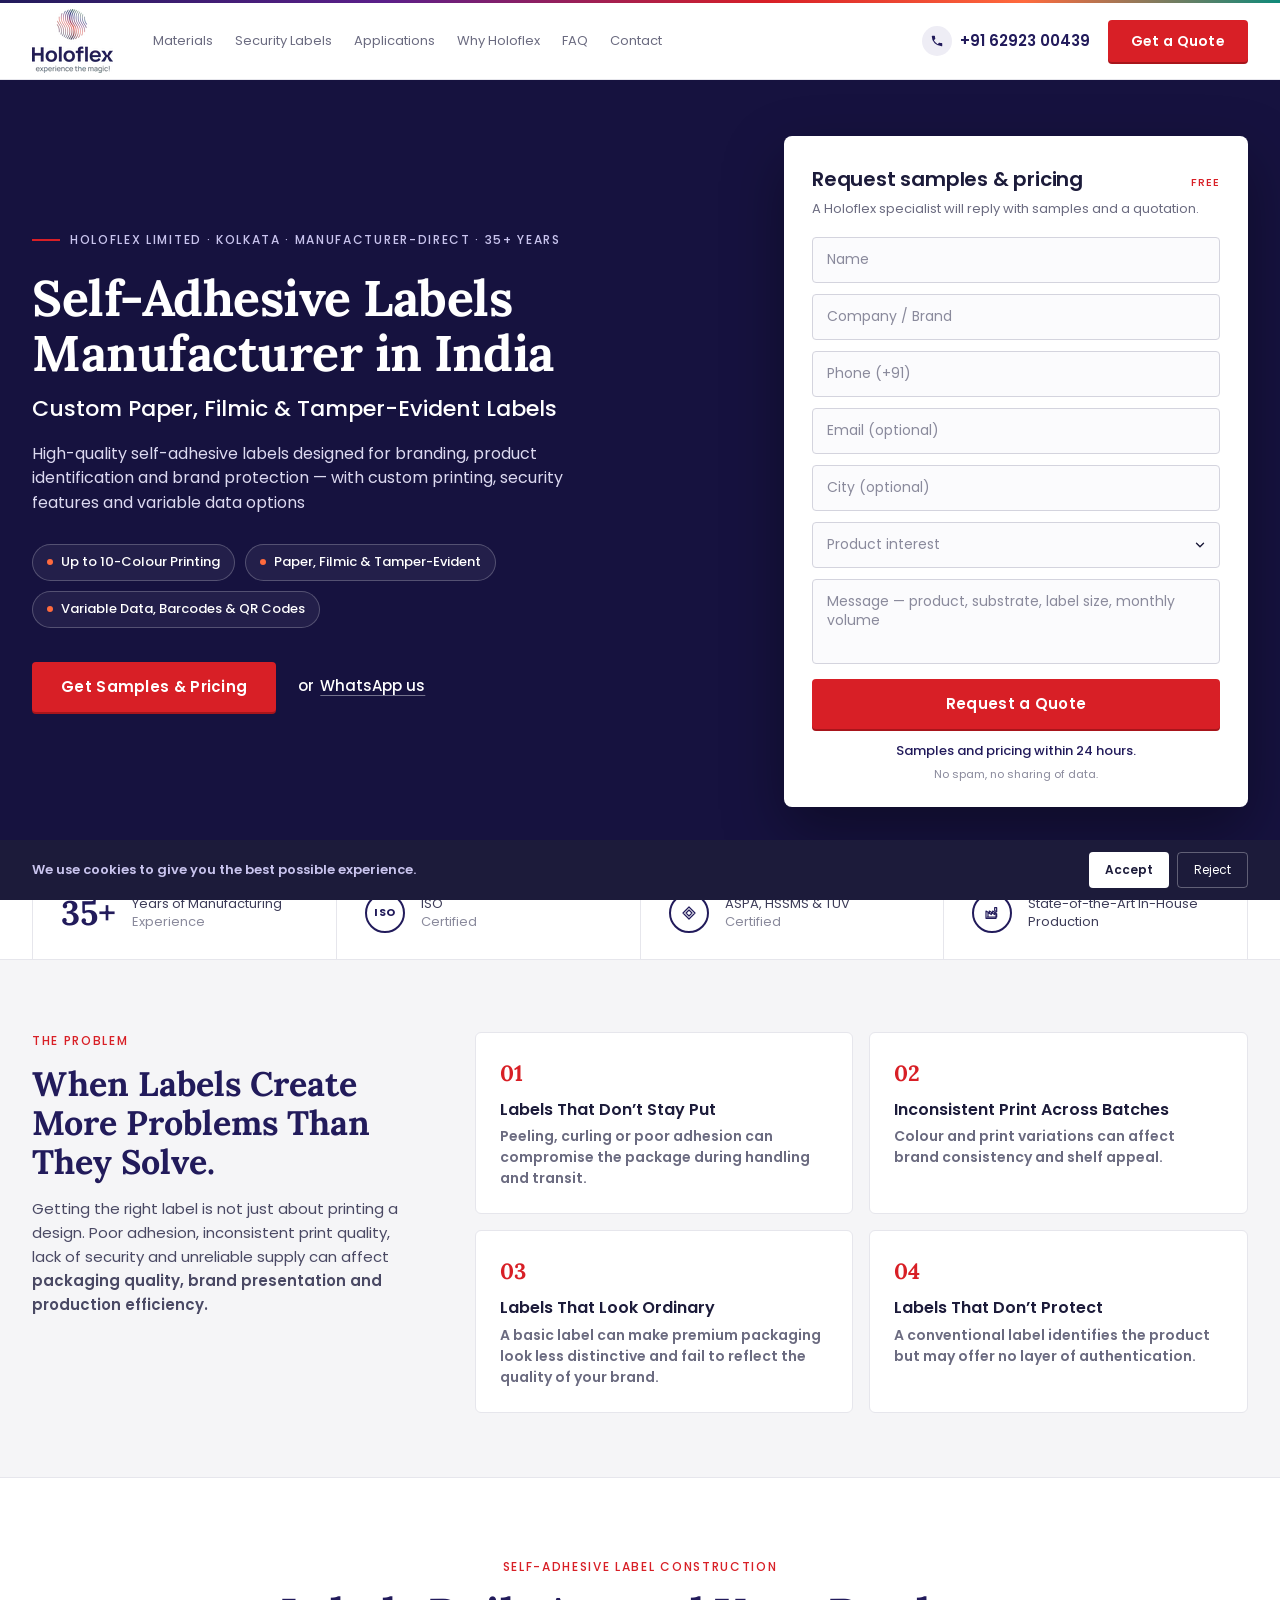
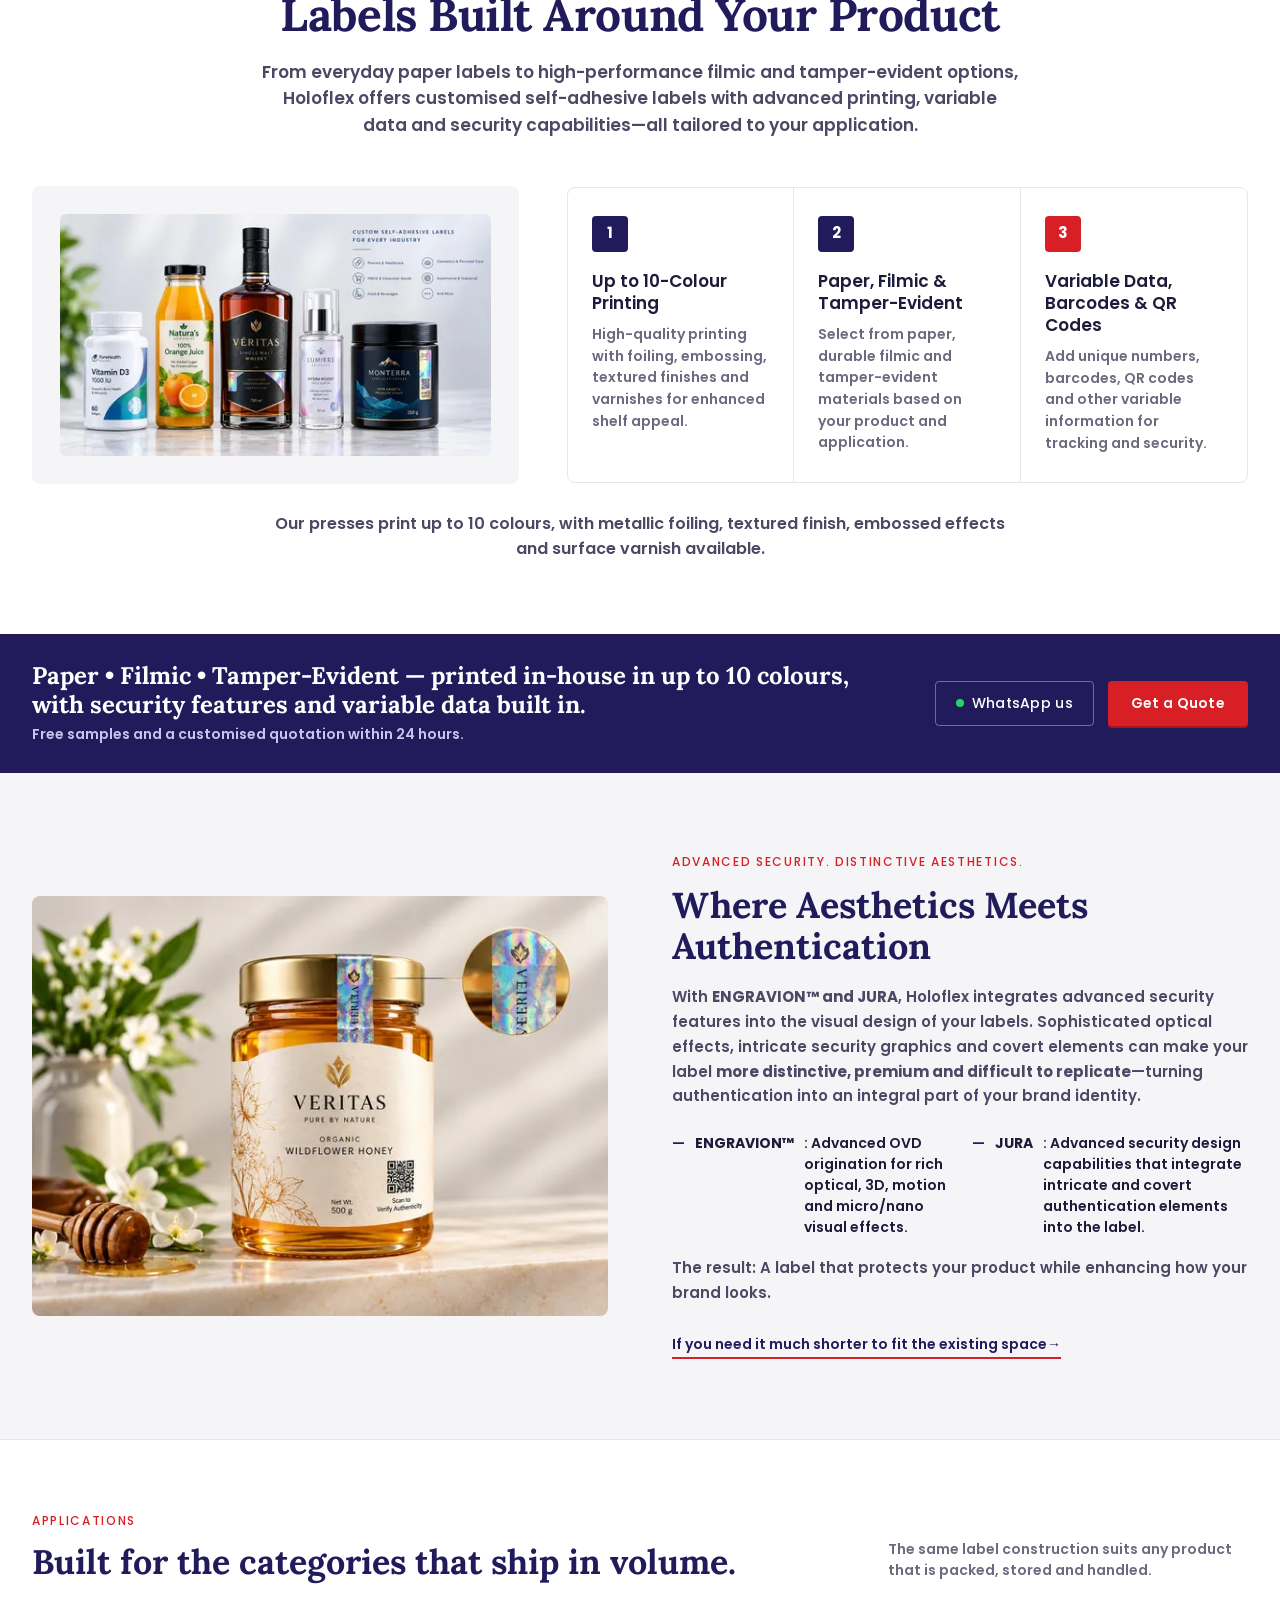
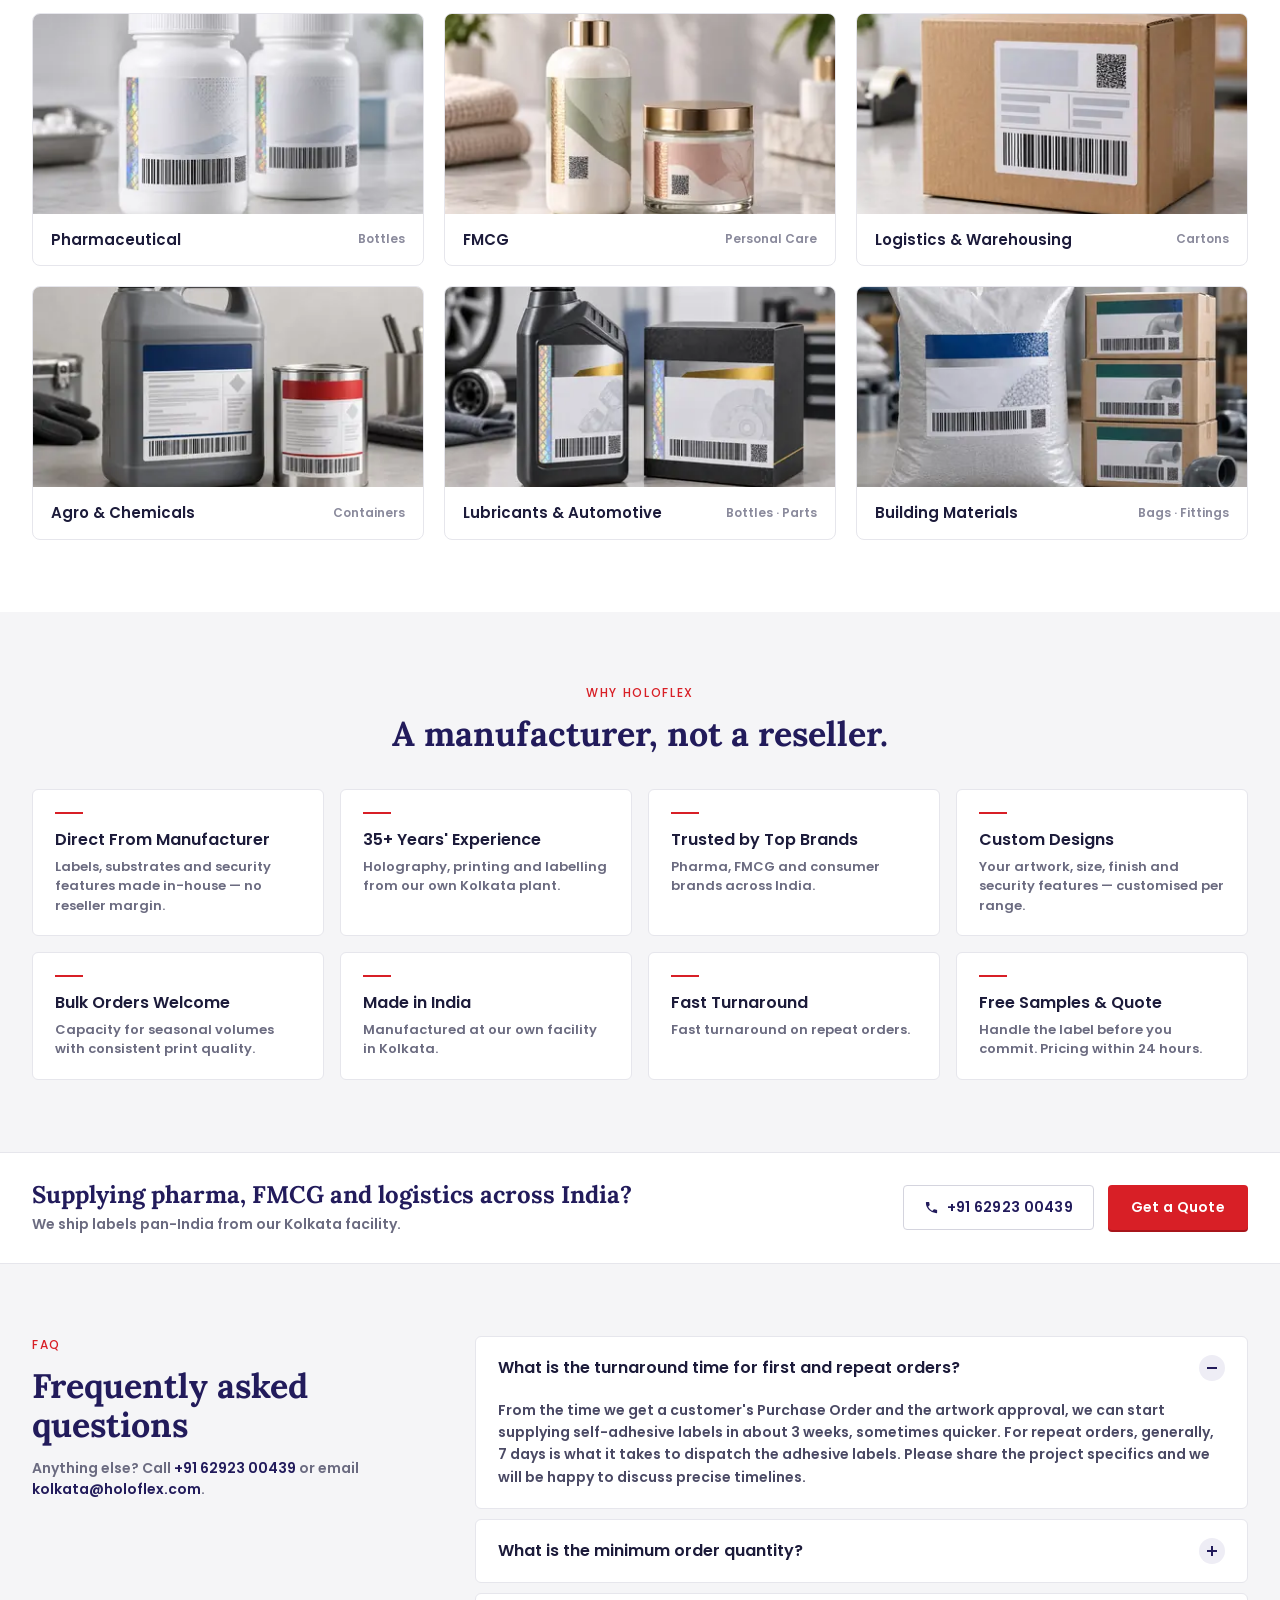
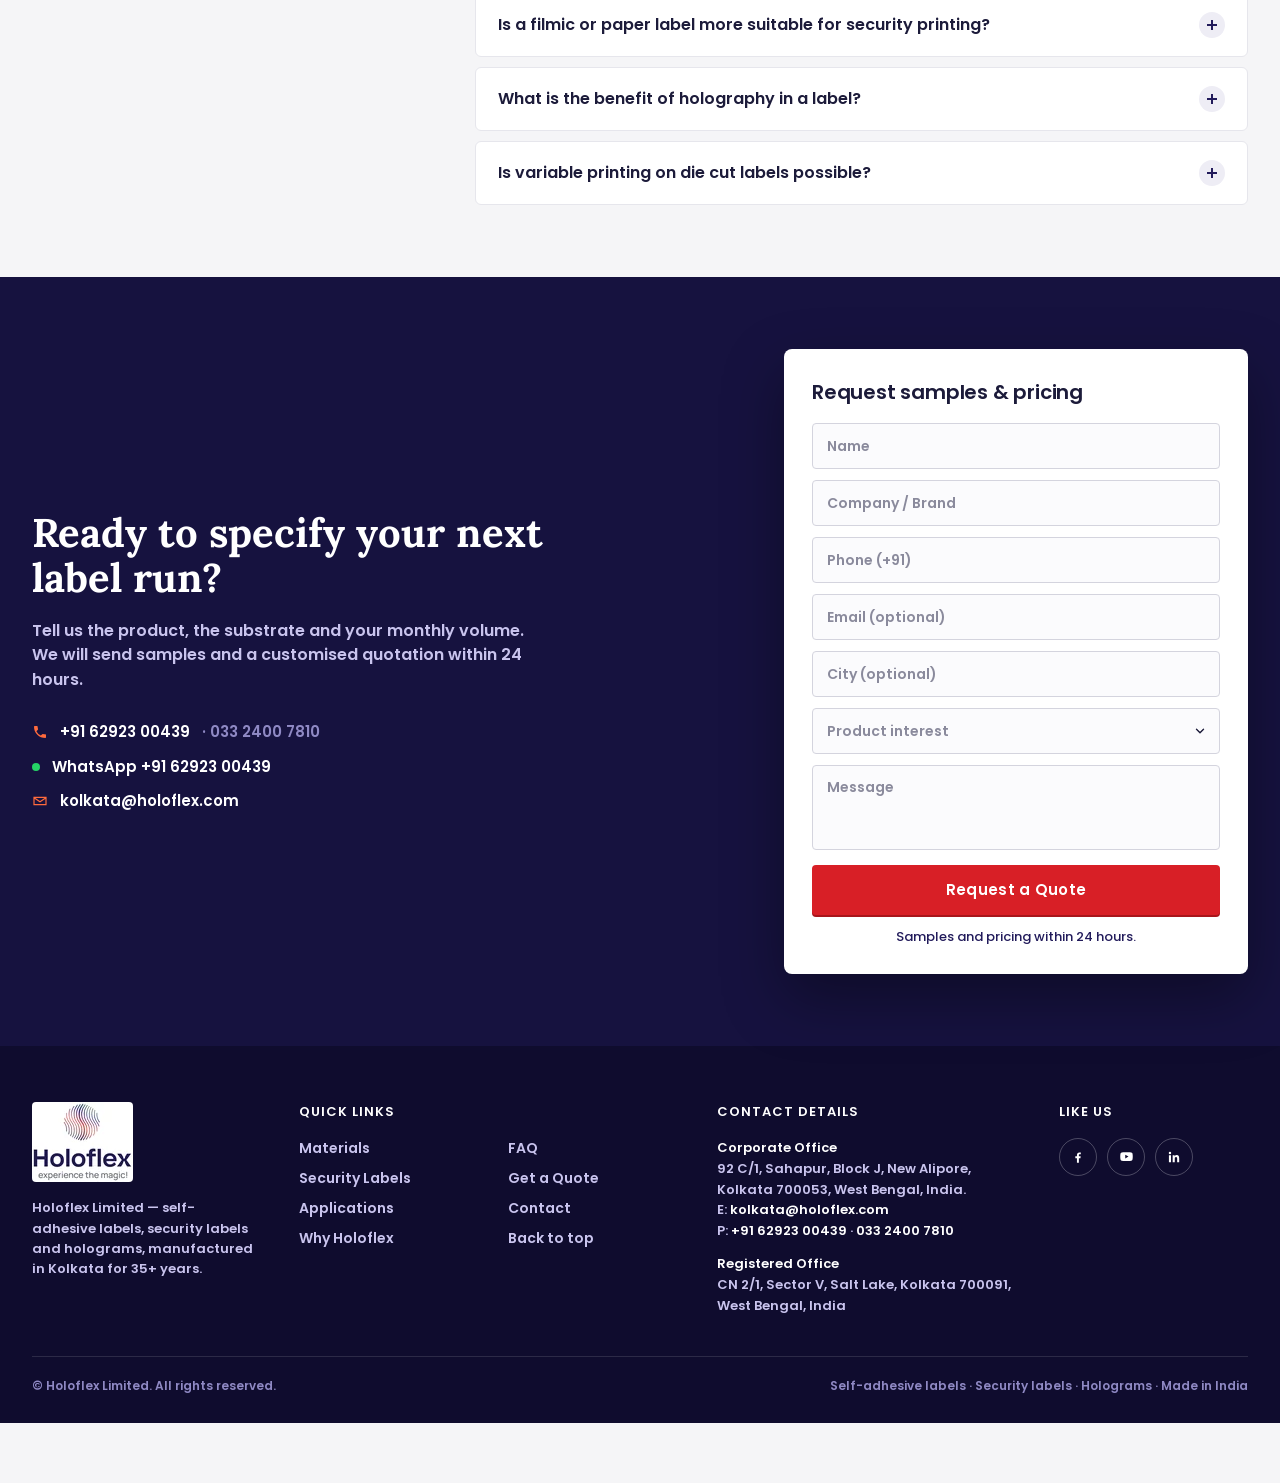
<file: index.html>
<!DOCTYPE html>
<html lang="en-IN">
<head>
<meta charset="utf-8">
<meta name="viewport" content="width=device-width, initial-scale=1.0">
<title>Self-Adhesive Labels Manufacturer in India | Paper, Filmic &amp; Tamper-Evident Labels by Holoflex</title>
<meta name="description" content="Customised self-adhesive labels from Holoflex Limited, Kolkata. Paper, filmic and tamper-evident substrates, printing up to 10 colours, security features and variable data built in. Free samples and pricing within 24 hours.">
<meta name="robots" content="noindex, follow">
<meta name="theme-color" content="#16123f">

<link rel="preload" href="fonts/lp-poppins-400.woff2" as="font" type="font/woff2" crossorigin>
<link rel="preload" href="fonts/lp-lora-700.woff2" as="font" type="font/woff2" crossorigin>
<link rel="stylesheet" href="css/self-adhesive-labels-lp.css">

<!-- Google Tag Manager -->
<script async src="https://www.googletagmanager.com/gtag/js?id=AW-937685145"></script>
<script>
  window.dataLayer = window.dataLayer || [];
  function gtag(){dataLayer.push(arguments);}
  gtag('js', new Date());

  gtag('config', 'AW-937685145');
</script>
<!-- End Google Tag Manager -->
</head>
<body>
<!-- Google Tag Manager (noscript) -->
<noscript><iframe src="https://www.googletagmanager.com/ns.html?id=GTM-NGX2CVK8"
height="0" width="0" class="lp-gtm-ns" title="Google Tag Manager"></iframe></noscript>
<!-- End Google Tag Manager (noscript) -->

<a class="lp-skip" href="#main">Skip to content</a>

<!-- ================================================================
     1. STICKY HEADER
     ================================================================ -->
<header class="lp-header" id="top">
  <div class="lp-header__stripe" aria-hidden="true"></div>
  <div class="lp-header__bar lp-container">

    <a class="lp-header__logo" href="#top" aria-label="Back to top">
      <picture>
        <source srcset="images/lp-holoflex-logo-64.webp 1x, images/lp-holoflex-logo-128.webp 2x" type="image/webp">
        <img src="images/lp-holoflex-logo-64.png" srcset="images/lp-holoflex-logo-64.png 1x, images/lp-holoflex-logo-128.png 2x" width="81" height="64" alt="Holoflex — experience the magic!">
      </picture>
    </a>

    <nav class="lp-nav" id="lp-nav" aria-label="Main navigation">
      <ul class="lp-nav__list">
        <li><a href="#materials">Materials</a></li>
        <li><a href="#security">Security Labels</a></li>
        <li><a href="#applications">Applications</a></li>
        <li><a href="#why-holoflex">Why Holoflex</a></li>
        <li><a href="#faq">FAQ</a></li>
        <li><a href="#enquiry-footer">Contact</a></li>
      </ul>
    </nav>

    <div class="lp-header__actions">
      <!-- Desktop / tablet: phone number with icon -->
      <a class="lp-header__phone" href="tel:+916292300439" data-track-location="header">
        <span class="lp-icon-circle" aria-hidden="true">
          <svg class="lp-icon" viewBox="0 0 24 24" width="14" height="14"><path fill="currentColor" d="M6.6 10.8a15.1 15.1 0 0 0 6.6 6.6l2.2-2.2a1 1 0 0 1 1-.25 11.4 11.4 0 0 0 3.6.57 1 1 0 0 1 1 1V20a1 1 0 0 1-1 1A17 17 0 0 1 3 4a1 1 0 0 1 1-1h3.5a1 1 0 0 1 1 1c0 1.25.2 2.45.57 3.57a1 1 0 0 1-.25 1L6.6 10.8Z"/></svg>
        </span>
        <span>+91 62923 00439</span>
      </a>

      <!-- Mobile: icon-only call + WhatsApp -->
      <a class="lp-header__iconbtn lp-header__iconbtn--call" href="tel:+916292300439" aria-label="Call Holoflex" data-track-location="header">
        <svg class="lp-icon" viewBox="0 0 24 24" width="18" height="18" aria-hidden="true"><path fill="currentColor" d="M6.6 10.8a15.1 15.1 0 0 0 6.6 6.6l2.2-2.2a1 1 0 0 1 1-.25 11.4 11.4 0 0 0 3.6.57 1 1 0 0 1 1 1V20a1 1 0 0 1-1 1A17 17 0 0 1 3 4a1 1 0 0 1 1-1h3.5a1 1 0 0 1 1 1c0 1.25.2 2.45.57 3.57a1 1 0 0 1-.25 1L6.6 10.8Z"/></svg>
      </a>
      <a class="lp-header__iconbtn lp-header__iconbtn--wa" href="https://wa.me/916292300439?text=Hello" target="_blank" rel="noopener" aria-label="WhatsApp Holoflex" data-track-location="header">
        <svg class="lp-icon" viewBox="0 0 24 24" width="20" height="20" aria-hidden="true"><path fill="currentColor" d="M12 2a10 10 0 0 0-8.6 15.1L2 22l5-1.3A10 10 0 1 0 12 2Zm0 1.8a8.2 8.2 0 1 1-4.2 15.3l-.3-.2-3 .8.8-2.9-.2-.3A8.2 8.2 0 0 1 12 3.8Zm-3.4 4.4c-.2 0-.5 0-.7.3-.3.3-1 1-1 2.4s1 2.8 1.2 3c.1.2 2 3.2 5 4.4 2.5 1 3 .8 3.5.7.6-.1 1.7-.7 2-1.4.2-.7.2-1.3.1-1.4l-.5-.3-1.7-.8c-.2-.1-.4-.1-.6.1l-.8 1c-.1.2-.3.2-.5.1a6.7 6.7 0 0 1-3.4-3c-.1-.2 0-.3.1-.5l.4-.5.3-.5v-.5l-.8-1.8c-.2-.5-.4-.4-.6-.4Z"/></svg>
      </a>

      <a class="lp-btn lp-btn--primary lp-header__quote" href="#quote" data-quote-link data-track-header-quote>Get a Quote</a>

      <button class="lp-burger" type="button" aria-label="Open menu" aria-expanded="false" aria-controls="lp-nav">
        <span aria-hidden="true"></span><span aria-hidden="true"></span><span aria-hidden="true"></span>
      </button>
    </div>
  </div>
</header>

<main id="main">

<!-- ================================================================
     2. HERO — H1, subhead, proof chips, CTA, enquiry card
     ================================================================ -->
<section class="lp-hero" id="quote">
  <!-- Optional hero photograph (slot awaiting client photography): give
       .lp-hero__bg a background-image in the CSS (see "Hero" section) once a
       compressed photo is available, e.g. images/lp-hero-labels-1600.jpg,
       ≤200 KB — a macro of printed self-adhesive labels on a pack or roll. The
       gradient overlay below keeps text legible over it. -->
  <div class="lp-hero__bg" aria-hidden="true"></div>
  <div class="lp-hero__overlay" aria-hidden="true"></div>

  <div class="lp-hero__inner lp-container">
    <div class="lp-hero__copy">
      <p class="lp-eyebrow lp-eyebrow--light"><span class="lp-eyebrow__rule" aria-hidden="true"></span>Holoflex Limited · Kolkata · Manufacturer-direct · 35+ years</p>
      <h1 class="lp-hero__title">Self-Adhesive Labels Manufacturer in India</h1>
      <h2 class="lp-hero__subtitle">Custom Paper, Filmic &amp; Tamper-Evident Labels</h2>
      <p class="lp-hero__lede">High-quality self-adhesive labels designed for branding, product identification and brand protection — with custom printing, security features and variable data options</p>

      <ul class="lp-chips" aria-label="Key benefits">
        <li class="lp-chip">Up to 10-Colour Printing</li>
        <li class="lp-chip">Paper, Filmic &amp; Tamper-Evident</li>
        <li class="lp-chip">Variable Data, Barcodes &amp; QR Codes</li>
      </ul>

      <div class="lp-hero__cta">
        <a class="lp-btn lp-btn--primary lp-btn--lg" href="#quote" data-quote-link>Get Samples &amp; Pricing</a>
        <a class="lp-hero__wa" href="https://wa.me/916292300439?text=Hello" target="_blank" rel="noopener" data-track-location="hero">or <span>WhatsApp us</span></a>
      </div>
    </div>

    <!-- ENQUIRY CARD (hero form) -->
    <div class="lp-card lp-enquiry" id="enquiry-hero">
      <div class="lp-enquiry__head">
        <h2 class="lp-enquiry__title">Request samples &amp; pricing</h2>
        <span class="lp-enquiry__free">Free</span>
      </div>
      <p class="lp-enquiry__intro">A Holoflex specialist will reply with samples and a quotation.</p>

      <form class="lp-form" action="submit-enquiry.php" method="post" novalidate data-form-location="hero">
        <div class="lp-field">
          <label class="lp-label" for="hero-name">Name</label>
          <input class="lp-input" id="hero-name" name="name" type="text" placeholder="Name" autocomplete="name" required maxlength="100">
          <p class="lp-field__error" id="hero-name-error" aria-live="polite"></p>
        </div>
        <div class="lp-field">
          <label class="lp-label" for="hero-company">Company / Brand</label>
          <input class="lp-input" id="hero-company" name="company" type="text" placeholder="Company / Brand" autocomplete="organization" required maxlength="120">
          <p class="lp-field__error" id="hero-company-error" aria-live="polite"></p>
        </div>
        <div class="lp-field">
          <label class="lp-label" for="hero-phone">Phone (+91)</label>
          <input class="lp-input" id="hero-phone" name="phone" type="tel" placeholder="Phone (+91)" autocomplete="tel" inputmode="tel" required maxlength="20">
          <p class="lp-field__error" id="hero-phone-error" aria-live="polite"></p>
        </div>
        <div class="lp-field">
          <label class="lp-label" for="hero-email">Email (optional)</label>
          <input class="lp-input" id="hero-email" name="email" type="email" placeholder="Email (optional)" autocomplete="email" inputmode="email" maxlength="150">
          <p class="lp-field__error" id="hero-email-error" aria-live="polite"></p>
        </div>
        <div class="lp-field">
          <label class="lp-label" for="hero-city">City (optional)</label>
          <input class="lp-input" id="hero-city" name="city" type="text" placeholder="City (optional)" autocomplete="address-level2" maxlength="80">
          <p class="lp-field__error" id="hero-city-error" aria-live="polite"></p>
        </div>
        <div class="lp-field">
          <label class="lp-label" for="hero-interest">Product interest</label>
          <select class="lp-input lp-select" id="hero-interest" name="interest" required>
            <option value="">Product interest</option>
            <option value="Paper self-adhesive labels">Paper self-adhesive labels</option>
            <option value="Filmic / polyester labels">Filmic / polyester labels</option>
            <option value="Tamper-evident and security labels">Tamper-evident and security labels</option>
            <option value="Variable data, barcode and QR code labels">Variable data, barcode and QR code labels</option>
            <option value="Other labels or tags">Other labels or tags</option>
          </select>
          <p class="lp-field__error" id="hero-interest-error" aria-live="polite"></p>
        </div>
        <div class="lp-field">
          <label class="lp-label" for="hero-message">Message</label>
          <textarea class="lp-input lp-textarea" id="hero-message" name="message" rows="3" placeholder="Message — product, substrate, label size, monthly volume" maxlength="2000"></textarea>
          <p class="lp-field__error" id="hero-message-error" aria-live="polite"></p>
        </div>

        <!-- Honeypot: hidden from humans, bots tend to fill it -->
        <div class="lp-hp" aria-hidden="true">
          <label for="hero-website">Website</label>
          <input id="hero-website" name="website" type="text" tabindex="-1" autocomplete="off">
        </div>
        <input type="hidden" name="form_location" value="hero">
        <input type="hidden" name="elapsed" value="">
        <input type="hidden" name="gclid" value="">
        <input type="hidden" name="utm_source" value="">
        <input type="hidden" name="utm_medium" value="">
        <input type="hidden" name="utm_campaign" value="">
        <input type="hidden" name="utm_term" value="">
        <input type="hidden" name="utm_content" value="">

        <p class="lp-form__error" role="alert" hidden></p>
        <button class="lp-btn lp-btn--primary lp-btn--block lp-form__submit" type="submit">
          <span class="lp-form__submit-label">Request a Quote</span>
          <span class="lp-form__submit-busy" aria-hidden="true">Sending…</span>
        </button>
      </form>

      <!-- On success the JS redirects to /thank-you-lp.html; there is no inline success state. -->
      <p class="lp-enquiry__note">Samples and pricing within 24 hours.</p>
      <p class="lp-enquiry__fine">No spam, no sharing of data.</p>
    </div>
  </div>
</section>

<!-- ================================================================
     3. TRUST STRIP + CLIENT LOGO ROW
     ================================================================ -->
<section class="lp-trust" aria-label="Why trust Holoflex">
  <div class="lp-container">
    <ul class="lp-trust__grid">
      <li class="lp-trust__item">
        <span class="lp-trust__stat">35+</span>
        <span class="lp-trust__text">Years of Manufacturing<span class="lp-trust__sub">Experience</span></span>
      </li>
      <li class="lp-trust__item">
        <span class="lp-trust__badge lp-trust__badge--text" aria-hidden="true">ISO</span>
        <span class="lp-trust__text">ISO<span class="lp-trust__sub">Certified</span></span>
      </li>
      <li class="lp-trust__item">
        <span class="lp-trust__badge" aria-hidden="true">
          <svg class="lp-icon" viewBox="0 0 24 24" width="16" height="16"><path fill="none" stroke="currentColor" stroke-width="1.8" stroke-linejoin="round" d="M12 3 21 12l-9 9-9-9 9-9Zm0 4.5 4.5 4.5-4.5 4.5L7.5 12 12 7.5Z"/></svg>
        </span>
        <span class="lp-trust__text">ASPA, HSSMS & TÜV <span class="lp-trust__sub">Certified</span></span>
      </li>
     
      <li class="lp-trust__item">
        <span class="lp-trust__badge" aria-hidden="true">
          <svg class="lp-icon" viewBox="0 0 24 24" width="16" height="16"><path fill="none" stroke="currentColor" stroke-width="1.8" stroke-linejoin="round" d="M3 20V9l5 3V9l5 3V9l5 3v8H3Zm2-2h14v-4.9l-3-1.8v3l-5-3v3l-5-3V18ZM16 5V4h3v6l-3-1.8V5Z"/></svg>
        </span>
        <span class="lp-trust__text">State-of-the-Art In-House Production<span class="lp-trust__sub"></span></span>
      </li>
    </ul>

    <!-- CLIENT LOGO ROW — hidden until logo usage rights are confirmed.
         SWITCH: remove the `hidden` attribute from the div below to show it,
         then replace each placeholder tile with a client logo <img>. -->
    <div class="lp-logos" hidden>
      <span class="lp-logos__label">Trusted by pharma, FMCG and logistics brands</span>
      <ul class="lp-logos__grid" aria-label="Client logos">
        <li class="lp-logos__tile"><!-- <img src="images/lp-client-1.webp" alt="Client name" width="120" height="40" loading="lazy"> --></li>
        <li class="lp-logos__tile"></li>
        <li class="lp-logos__tile"></li>
        <li class="lp-logos__tile"></li>
      </ul>
    </div>
  </div>
</section>

<!-- ================================================================
     4. PROBLEM
     ================================================================ -->
<section class="lp-problem">
  <div class="lp-container lp-problem__inner">
    <div class="lp-problem__copy">
      <p class="lp-eyebrow">The problem</p>
      <h2 class="lp-h2">When Labels Create More Problems Than They Solve.</h2>
      <p class="lp-problem__lede">Getting the right label is not just about printing a design. Poor adhesion, inconsistent print quality, lack of security and unreliable supply can affect <strong>packaging quality, brand presentation and production efficiency.</p>
    </div>
    <ol class="lp-problem__grid">
      <li class="lp-problem__card">
        <span class="lp-problem__num" aria-hidden="true">01</span>
        <h3>Labels That Don’t Stay Put</h3>
        <p>Peeling, curling or poor adhesion can compromise the package during handling and transit.</p>
      </li>
      <li class="lp-problem__card">
        <span class="lp-problem__num" aria-hidden="true">02</span>
        <h3>Inconsistent Print Across Batches</h3>
        <p>Colour and print variations can affect brand consistency and shelf appeal.</p>
      </li>
      <li class="lp-problem__card">
        <span class="lp-problem__num" aria-hidden="true">03</span>
        <h3>Labels That Look Ordinary</h3>
        <p>A basic label can make premium packaging look less distinctive and fail to reflect the quality of your brand.</p>
      </li>
      <li class="lp-problem__card">
        <span class="lp-problem__num" aria-hidden="true">04</span>
        <h3>Labels That Don’t Protect</h3>
        <p>A conventional label identifies the product but may offer no layer of authentication.</p>
      </li>
    </ol>
  </div>
</section>

<!-- ================================================================
     5. CORE BLOCK — "Materials and print capability"
     ================================================================ -->
<section class="lp-core" id="materials">
  <div class="lp-container">
    <div class="lp-core__head">
      <p class="lp-eyebrow">Self-adhesive label construction</p>
      <h2 class="lp-h2 lp-h2--xl">Labels Built Around Your Product</h2>
      <p class="lp-core__lede">From everyday paper labels to high-performance filmic and tamper-evident options, Holoflex offers customised self-adhesive labels with advanced printing, variable data and security capabilities—all tailored to your application.</p>
    </div>

    <div class="lp-core__body">
      <figure class="lp-core__figure">
        <picture>
          <source type="image/webp" srcset="images/lp-label-materials-460.webp 460w, images/lp-label-materials-920.webp 920w" sizes="(min-width: 1024px) 460px, calc(100vw - 64px)">
          <img src="images/lp-label-materials-460.jpg" srcset="images/lp-label-materials-460.jpg 460w, images/lp-label-materials-920.jpg 920w" sizes="(min-width: 1024px) 460px, calc(100vw - 64px)" width="460" height="259" loading="lazy" decoding="async" alt="Custom self-adhesive labels on a vitamin bottle, juice bottle, whisky bottle, face serum and coffee tin, each carrying a holographic security seal">
        </picture>
      </figure>

      <ol class="lp-steps">
        <li class="lp-step">
          <span class="lp-step__num" aria-hidden="true">1</span>
          <h3>Up to 10-Colour Printing</h3>
          <p>High-quality printing with foiling, embossing, textured finishes and varnishes for enhanced shelf appeal.</p>
        </li>
        <li class="lp-step">
          <span class="lp-step__num" aria-hidden="true">2</span>
          <h3>Paper, Filmic & Tamper-Evident</h3>
          <p>Select from paper, durable filmic and tamper-evident materials based on your product and application.</p>
        </li>
        <li class="lp-step">
          <span class="lp-step__num lp-step__num--red" aria-hidden="true">3</span>
          <h3>Variable Data, Barcodes & QR Codes</h3>
          <p>Add unique numbers, barcodes, QR codes and other variable information for tracking and security.</p>
        </li>
      </ol>
    </div>

    <p class="lp-core__note">Our presses print up to 10 colours, with metallic foiling, textured finish, embossed effects and surface varnish available.</p>
  </div>
</section>

<!-- ================================================================
     6. CTA BAND A (dark)
     ================================================================ -->
<section class="lp-band lp-band--dark" aria-label="Request free samples">
  <div class="lp-container lp-band__inner">
    <div>
      <p class="lp-band__title">Paper • Filmic • Tamper-Evident — printed in-house in up to 10 colours, with security features and variable data built in.</p>
      <p class="lp-band__sub">Free samples and a customised quotation within 24 hours.</p>
    </div>
    <div class="lp-band__actions">
      <a class="lp-btn lp-btn--ghost-light" href="https://wa.me/916292300439?text=Hello" target="_blank" rel="noopener" data-track-location="cta-band-a"><span class="lp-dot lp-dot--wa" aria-hidden="true"></span>WhatsApp us</a>
      <a class="lp-btn lp-btn--primary" href="#quote" data-quote-link>Get a Quote</a>
    </div>
  </div>
</section>

<!-- ================================================================
     7. SECURITY / BRAND PROTECTION
     ================================================================ -->
<section class="lp-security" id="security">
  <div class="lp-container lp-security__inner">
    <div class="lp-security__media">
      <picture>
        <source type="image/webp" srcset="images/lp-security-600.webp 600w, images/lp-security-1200.webp 1200w" sizes="(min-width: 1024px) 592px, calc(100vw - 32px)">
        <img src="images/lp-security-600.jpg" srcset="images/lp-security-600.jpg 600w, images/lp-security-1200.jpg 1200w" sizes="(min-width: 1024px) 592px, calc(100vw - 32px)" width="600" height="450" loading="lazy" decoding="async" alt="Holoflex tamper-evident holographic seal across the lid of a honey jar, with a magnified detail of the seal and a printed QR code for authentication">
      </picture>
    </div>
    <div class="lp-security__copy">
      <p class="lp-eyebrow">Advanced Security. Distinctive Aesthetics.</p>
      <h2 class="lp-h2">Where Aesthetics Meets Authentication</h2>
      <p class="lp-security__lede">With <b>ENGRAVION™ and JURA</b>, Holoflex integrates advanced security features into the visual design of your labels. Sophisticated optical effects, intricate security graphics and covert elements can make your label <b>more distinctive, premium and difficult to replicate</b>—turning authentication into an integral part of your brand identity.</p>
      <ul class="lp-security__list">
        <li><b>ENGRAVION™</b>: Advanced OVD origination for rich optical, 3D, motion and micro/nano visual effects.</li>
        <li><b>JURA</b>: Advanced security design capabilities that integrate intricate and covert authentication elements into the label.</li>
      </ul>
      <p class="lp-security__lede">The result: A label that protects your product while enhancing how your brand looks.</p>
      <a class="lp-textlink" href="#quote" data-quote-link>If you need it much shorter to fit the existing space<span aria-hidden="true">→</span></a>
    </div>
  </div>
</section>

<!-- ================================================================
     8. APPLICATIONS GALLERY
     ================================================================ -->
<section class="lp-apps" id="applications">
  <div class="lp-container">
    <div class="lp-apps__head">
      <div>
        <p class="lp-eyebrow">Applications</p>
        <h2 class="lp-h2">Built for the categories that ship in volume.</h2>
      </div>
      <p class="lp-apps__sub">The same label construction suits any product that is packed, stored and handled.</p>
    </div>
    <ul class="lp-apps__grid">
      <li class="lp-app">
        <div class="lp-app__media">
          <picture>
            <source type="image/webp" srcset="images/lp-app-pharma-400.webp 400w, images/lp-app-pharma-800.webp 800w" sizes="(min-width: 1024px) 389px, (min-width: 768px) calc((100vw - 104px) / 3), calc((100vw - 42px) / 2)">
            <img src="images/lp-app-pharma-400.jpg" srcset="images/lp-app-pharma-400.jpg 400w, images/lp-app-pharma-800.jpg 800w" sizes="(min-width: 1024px) 389px, (min-width: 768px) calc((100vw - 104px) / 3), calc((100vw - 42px) / 2)" width="400" height="267" loading="lazy" decoding="async" alt="Holoflex self-adhesive labels with a holographic stripe, barcode and QR code on two white pharmaceutical bottles">
          </picture>
        </div>
        <div class="lp-app__caption"><h3>Pharmaceutical</h3><span>Bottles</span></div>
      </li>
      <li class="lp-app">
        <div class="lp-app__media">
          <picture>
            <source type="image/webp" srcset="images/lp-app-fmcg-400.webp 400w, images/lp-app-fmcg-800.webp 800w" sizes="(min-width: 1024px) 389px, (min-width: 768px) calc((100vw - 104px) / 3), calc((100vw - 42px) / 2)">
            <img src="images/lp-app-fmcg-400.jpg" srcset="images/lp-app-fmcg-400.jpg 400w, images/lp-app-fmcg-800.jpg 800w" sizes="(min-width: 1024px) 389px, (min-width: 768px) calc((100vw - 104px) / 3), calc((100vw - 42px) / 2)" width="400" height="267" loading="lazy" decoding="async" alt="Holoflex self-adhesive labels with foil accents and QR codes on a lotion pump bottle and a cream jar">
          </picture>
        </div>
        <div class="lp-app__caption"><h3>FMCG</h3><span>Personal Care</span></div>
      </li>
      <li class="lp-app">
        <div class="lp-app__media">
          <picture>
            <source type="image/webp" srcset="images/lp-app-logistics-400.webp 400w, images/lp-app-logistics-800.webp 800w" sizes="(min-width: 1024px) 389px, (min-width: 768px) calc((100vw - 104px) / 3), calc((100vw - 42px) / 2)">
            <img src="images/lp-app-logistics-400.jpg" srcset="images/lp-app-logistics-400.jpg 400w, images/lp-app-logistics-800.jpg 800w" sizes="(min-width: 1024px) 389px, (min-width: 768px) calc((100vw - 104px) / 3), calc((100vw - 42px) / 2)" width="400" height="267" loading="lazy" decoding="async" alt="Holoflex despatch label with barcode and QR code on a corrugated shipping carton">
          </picture>
        </div>
        <div class="lp-app__caption"><h3>Logistics &amp; Warehousing</h3><span>Cartons</span></div>
      </li>
      <li class="lp-app">
        <div class="lp-app__media">
          <picture>
            <source type="image/webp" srcset="images/lp-app-agro-chemicals-400.webp 400w, images/lp-app-agro-chemicals-800.webp 800w" sizes="(min-width: 1024px) 389px, (min-width: 768px) calc((100vw - 104px) / 3), calc((100vw - 42px) / 2)">
            <img src="images/lp-app-agro-chemicals-400.jpg" srcset="images/lp-app-agro-chemicals-400.jpg 400w, images/lp-app-agro-chemicals-800.jpg 800w" sizes="(min-width: 1024px) 389px, (min-width: 768px) calc((100vw - 104px) / 3), calc((100vw - 42px) / 2)" width="400" height="267" loading="lazy" decoding="async" alt="Holoflex filmic labels with hazard panels and barcodes on a chemical jerrycan and a metal tin">
          </picture>
        </div>
        <div class="lp-app__caption"><h3>Agro &amp; Chemicals</h3><span>Containers</span></div>
      </li>
      <li class="lp-app">
        <div class="lp-app__media">
          <picture>
            <source type="image/webp" srcset="images/lp-app-lubricants-automotive-400.webp 400w, images/lp-app-lubricants-automotive-800.webp 800w" sizes="(min-width: 1024px) 389px, (min-width: 768px) calc((100vw - 104px) / 3), calc((100vw - 42px) / 2)">
            <img src="images/lp-app-lubricants-automotive-400.jpg" srcset="images/lp-app-lubricants-automotive-400.jpg 400w, images/lp-app-lubricants-automotive-800.jpg 800w" sizes="(min-width: 1024px) 389px, (min-width: 768px) calc((100vw - 104px) / 3), calc((100vw - 42px) / 2)" width="400" height="267" loading="lazy" decoding="async" alt="Holoflex self-adhesive labels with a holographic stripe and QR code on an engine oil bottle and an automotive parts box">
          </picture>
        </div>
        <div class="lp-app__caption"><h3>Lubricants &amp; Automotive</h3><span>Bottles · Parts</span></div>
      </li>
      <li class="lp-app">
        <div class="lp-app__media">
          <picture>
            <source type="image/webp" srcset="images/lp-app-building-materials-400.webp 400w, images/lp-app-building-materials-800.webp 800w" sizes="(min-width: 1024px) 389px, (min-width: 768px) calc((100vw - 104px) / 3), calc((100vw - 42px) / 2)">
            <img src="images/lp-app-building-materials-400.jpg" srcset="images/lp-app-building-materials-400.jpg 400w, images/lp-app-building-materials-800.jpg 800w" sizes="(min-width: 1024px) 389px, (min-width: 768px) calc((100vw - 104px) / 3), calc((100vw - 42px) / 2)" width="400" height="267" loading="lazy" decoding="async" alt="Holoflex self-adhesive labels with barcodes on a sack of plastic granules and stacked boxes of pipe fittings">
          </picture>
        </div>
        <div class="lp-app__caption"><h3>Building Materials</h3><span>Bags · Fittings</span></div>
      </li>
    </ul>
  </div>
</section>

<!-- ================================================================
     9. WHY HOLOFLEX
     ================================================================ -->
<section class="lp-why" id="why-holoflex">
  <div class="lp-container">
    <div class="lp-why__head">
      <p class="lp-eyebrow">Why Holoflex</p>
      <h2 class="lp-h2">A manufacturer, not a reseller.</h2>
    </div>
    <ul class="lp-why__grid">
      <li class="lp-why__card"><h3>Direct From Manufacturer</h3><p>Labels, substrates and security features made in-house — no reseller margin.</p></li>
      <li class="lp-why__card"><h3>35+ Years' Experience</h3><p>Holography, printing and labelling from our own Kolkata plant.</p></li>
      <li class="lp-why__card"><h3>Trusted by Top Brands</h3><p>Pharma, FMCG and consumer brands across India.</p></li>
      <li class="lp-why__card"><h3>Custom Designs</h3><p>Your artwork, size, finish and security features — customised per range.</p></li>
      <li class="lp-why__card"><h3>Bulk Orders Welcome</h3><p>Capacity for seasonal volumes with consistent print quality.</p></li>
      <li class="lp-why__card"><h3>Made in India</h3><p>Manufactured at our own facility in Kolkata.</p></li>
      <li class="lp-why__card"><h3>Fast Turnaround</h3><p>Fast turnaround on repeat orders.</p></li>
      <li class="lp-why__card"><h3>Free Samples &amp; Quote</h3><p>Handle the label before you commit. Pricing within 24 hours.</p></li>
    </ul>
  </div>
</section>

<!-- ================================================================
     10. CTA BAND B (light)
     ================================================================ -->
<section class="lp-band lp-band--light" aria-label="Pan-India delivery">
  <div class="lp-container lp-band__inner">
    <div>
      <p class="lp-band__title">Supplying pharma, FMCG and logistics across India?</p>
      <p class="lp-band__sub">We ship labels pan-India from our Kolkata facility.</p>
    </div>
    <div class="lp-band__actions">
      <a class="lp-btn lp-btn--ghost" href="tel:+916292300439" data-track-location="cta-band-b">
        <svg class="lp-icon" viewBox="0 0 24 24" width="15" height="15" aria-hidden="true"><path fill="currentColor" d="M6.6 10.8a15.1 15.1 0 0 0 6.6 6.6l2.2-2.2a1 1 0 0 1 1-.25 11.4 11.4 0 0 0 3.6.57 1 1 0 0 1 1 1V20a1 1 0 0 1-1 1A17 17 0 0 1 3 4a1 1 0 0 1 1-1h3.5a1 1 0 0 1 1 1c0 1.25.2 2.45.57 3.57a1 1 0 0 1-.25 1L6.6 10.8Z"/></svg>
        <span class="lp-band__phone-full">+91 62923 00439</span><span class="lp-band__phone-short">Call</span>
      </a>
      <a class="lp-btn lp-btn--primary" href="#quote" data-quote-link>Get a Quote</a>
    </div>
  </div>
</section>

<!-- ================================================================
     11. FAQ ACCORDION
     ================================================================ -->
<section class="lp-faq" id="faq">
  <div class="lp-container lp-faq__inner">
    <div class="lp-faq__copy">
      <p class="lp-eyebrow">FAQ</p>
      <h2 class="lp-h2">Frequently asked questions</h2>
      <p class="lp-faq__help">Anything else? Call <a href="tel:+916292300439" data-track-location="faq">+91 62923 00439</a> or email <a href="mailto:kolkata@holoflex.com">kolkata@holoflex.com</a>.</p>
    </div>

    <div class="lp-accordion" data-accordion>
      <div class="lp-acc">
        <h3 class="lp-acc__heading">
          <button class="lp-acc__trigger" type="button" id="faq-1-btn" aria-expanded="true" aria-controls="faq-1-panel">
            <span>What is the turnaround time for first and repeat orders?</span>
            <span class="lp-acc__icon" aria-hidden="true"></span>
          </button>
        </h3>
        <div class="lp-acc__panel" id="faq-1-panel" role="region" aria-labelledby="faq-1-btn">
          <p>From the time we get a customer's Purchase Order and the artwork approval, we can start supplying self-adhesive labels in about 3 weeks, sometimes quicker. For repeat orders, generally, 7 days is what it takes to dispatch the adhesive labels. Please share the project specifics and we will be happy to discuss precise timelines.</p>
        </div>
      </div>
      <div class="lp-acc">
        <h3 class="lp-acc__heading">
          <button class="lp-acc__trigger" type="button" id="faq-2-btn" aria-expanded="false" aria-controls="faq-2-panel">
            <span>What is the minimum order quantity?</span>
            <span class="lp-acc__icon" aria-hidden="true"></span>
          </button>
        </h3>
        <div class="lp-acc__panel" id="faq-2-panel" role="region" aria-labelledby="faq-2-btn" hidden>
          <p>Any self-adhesive label printing job is sensitive to quantities –the higher the quantity, the lower the cost. While we will even deliver very small quantities, we suggest that you consolidate 2- or 3-month requirements in order to keep your costs low.</p>
        </div>
      </div>
      <div class="lp-acc">
        <h3 class="lp-acc__heading">
          <button class="lp-acc__trigger" type="button" id="faq-3-btn" aria-expanded="false" aria-controls="faq-3-panel">
            <span>Is a filmic or paper label more suitable for security printing?</span>
            <span class="lp-acc__icon" aria-hidden="true"></span>
          </button>
        </h3>
        <div class="lp-acc__panel" id="faq-3-panel" role="region" aria-labelledby="faq-3-btn" hidden>
          <p>The type of material of the adhesive label is dependent on the application. Security printing can be done on both polyester and paper-based self-adhesive labels. Design elements could differ for various types of raw material.</p>
        </div>
      </div>
      <div class="lp-acc">
        <h3 class="lp-acc__heading">
          <button class="lp-acc__trigger" type="button" id="faq-4-btn" aria-expanded="false" aria-controls="faq-4-panel">
            <span>What is the benefit of holography in a label?</span>
            <span class="lp-acc__icon" aria-hidden="true"></span>
          </button>
        </h3>
        <div class="lp-acc__panel" id="faq-4-panel" role="region" aria-labelledby="faq-4-btn" hidden>
          <p>Holography brings verifiable authenticity to a label. It is an additional mark of identification over and above the brand colours and logo to deter counterfeiters</p>
        </div>
      </div>
      <div class="lp-acc">
        <h3 class="lp-acc__heading">
          <button class="lp-acc__trigger" type="button" id="faq-5-btn" aria-expanded="false" aria-controls="faq-5-panel">
            <span>Is variable printing on die cut labels possible?</span>
            <span class="lp-acc__icon" aria-hidden="true"></span>
          </button>
        </h3>
        <div class="lp-acc__panel" id="faq-5-panel" role="region" aria-labelledby="faq-5-btn" hidden>
          <p>Yes, we are a barcode labels manufacturer also and variable printing is possible on self-adhesive labels at our facility through inkjet marking or thermal printing. We can even help you do such variable data printing on adhesive labels at your own location. This solution is typically required by our customers who want to print the batch number, MRP and any product specifications at their own facility.</p>
        </div>
      </div>
    </div>
  </div>
</section>

<!-- ================================================================
     12. CLOSING BAND + SECOND ENQUIRY FORM
     ================================================================ -->
<section class="lp-closing" id="enquiry-footer">
  <div class="lp-container lp-closing__inner">
    <div class="lp-closing__copy">
      <h2 class="lp-closing__title">Ready to specify your next label run?</h2>
      <p class="lp-closing__lede">Tell us the product, the substrate and your monthly volume. We will send samples and a customised quotation within 24 hours.</p>
      <ul class="lp-closing__contacts">
        <li>
          <svg class="lp-icon lp-icon--orange" viewBox="0 0 24 24" width="16" height="16" aria-hidden="true"><path fill="currentColor" d="M6.6 10.8a15.1 15.1 0 0 0 6.6 6.6l2.2-2.2a1 1 0 0 1 1-.25 11.4 11.4 0 0 0 3.6.57 1 1 0 0 1 1 1V20a1 1 0 0 1-1 1A17 17 0 0 1 3 4a1 1 0 0 1 1-1h3.5a1 1 0 0 1 1 1c0 1.25.2 2.45.57 3.57a1 1 0 0 1-.25 1L6.6 10.8Z"/></svg>
          <a href="tel:+916292300439" data-track-location="closing">+91 62923 00439</a>
          <span class="lp-closing__alt">· <a href="tel:+913324007810" data-track-location="closing">033 2400 7810</a></span>
        </li>
        <li>
          <span class="lp-dot lp-dot--wa" aria-hidden="true"></span>
          <a href="https://wa.me/916292300439?text=Hello" target="_blank" rel="noopener" data-track-location="closing">WhatsApp +91 62923 00439</a>
        </li>
        <li>
          <svg class="lp-icon lp-icon--orange" viewBox="0 0 24 24" width="16" height="16" aria-hidden="true"><path fill="none" stroke="currentColor" stroke-width="1.8" d="M3 6.5h18v11H3zM3 7l9 6 9-6"/></svg>
          <a href="mailto:kolkata@holoflex.com">kolkata@holoflex.com</a>
        </li>
      </ul>
    </div>

    <div class="lp-card lp-enquiry lp-enquiry--closing">
      <h3 class="lp-enquiry__title">Request samples &amp; pricing</h3>

      <form class="lp-form" action="submit-enquiry.php" method="post" novalidate data-form-location="footer">
        <div class="lp-field">
          <label class="lp-label" for="footer-name">Name</label>
          <input class="lp-input" id="footer-name" name="name" type="text" placeholder="Name" autocomplete="name" required maxlength="100">
          <p class="lp-field__error" id="footer-name-error" aria-live="polite"></p>
        </div>
        <div class="lp-field">
          <label class="lp-label" for="footer-company">Company / Brand</label>
          <input class="lp-input" id="footer-company" name="company" type="text" placeholder="Company / Brand" autocomplete="organization" required maxlength="120">
          <p class="lp-field__error" id="footer-company-error" aria-live="polite"></p>
        </div>
        <div class="lp-field">
          <label class="lp-label" for="footer-phone">Phone (+91)</label>
          <input class="lp-input" id="footer-phone" name="phone" type="tel" placeholder="Phone (+91)" autocomplete="tel" inputmode="tel" required maxlength="20">
          <p class="lp-field__error" id="footer-phone-error" aria-live="polite"></p>
        </div>
        <div class="lp-field">
          <label class="lp-label" for="footer-email">Email (optional)</label>
          <input class="lp-input" id="footer-email" name="email" type="email" placeholder="Email (optional)" autocomplete="email" inputmode="email" maxlength="150">
          <p class="lp-field__error" id="footer-email-error" aria-live="polite"></p>
        </div>
        <div class="lp-field">
          <label class="lp-label" for="footer-city">City (optional)</label>
          <input class="lp-input" id="footer-city" name="city" type="text" placeholder="City (optional)" autocomplete="address-level2" maxlength="80">
          <p class="lp-field__error" id="footer-city-error" aria-live="polite"></p>
        </div>
        <div class="lp-field">
          <label class="lp-label" for="footer-interest">Product interest</label>
          <select class="lp-input lp-select" id="footer-interest" name="interest" required>
            <option value="">Product interest</option>
            <option value="Paper self-adhesive labels">Paper self-adhesive labels</option>
            <option value="Filmic / polyester labels">Filmic / polyester labels</option>
            <option value="Tamper-evident and security labels">Tamper-evident and security labels</option>
            <option value="Variable data, barcode and QR code labels">Variable data, barcode and QR code labels</option>
            <option value="Other labels or tags">Other labels or tags</option>
          </select>
          <p class="lp-field__error" id="footer-interest-error" aria-live="polite"></p>
        </div>
        <div class="lp-field">
          <label class="lp-label" for="footer-message">Message</label>
          <textarea class="lp-input lp-textarea" id="footer-message" name="message" rows="3" placeholder="Message" maxlength="2000"></textarea>
          <p class="lp-field__error" id="footer-message-error" aria-live="polite"></p>
        </div>

        <div class="lp-hp" aria-hidden="true">
          <label for="footer-website">Website</label>
          <input id="footer-website" name="website" type="text" tabindex="-1" autocomplete="off">
        </div>
        <input type="hidden" name="form_location" value="footer">
        <input type="hidden" name="elapsed" value="">
        <input type="hidden" name="gclid" value="">
        <input type="hidden" name="utm_source" value="">
        <input type="hidden" name="utm_medium" value="">
        <input type="hidden" name="utm_campaign" value="">
        <input type="hidden" name="utm_term" value="">
        <input type="hidden" name="utm_content" value="">

        <p class="lp-form__error" role="alert" hidden></p>
        <button class="lp-btn lp-btn--primary lp-btn--block lp-form__submit" type="submit">
          <span class="lp-form__submit-label">Request a Quote</span>
          <span class="lp-form__submit-busy" aria-hidden="true">Sending…</span>
        </button>
      </form>

      <p class="lp-enquiry__note">Samples and pricing within 24 hours.</p>
    </div>
  </div>
</section>

</main>

<!-- ================================================================
     13. FOOTER
     ================================================================ -->
<footer class="lp-footer">
  <div class="lp-container">
    <div class="lp-footer__grid">
      <div class="lp-footer__brand">
        <picture>
          <source srcset="images/lp-holoflex-logo-footer-80.webp 1x, images/lp-holoflex-logo-footer-160.webp 2x" type="image/webp">
          <img class="lp-footer__logo" src="images/lp-holoflex-logo-footer-80.jpg" srcset="images/lp-holoflex-logo-footer-80.jpg 1x, images/lp-holoflex-logo-footer-160.jpg 2x" width="101" height="80" loading="lazy" decoding="async" alt="Holoflex">
        </picture>
        <p>Holoflex Limited — self-adhesive labels, security labels and holograms, manufactured in Kolkata for 35+ years.</p>
      </div>

      <nav class="lp-footer__links" aria-label="Quick links">
        <h3 class="lp-footer__heading">Quick Links</h3>
        <div class="lp-footer__linkcols">
          <ul>
            <li><a href="#materials">Materials</a></li>
            <li><a href="#security">Security Labels</a></li>
            <li><a href="#applications">Applications</a></li>
            <li><a href="#why-holoflex">Why Holoflex</a></li>
          </ul>
          <ul>
            <li><a href="#faq">FAQ</a></li>
            <li><a href="#quote" data-quote-link>Get a Quote</a></li>
            <li><a href="#enquiry-footer">Contact</a></li>
            <li><a href="#top">Back to top</a></li>
          </ul>
        </div>
      </nav>

      <div class="lp-footer__contact">
        <h3 class="lp-footer__heading">Contact Details</h3>
        <address>
          <strong>Corporate Office</strong>
          92 C/1, Sahapur, Block J, New Alipore, Kolkata 700053, West Bengal, India.<br>
          E: <a href="mailto:kolkata@holoflex.com">kolkata@holoflex.com</a><br>
          P: <a href="tel:+916292300439" data-track-location="footer">+91 62923 00439</a> · <a href="tel:+913324007810" data-track-location="footer">033 2400 7810</a>
          <strong class="lp-footer__reg">Registered Office</strong>
          CN 2/1, Sector V, Salt Lake, Kolkata 700091, West Bengal, India
        </address>
      </div>

      <div class="lp-footer__social">
        <h3 class="lp-footer__heading">Like Us</h3>
        <ul class="lp-social">
          <li><a href="https://www.facebook.com/holoflexltd" target="_blank" rel="noopener" aria-label="Holoflex on Facebook"><svg viewBox="0 0 24 24" width="14" height="14" aria-hidden="true"><path fill="currentColor" d="M13.5 22v-8h2.7l.4-3.2h-3.1V8.8c0-.9.3-1.6 1.6-1.6h1.7V4.4c-.3 0-1.3-.1-2.5-.1-2.5 0-4.1 1.5-4.1 4.2v2.3H7.4V14h2.8v8h3.3Z"/></svg></a></li>
          <li><a href="https://www.youtube.com/@holoflexltd" target="_blank" rel="noopener" aria-label="Holoflex on YouTube"><svg viewBox="0 0 24 24" width="15" height="15" aria-hidden="true"><path fill="currentColor" d="M21.6 7.2a2.5 2.5 0 0 0-1.8-1.8C18.2 5 12 5 12 5s-6.2 0-7.8.4A2.5 2.5 0 0 0 2.4 7.2 26 26 0 0 0 2 12a26 26 0 0 0 .4 4.8 2.5 2.5 0 0 0 1.8 1.8C5.8 19 12 19 12 19s6.2 0 7.8-.4a2.5 2.5 0 0 0 1.8-1.8A26 26 0 0 0 22 12a26 26 0 0 0-.4-4.8ZM10 15V9l5.2 3L10 15Z"/></svg></a></li>
          <li><a href="https://in.linkedin.com/company/holoflex-limited---india" target="_blank" rel="noopener" aria-label="Holoflex on LinkedIn"><svg viewBox="0 0 24 24" width="14" height="14" aria-hidden="true"><path fill="currentColor" d="M6.9 21H3.3V9h3.6v12ZM5.1 7.4a2.1 2.1 0 1 1 0-4.2 2.1 2.1 0 0 1 0 4.2ZM21 21h-3.6v-5.8c0-1.4 0-3.2-1.9-3.2s-2.2 1.5-2.2 3.1V21H9.7V9h3.4v1.6h.1a3.8 3.8 0 0 1 3.4-1.9c3.6 0 4.3 2.4 4.3 5.5V21Z"/></svg></a></li>
        </ul>
      </div>
    </div>

    <div class="lp-footer__bottom">
      <span>© Holoflex Limited. All rights reserved.</span>
      <span>Self-adhesive labels · Security labels · Holograms · Made in India</span>
    </div>
  </div>
</footer>

<!-- ================================================================
     14. FIXED BOTTOM STACK — mobile action bar ABOVE cookie banner
     ================================================================ -->
<div class="lp-fixed-bottom" id="lp-fixed-bottom">
  <div class="lp-actionbar" aria-label="Quick actions">
    <a class="lp-btn lp-btn--ghost" href="tel:+916292300439" data-track-location="sticky-bar">
      <svg class="lp-icon" viewBox="0 0 24 24" width="15" height="15" aria-hidden="true"><path fill="currentColor" d="M6.6 10.8a15.1 15.1 0 0 0 6.6 6.6l2.2-2.2a1 1 0 0 1 1-.25 11.4 11.4 0 0 0 3.6.57 1 1 0 0 1 1 1V20a1 1 0 0 1-1 1A17 17 0 0 1 3 4a1 1 0 0 1 1-1h3.5a1 1 0 0 1 1 1c0 1.25.2 2.45.57 3.57a1 1 0 0 1-.25 1L6.6 10.8Z"/></svg>Call
    </a>
    <a class="lp-btn lp-btn--wa" href="https://wa.me/916292300439?text=Hello" target="_blank" rel="noopener" data-track-location="sticky-bar">WhatsApp</a>
    <a class="lp-btn lp-btn--primary" href="#quote" data-quote-link>Get a Quote</a>
  </div>

  <div class="lp-cookie" id="lp-cookie" role="region" aria-label="Cookie consent" hidden>
    <p>We use cookies to give you the best possible experience.</p>
    <div class="lp-cookie__actions">
      <button class="lp-cookie__btn lp-cookie__btn--accept" type="button" data-cookie="accept">Accept</button>
      <button class="lp-cookie__btn lp-cookie__btn--reject" type="button" data-cookie="reject">Reject</button>
    </div>
  </div>
</div>

<script src="js/self-adhesive-labels-lp.js" defer></script>
</body>
</html>
</file>
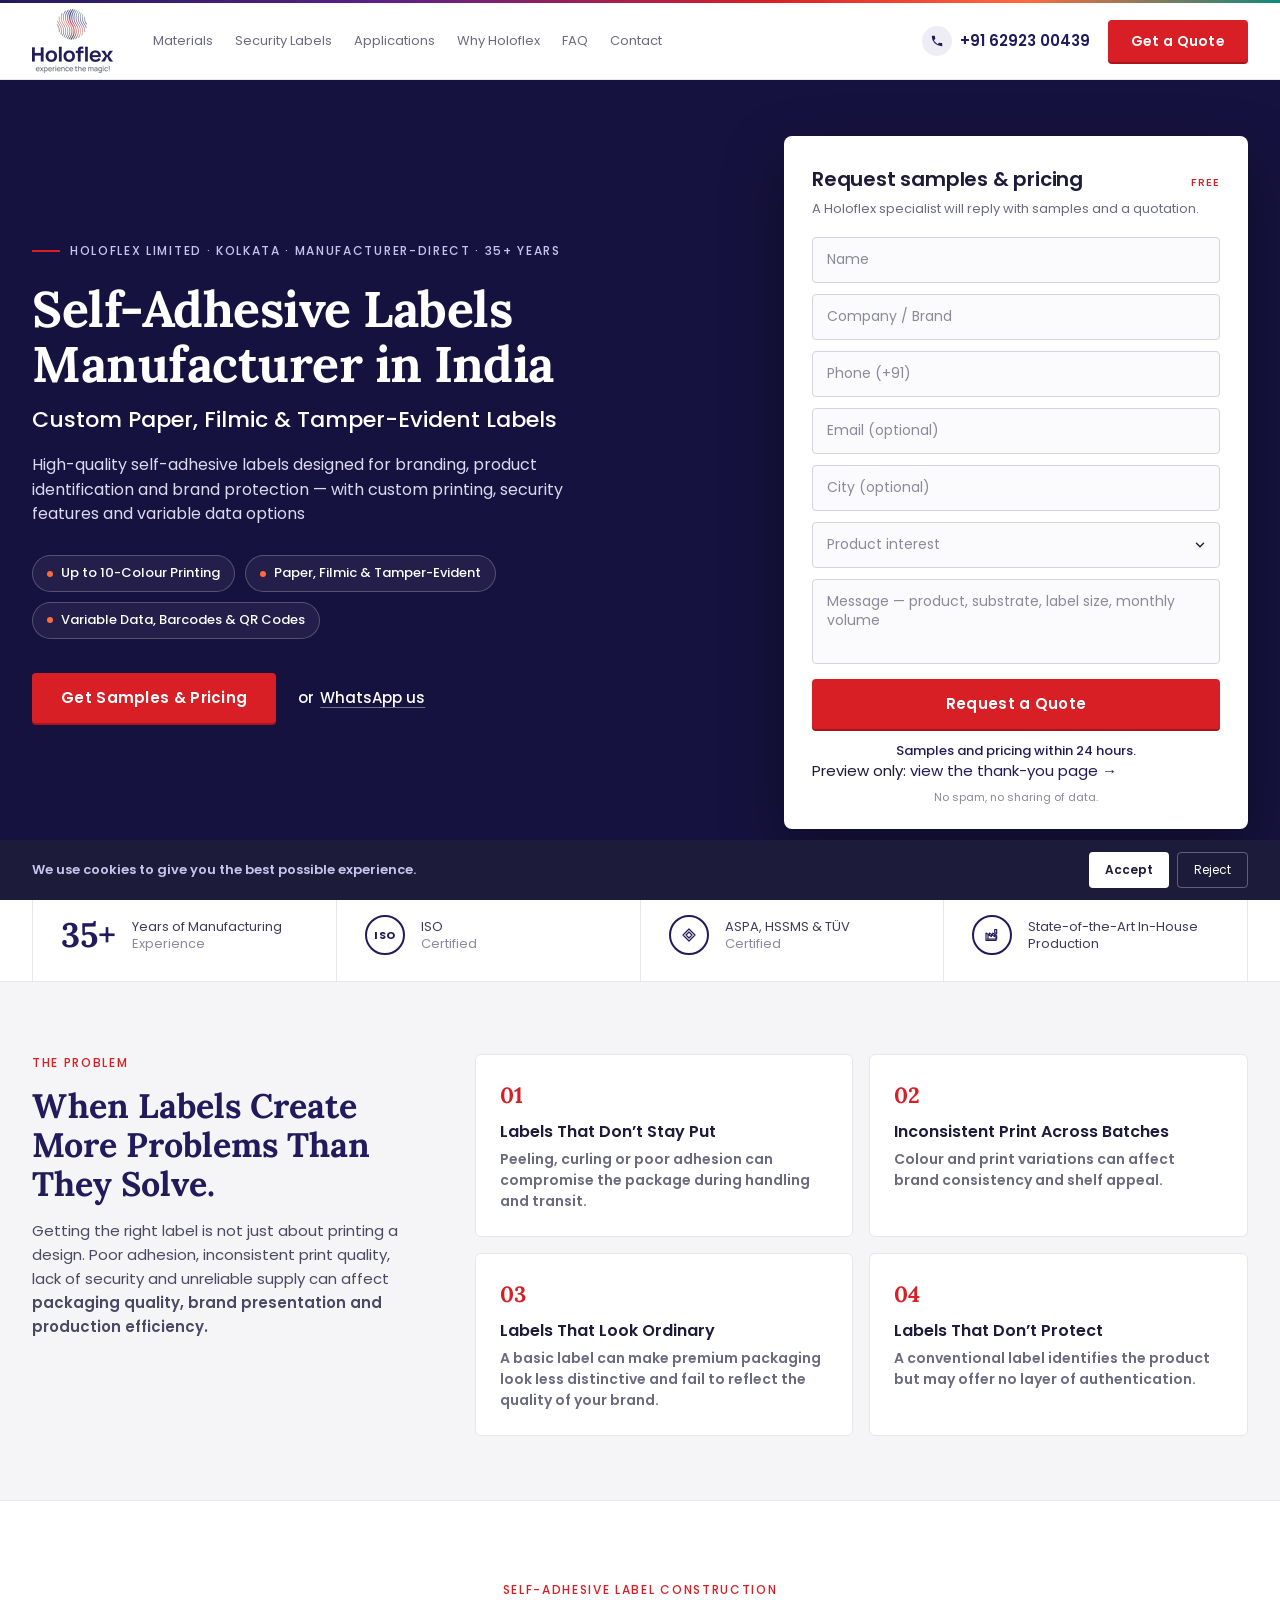
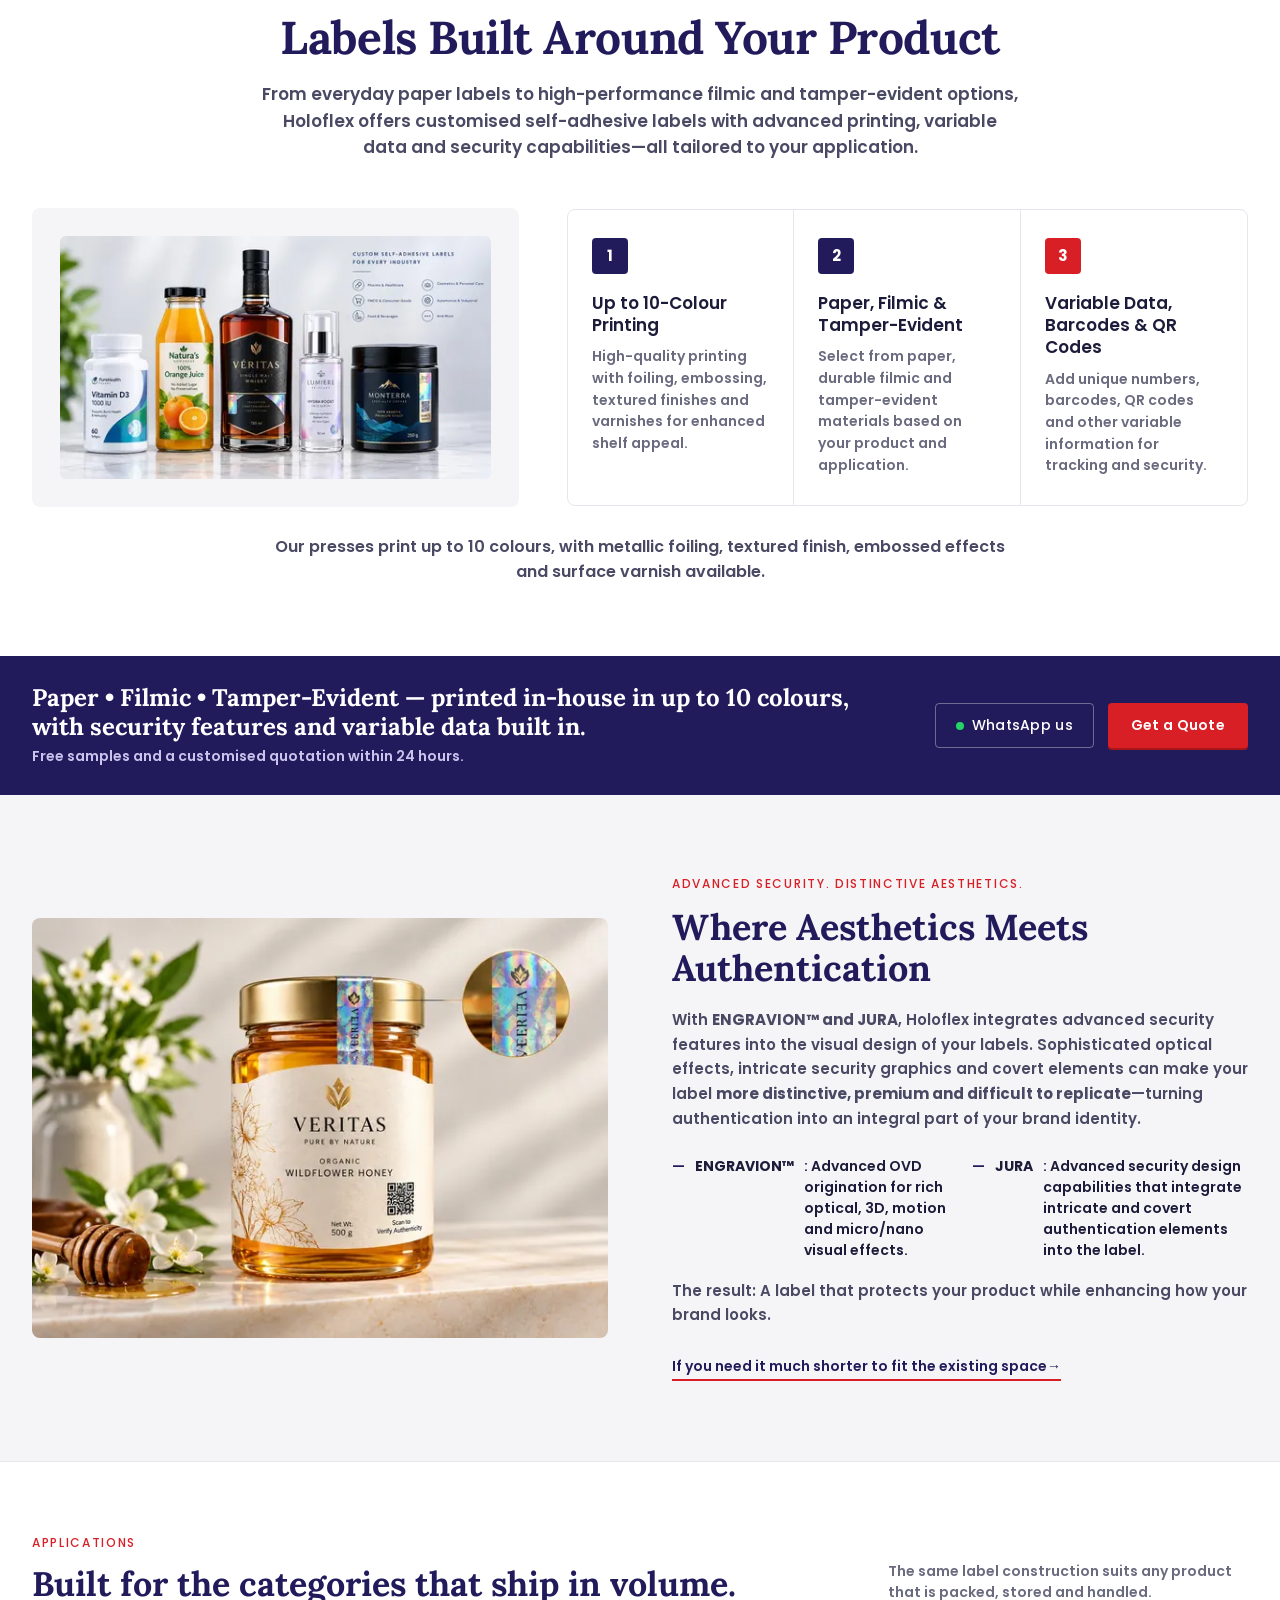
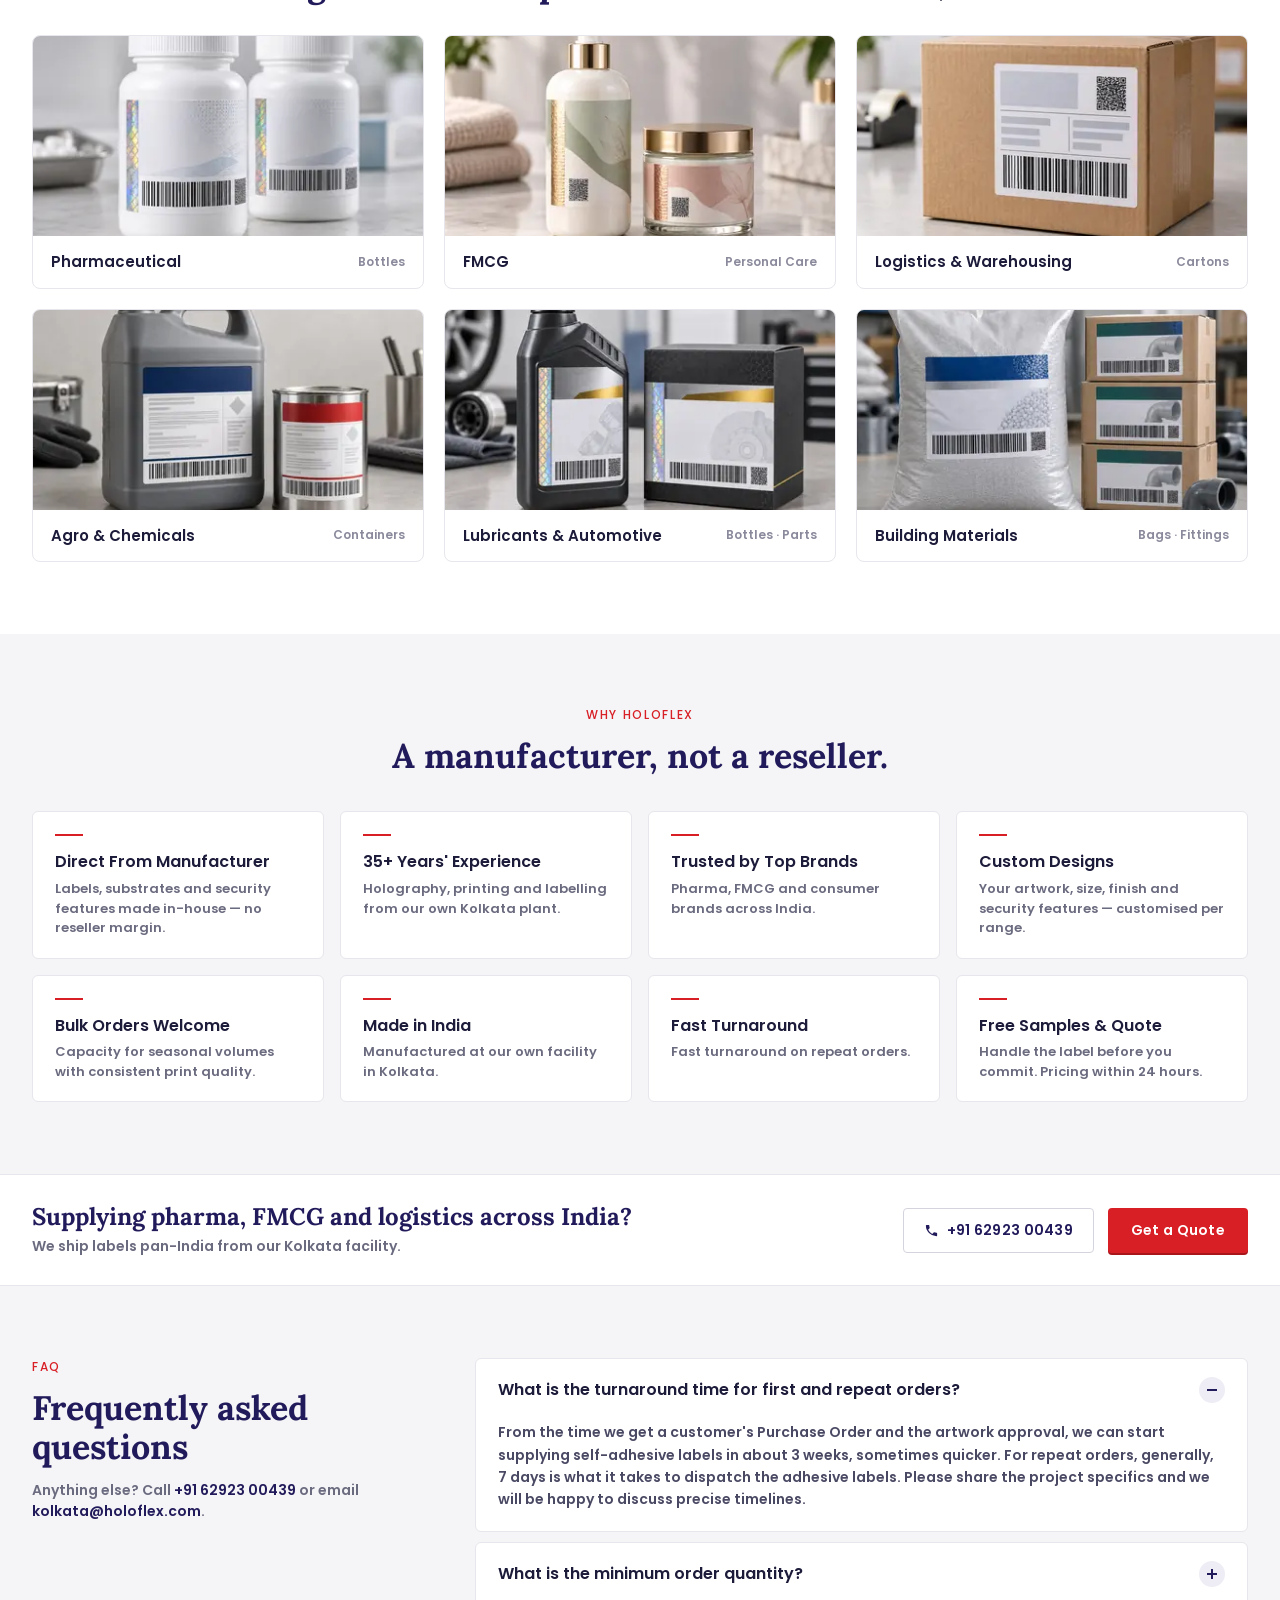
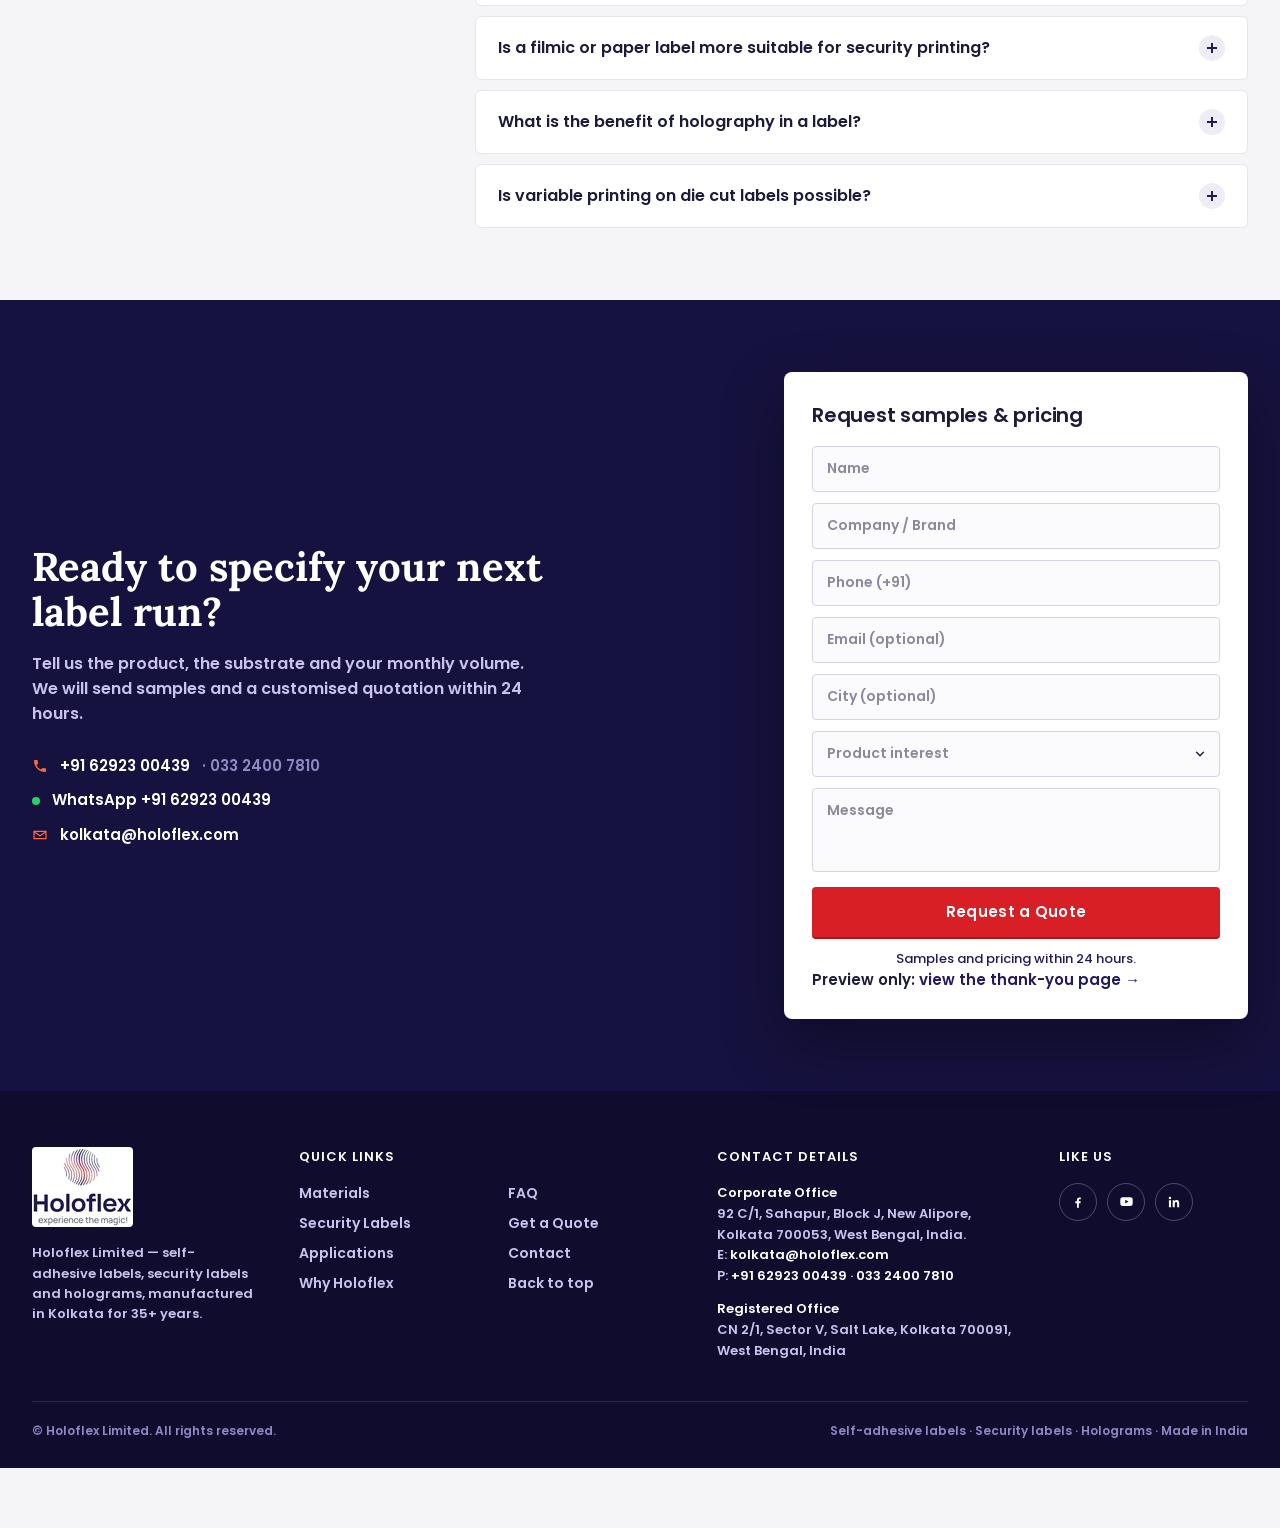
<file: _source/vercel-preview/index.html>
<!DOCTYPE html>
<html lang="en-IN">
<head>
<meta charset="utf-8">
<meta name="viewport" content="width=device-width, initial-scale=1.0">
<title>[PREVIEW] Self-Adhesive Labels Manufacturer in India | Holoflex</title>
<meta name="description" content="Customised self-adhesive labels from Holoflex Limited, Kolkata. Paper, filmic and tamper-evident substrates, printing up to 10 colours, security features and variable data built in. Free samples and pricing within 24 hours.">
<meta name="robots" content="noindex, nofollow">
<meta name="theme-color" content="#16123f">

<link rel="preload" href="/fonts/lp-poppins-400.woff2" as="font" type="font/woff2" crossorigin>
<link rel="preload" href="/fonts/lp-lora-700.woff2" as="font" type="font/woff2" crossorigin>
<link rel="stylesheet" href="/css/self-adhesive-labels-lp.css">

<!-- PREVIEW COPY: Google Tag Manager removed so review traffic does not reach analytics -->
</head>
<body>
<a class="lp-skip" href="#main">Skip to content</a>

<!-- ================================================================
     1. STICKY HEADER
     ================================================================ -->
<header class="lp-header" id="top">
  <div class="lp-header__stripe" aria-hidden="true"></div>
  <div class="lp-header__bar lp-container">

    <a class="lp-header__logo" href="#top" aria-label="Back to top">
      <picture>
        <source srcset="/images/lp-holoflex-logo-64.webp 1x, /images/lp-holoflex-logo-128.webp 2x" type="image/webp">
        <img src="/images/lp-holoflex-logo-64.png" srcset="/images/lp-holoflex-logo-64.png 1x, /images/lp-holoflex-logo-128.png 2x" width="81" height="64" alt="Holoflex — experience the magic!">
      </picture>
    </a>

    <nav class="lp-nav" id="lp-nav" aria-label="Main navigation">
      <ul class="lp-nav__list">
        <li><a href="#materials">Materials</a></li>
        <li><a href="#security">Security Labels</a></li>
        <li><a href="#applications">Applications</a></li>
        <li><a href="#why-holoflex">Why Holoflex</a></li>
        <li><a href="#faq">FAQ</a></li>
        <li><a href="#enquiry-footer">Contact</a></li>
      </ul>
    </nav>

    <div class="lp-header__actions">
      <!-- Desktop / tablet: phone number with icon -->
      <a class="lp-header__phone" href="tel:+916292300439" data-track-location="header">
        <span class="lp-icon-circle" aria-hidden="true">
          <svg class="lp-icon" viewBox="0 0 24 24" width="14" height="14"><path fill="currentColor" d="M6.6 10.8a15.1 15.1 0 0 0 6.6 6.6l2.2-2.2a1 1 0 0 1 1-.25 11.4 11.4 0 0 0 3.6.57 1 1 0 0 1 1 1V20a1 1 0 0 1-1 1A17 17 0 0 1 3 4a1 1 0 0 1 1-1h3.5a1 1 0 0 1 1 1c0 1.25.2 2.45.57 3.57a1 1 0 0 1-.25 1L6.6 10.8Z"/></svg>
        </span>
        <span>+91 62923 00439</span>
      </a>

      <!-- Mobile: icon-only call + WhatsApp -->
      <a class="lp-header__iconbtn lp-header__iconbtn--call" href="tel:+916292300439" aria-label="Call Holoflex" data-track-location="header">
        <svg class="lp-icon" viewBox="0 0 24 24" width="18" height="18" aria-hidden="true"><path fill="currentColor" d="M6.6 10.8a15.1 15.1 0 0 0 6.6 6.6l2.2-2.2a1 1 0 0 1 1-.25 11.4 11.4 0 0 0 3.6.57 1 1 0 0 1 1 1V20a1 1 0 0 1-1 1A17 17 0 0 1 3 4a1 1 0 0 1 1-1h3.5a1 1 0 0 1 1 1c0 1.25.2 2.45.57 3.57a1 1 0 0 1-.25 1L6.6 10.8Z"/></svg>
      </a>
      <a class="lp-header__iconbtn lp-header__iconbtn--wa" href="https://wa.me/916292300439?text=Hello" target="_blank" rel="noopener" aria-label="WhatsApp Holoflex" data-track-location="header">
        <svg class="lp-icon" viewBox="0 0 24 24" width="20" height="20" aria-hidden="true"><path fill="currentColor" d="M12 2a10 10 0 0 0-8.6 15.1L2 22l5-1.3A10 10 0 1 0 12 2Zm0 1.8a8.2 8.2 0 1 1-4.2 15.3l-.3-.2-3 .8.8-2.9-.2-.3A8.2 8.2 0 0 1 12 3.8Zm-3.4 4.4c-.2 0-.5 0-.7.3-.3.3-1 1-1 2.4s1 2.8 1.2 3c.1.2 2 3.2 5 4.4 2.5 1 3 .8 3.5.7.6-.1 1.7-.7 2-1.4.2-.7.2-1.3.1-1.4l-.5-.3-1.7-.8c-.2-.1-.4-.1-.6.1l-.8 1c-.1.2-.3.2-.5.1a6.7 6.7 0 0 1-3.4-3c-.1-.2 0-.3.1-.5l.4-.5.3-.5v-.5l-.8-1.8c-.2-.5-.4-.4-.6-.4Z"/></svg>
      </a>

      <a class="lp-btn lp-btn--primary lp-header__quote" href="#quote" data-quote-link data-track-header-quote>Get a Quote</a>

      <button class="lp-burger" type="button" aria-label="Open menu" aria-expanded="false" aria-controls="lp-nav">
        <span aria-hidden="true"></span><span aria-hidden="true"></span><span aria-hidden="true"></span>
      </button>
    </div>
  </div>
</header>

<main id="main">

<!-- ================================================================
     2. HERO — H1, subhead, proof chips, CTA, enquiry card
     ================================================================ -->
<section class="lp-hero" id="quote">
  <!-- Optional hero photograph (slot awaiting client photography): give
       .lp-hero__bg a background-image in the CSS (see "Hero" section) once a
       compressed photo is available, e.g. /images/lp-hero-labels-1600.jpg,
       ≤200 KB — a macro of printed self-adhesive labels on a pack or roll. The
       gradient overlay below keeps text legible over it. -->
  <div class="lp-hero__bg" aria-hidden="true"></div>
  <div class="lp-hero__overlay" aria-hidden="true"></div>

  <div class="lp-hero__inner lp-container">
    <div class="lp-hero__copy">
      <p class="lp-eyebrow lp-eyebrow--light"><span class="lp-eyebrow__rule" aria-hidden="true"></span>Holoflex Limited · Kolkata · Manufacturer-direct · 35+ years</p>
      <h1 class="lp-hero__title">Self-Adhesive Labels Manufacturer in India</h1>
      <h2 class="lp-hero__subtitle">Custom Paper, Filmic &amp; Tamper-Evident Labels</h2>
      <p class="lp-hero__lede">High-quality self-adhesive labels designed for branding, product identification and brand protection — with custom printing, security features and variable data options</p>

      <ul class="lp-chips" aria-label="Key benefits">
        <li class="lp-chip">Up to 10-Colour Printing</li>
        <li class="lp-chip">Paper, Filmic &amp; Tamper-Evident</li>
        <li class="lp-chip">Variable Data, Barcodes &amp; QR Codes</li>
      </ul>

      <div class="lp-hero__cta">
        <a class="lp-btn lp-btn--primary lp-btn--lg" href="#quote" data-quote-link>Get Samples &amp; Pricing</a>
        <a class="lp-hero__wa" href="https://wa.me/916292300439?text=Hello" target="_blank" rel="noopener" data-track-location="hero">or <span>WhatsApp us</span></a>
      </div>
    </div>

    <!-- ENQUIRY CARD (hero form) -->
    <div class="lp-card lp-enquiry" id="enquiry-hero">
      <div class="lp-enquiry__head">
        <h2 class="lp-enquiry__title">Request samples &amp; pricing</h2>
        <span class="lp-enquiry__free">Free</span>
      </div>
      <p class="lp-enquiry__intro">A Holoflex specialist will reply with samples and a quotation.</p>

      <form class="lp-form" action="/submit-enquiry.php" method="post" novalidate data-form-location="hero">
        <div class="lp-field">
          <label class="lp-label" for="hero-name">Name</label>
          <input class="lp-input" id="hero-name" name="name" type="text" placeholder="Name" autocomplete="name" required maxlength="100">
          <p class="lp-field__error" id="hero-name-error" aria-live="polite"></p>
        </div>
        <div class="lp-field">
          <label class="lp-label" for="hero-company">Company / Brand</label>
          <input class="lp-input" id="hero-company" name="company" type="text" placeholder="Company / Brand" autocomplete="organization" required maxlength="120">
          <p class="lp-field__error" id="hero-company-error" aria-live="polite"></p>
        </div>
        <div class="lp-field">
          <label class="lp-label" for="hero-phone">Phone (+91)</label>
          <input class="lp-input" id="hero-phone" name="phone" type="tel" placeholder="Phone (+91)" autocomplete="tel" inputmode="tel" required maxlength="20">
          <p class="lp-field__error" id="hero-phone-error" aria-live="polite"></p>
        </div>
        <div class="lp-field">
          <label class="lp-label" for="hero-email">Email (optional)</label>
          <input class="lp-input" id="hero-email" name="email" type="email" placeholder="Email (optional)" autocomplete="email" inputmode="email" maxlength="150">
          <p class="lp-field__error" id="hero-email-error" aria-live="polite"></p>
        </div>
        <div class="lp-field">
          <label class="lp-label" for="hero-city">City (optional)</label>
          <input class="lp-input" id="hero-city" name="city" type="text" placeholder="City (optional)" autocomplete="address-level2" maxlength="80">
          <p class="lp-field__error" id="hero-city-error" aria-live="polite"></p>
        </div>
        <div class="lp-field">
          <label class="lp-label" for="hero-interest">Product interest</label>
          <select class="lp-input lp-select" id="hero-interest" name="interest" required>
            <option value="">Product interest</option>
            <option value="Paper self-adhesive labels">Paper self-adhesive labels</option>
            <option value="Filmic / polyester labels">Filmic / polyester labels</option>
            <option value="Tamper-evident and security labels">Tamper-evident and security labels</option>
            <option value="Variable data, barcode and QR code labels">Variable data, barcode and QR code labels</option>
            <option value="Other labels or tags">Other labels or tags</option>
          </select>
          <p class="lp-field__error" id="hero-interest-error" aria-live="polite"></p>
        </div>
        <div class="lp-field">
          <label class="lp-label" for="hero-message">Message</label>
          <textarea class="lp-input lp-textarea" id="hero-message" name="message" rows="3" placeholder="Message — product, substrate, label size, monthly volume" maxlength="2000"></textarea>
          <p class="lp-field__error" id="hero-message-error" aria-live="polite"></p>
        </div>

        <!-- Honeypot: hidden from humans, bots tend to fill it -->
        <div class="lp-hp" aria-hidden="true">
          <label for="hero-website">Website</label>
          <input id="hero-website" name="website" type="text" tabindex="-1" autocomplete="off">
        </div>
        <input type="hidden" name="form_location" value="hero">
        <input type="hidden" name="elapsed" value="">
        <input type="hidden" name="gclid" value="">
        <input type="hidden" name="utm_source" value="">
        <input type="hidden" name="utm_medium" value="">
        <input type="hidden" name="utm_campaign" value="">
        <input type="hidden" name="utm_term" value="">
        <input type="hidden" name="utm_content" value="">

        <p class="lp-form__error" role="alert" hidden></p>
        <p class="lp-form__notice" role="status" hidden></p>
        <button class="lp-btn lp-btn--primary lp-btn--block lp-form__submit" type="submit">
          <span class="lp-form__submit-label">Request a Quote</span>
          <span class="lp-form__submit-busy" aria-hidden="true">Sending…</span>
        </button>
      </form>

      <!-- On success the JS redirects to /thank-you-lp.html; there is no inline success state. -->
      <p class="lp-enquiry__note">Samples and pricing within 24 hours.</p>
      <p class="lp-preview-link">Preview only: <a href="/thank-you-lp.html">view the thank-you page →</a></p>
      <p class="lp-enquiry__fine">No spam, no sharing of data.</p>
    </div>
  </div>
</section>

<!-- ================================================================
     3. TRUST STRIP + CLIENT LOGO ROW
     ================================================================ -->
<section class="lp-trust" aria-label="Why trust Holoflex">
  <div class="lp-container">
    <ul class="lp-trust__grid">
      <li class="lp-trust__item">
        <span class="lp-trust__stat">35+</span>
        <span class="lp-trust__text">Years of Manufacturing<span class="lp-trust__sub">Experience</span></span>
      </li>
      <li class="lp-trust__item">
        <span class="lp-trust__badge lp-trust__badge--text" aria-hidden="true">ISO</span>
        <span class="lp-trust__text">ISO<span class="lp-trust__sub">Certified</span></span>
      </li>
      <li class="lp-trust__item">
        <span class="lp-trust__badge" aria-hidden="true">
          <svg class="lp-icon" viewBox="0 0 24 24" width="16" height="16"><path fill="none" stroke="currentColor" stroke-width="1.8" stroke-linejoin="round" d="M12 3 21 12l-9 9-9-9 9-9Zm0 4.5 4.5 4.5-4.5 4.5L7.5 12 12 7.5Z"/></svg>
        </span>
        <span class="lp-trust__text">ASPA, HSSMS & TÜV <span class="lp-trust__sub">Certified</span></span>
      </li>
     
      <li class="lp-trust__item">
        <span class="lp-trust__badge" aria-hidden="true">
          <svg class="lp-icon" viewBox="0 0 24 24" width="16" height="16"><path fill="none" stroke="currentColor" stroke-width="1.8" stroke-linejoin="round" d="M3 20V9l5 3V9l5 3V9l5 3v8H3Zm2-2h14v-4.9l-3-1.8v3l-5-3v3l-5-3V18ZM16 5V4h3v6l-3-1.8V5Z"/></svg>
        </span>
        <span class="lp-trust__text">State-of-the-Art In-House Production<span class="lp-trust__sub"></span></span>
      </li>
    </ul>

    <!-- CLIENT LOGO ROW — hidden until logo usage rights are confirmed.
         SWITCH: remove the `hidden` attribute from the div below to show it,
         then replace each placeholder tile with a client logo <img>. -->
    <div class="lp-logos" hidden>
      <span class="lp-logos__label">Trusted by pharma, FMCG and logistics brands</span>
      <ul class="lp-logos__grid" aria-label="Client logos">
        <li class="lp-logos__tile"><!-- <img src="/images/lp-client-1.webp" alt="Client name" width="120" height="40" loading="lazy"> --></li>
        <li class="lp-logos__tile"></li>
        <li class="lp-logos__tile"></li>
        <li class="lp-logos__tile"></li>
      </ul>
    </div>
  </div>
</section>

<!-- ================================================================
     4. PROBLEM
     ================================================================ -->
<section class="lp-problem">
  <div class="lp-container lp-problem__inner">
    <div class="lp-problem__copy">
      <p class="lp-eyebrow">The problem</p>
      <h2 class="lp-h2">When Labels Create More Problems Than They Solve.</h2>
      <p class="lp-problem__lede">Getting the right label is not just about printing a design. Poor adhesion, inconsistent print quality, lack of security and unreliable supply can affect <strong>packaging quality, brand presentation and production efficiency.</p>
    </div>
    <ol class="lp-problem__grid">
      <li class="lp-problem__card">
        <span class="lp-problem__num" aria-hidden="true">01</span>
        <h3>Labels That Don’t Stay Put</h3>
        <p>Peeling, curling or poor adhesion can compromise the package during handling and transit.</p>
      </li>
      <li class="lp-problem__card">
        <span class="lp-problem__num" aria-hidden="true">02</span>
        <h3>Inconsistent Print Across Batches</h3>
        <p>Colour and print variations can affect brand consistency and shelf appeal.</p>
      </li>
      <li class="lp-problem__card">
        <span class="lp-problem__num" aria-hidden="true">03</span>
        <h3>Labels That Look Ordinary</h3>
        <p>A basic label can make premium packaging look less distinctive and fail to reflect the quality of your brand.</p>
      </li>
      <li class="lp-problem__card">
        <span class="lp-problem__num" aria-hidden="true">04</span>
        <h3>Labels That Don’t Protect</h3>
        <p>A conventional label identifies the product but may offer no layer of authentication.</p>
      </li>
    </ol>
  </div>
</section>

<!-- ================================================================
     5. CORE BLOCK — "Materials and print capability"
     ================================================================ -->
<section class="lp-core" id="materials">
  <div class="lp-container">
    <div class="lp-core__head">
      <p class="lp-eyebrow">Self-adhesive label construction</p>
      <h2 class="lp-h2 lp-h2--xl">Labels Built Around Your Product</h2>
      <p class="lp-core__lede">From everyday paper labels to high-performance filmic and tamper-evident options, Holoflex offers customised self-adhesive labels with advanced printing, variable data and security capabilities—all tailored to your application.</p>
    </div>

    <div class="lp-core__body">
      <figure class="lp-core__figure">
        <picture>
          <source type="image/webp" srcset="/images/lp-label-materials-460.webp 460w, /images/lp-label-materials-920.webp 920w" sizes="(min-width: 1024px) 460px, calc(100vw - 64px)">
          <img src="/images/lp-label-materials-460.jpg" srcset="/images/lp-label-materials-460.jpg 460w, /images/lp-label-materials-920.jpg 920w" sizes="(min-width: 1024px) 460px, calc(100vw - 64px)" width="460" height="259" loading="lazy" decoding="async" alt="Custom self-adhesive labels on a vitamin bottle, juice bottle, whisky bottle, face serum and coffee tin, each carrying a holographic security seal">
        </picture>
      </figure>

      <ol class="lp-steps">
        <li class="lp-step">
          <span class="lp-step__num" aria-hidden="true">1</span>
          <h3>Up to 10-Colour Printing</h3>
          <p>High-quality printing with foiling, embossing, textured finishes and varnishes for enhanced shelf appeal.</p>
        </li>
        <li class="lp-step">
          <span class="lp-step__num" aria-hidden="true">2</span>
          <h3>Paper, Filmic & Tamper-Evident</h3>
          <p>Select from paper, durable filmic and tamper-evident materials based on your product and application.</p>
        </li>
        <li class="lp-step">
          <span class="lp-step__num lp-step__num--red" aria-hidden="true">3</span>
          <h3>Variable Data, Barcodes & QR Codes</h3>
          <p>Add unique numbers, barcodes, QR codes and other variable information for tracking and security.</p>
        </li>
      </ol>
    </div>

    <p class="lp-core__note">Our presses print up to 10 colours, with metallic foiling, textured finish, embossed effects and surface varnish available.</p>
  </div>
</section>

<!-- ================================================================
     6. CTA BAND A (dark)
     ================================================================ -->
<section class="lp-band lp-band--dark" aria-label="Request free samples">
  <div class="lp-container lp-band__inner">
    <div>
      <p class="lp-band__title">Paper • Filmic • Tamper-Evident — printed in-house in up to 10 colours, with security features and variable data built in.</p>
      <p class="lp-band__sub">Free samples and a customised quotation within 24 hours.</p>
    </div>
    <div class="lp-band__actions">
      <a class="lp-btn lp-btn--ghost-light" href="https://wa.me/916292300439?text=Hello" target="_blank" rel="noopener" data-track-location="cta-band-a"><span class="lp-dot lp-dot--wa" aria-hidden="true"></span>WhatsApp us</a>
      <a class="lp-btn lp-btn--primary" href="#quote" data-quote-link>Get a Quote</a>
    </div>
  </div>
</section>

<!-- ================================================================
     7. SECURITY / BRAND PROTECTION
     ================================================================ -->
<section class="lp-security" id="security">
  <div class="lp-container lp-security__inner">
    <div class="lp-security__media">
      <picture>
        <source type="image/webp" srcset="/images/lp-security-600.webp 600w, /images/lp-security-1200.webp 1200w" sizes="(min-width: 1024px) 592px, calc(100vw - 32px)">
        <img src="/images/lp-security-600.jpg" srcset="/images/lp-security-600.jpg 600w, /images/lp-security-1200.jpg 1200w" sizes="(min-width: 1024px) 592px, calc(100vw - 32px)" width="600" height="450" loading="lazy" decoding="async" alt="Holoflex tamper-evident holographic seal across the lid of a honey jar, with a magnified detail of the seal and a printed QR code for authentication">
      </picture>
    </div>
    <div class="lp-security__copy">
      <p class="lp-eyebrow">Advanced Security. Distinctive Aesthetics.</p>
      <h2 class="lp-h2">Where Aesthetics Meets Authentication</h2>
      <p class="lp-security__lede">With <b>ENGRAVION™ and JURA</b>, Holoflex integrates advanced security features into the visual design of your labels. Sophisticated optical effects, intricate security graphics and covert elements can make your label <b>more distinctive, premium and difficult to replicate</b>—turning authentication into an integral part of your brand identity.</p>
      <ul class="lp-security__list">
        <li><b>ENGRAVION™</b>: Advanced OVD origination for rich optical, 3D, motion and micro/nano visual effects.</li>
        <li><b>JURA</b>: Advanced security design capabilities that integrate intricate and covert authentication elements into the label.</li>
      </ul>
      <p class="lp-security__lede">The result: A label that protects your product while enhancing how your brand looks.</p>
      <a class="lp-textlink" href="#quote" data-quote-link>If you need it much shorter to fit the existing space<span aria-hidden="true">→</span></a>
    </div>
  </div>
</section>

<!-- ================================================================
     8. APPLICATIONS GALLERY
     ================================================================ -->
<section class="lp-apps" id="applications">
  <div class="lp-container">
    <div class="lp-apps__head">
      <div>
        <p class="lp-eyebrow">Applications</p>
        <h2 class="lp-h2">Built for the categories that ship in volume.</h2>
      </div>
      <p class="lp-apps__sub">The same label construction suits any product that is packed, stored and handled.</p>
    </div>
    <ul class="lp-apps__grid">
      <li class="lp-app">
        <div class="lp-app__media">
          <picture>
            <source type="image/webp" srcset="/images/lp-app-pharma-400.webp 400w, /images/lp-app-pharma-800.webp 800w" sizes="(min-width: 1024px) 389px, (min-width: 768px) calc((100vw - 104px) / 3), calc((100vw - 42px) / 2)">
            <img src="/images/lp-app-pharma-400.jpg" srcset="/images/lp-app-pharma-400.jpg 400w, /images/lp-app-pharma-800.jpg 800w" sizes="(min-width: 1024px) 389px, (min-width: 768px) calc((100vw - 104px) / 3), calc((100vw - 42px) / 2)" width="400" height="267" loading="lazy" decoding="async" alt="Holoflex self-adhesive labels with a holographic stripe, barcode and QR code on two white pharmaceutical bottles">
          </picture>
        </div>
        <div class="lp-app__caption"><h3>Pharmaceutical</h3><span>Bottles</span></div>
      </li>
      <li class="lp-app">
        <div class="lp-app__media">
          <picture>
            <source type="image/webp" srcset="/images/lp-app-fmcg-400.webp 400w, /images/lp-app-fmcg-800.webp 800w" sizes="(min-width: 1024px) 389px, (min-width: 768px) calc((100vw - 104px) / 3), calc((100vw - 42px) / 2)">
            <img src="/images/lp-app-fmcg-400.jpg" srcset="/images/lp-app-fmcg-400.jpg 400w, /images/lp-app-fmcg-800.jpg 800w" sizes="(min-width: 1024px) 389px, (min-width: 768px) calc((100vw - 104px) / 3), calc((100vw - 42px) / 2)" width="400" height="267" loading="lazy" decoding="async" alt="Holoflex self-adhesive labels with foil accents and QR codes on a lotion pump bottle and a cream jar">
          </picture>
        </div>
        <div class="lp-app__caption"><h3>FMCG</h3><span>Personal Care</span></div>
      </li>
      <li class="lp-app">
        <div class="lp-app__media">
          <picture>
            <source type="image/webp" srcset="/images/lp-app-logistics-400.webp 400w, /images/lp-app-logistics-800.webp 800w" sizes="(min-width: 1024px) 389px, (min-width: 768px) calc((100vw - 104px) / 3), calc((100vw - 42px) / 2)">
            <img src="/images/lp-app-logistics-400.jpg" srcset="/images/lp-app-logistics-400.jpg 400w, /images/lp-app-logistics-800.jpg 800w" sizes="(min-width: 1024px) 389px, (min-width: 768px) calc((100vw - 104px) / 3), calc((100vw - 42px) / 2)" width="400" height="267" loading="lazy" decoding="async" alt="Holoflex despatch label with barcode and QR code on a corrugated shipping carton">
          </picture>
        </div>
        <div class="lp-app__caption"><h3>Logistics &amp; Warehousing</h3><span>Cartons</span></div>
      </li>
      <li class="lp-app">
        <div class="lp-app__media">
          <picture>
            <source type="image/webp" srcset="/images/lp-app-agro-chemicals-400.webp 400w, /images/lp-app-agro-chemicals-800.webp 800w" sizes="(min-width: 1024px) 389px, (min-width: 768px) calc((100vw - 104px) / 3), calc((100vw - 42px) / 2)">
            <img src="/images/lp-app-agro-chemicals-400.jpg" srcset="/images/lp-app-agro-chemicals-400.jpg 400w, /images/lp-app-agro-chemicals-800.jpg 800w" sizes="(min-width: 1024px) 389px, (min-width: 768px) calc((100vw - 104px) / 3), calc((100vw - 42px) / 2)" width="400" height="267" loading="lazy" decoding="async" alt="Holoflex filmic labels with hazard panels and barcodes on a chemical jerrycan and a metal tin">
          </picture>
        </div>
        <div class="lp-app__caption"><h3>Agro &amp; Chemicals</h3><span>Containers</span></div>
      </li>
      <li class="lp-app">
        <div class="lp-app__media">
          <picture>
            <source type="image/webp" srcset="/images/lp-app-lubricants-automotive-400.webp 400w, /images/lp-app-lubricants-automotive-800.webp 800w" sizes="(min-width: 1024px) 389px, (min-width: 768px) calc((100vw - 104px) / 3), calc((100vw - 42px) / 2)">
            <img src="/images/lp-app-lubricants-automotive-400.jpg" srcset="/images/lp-app-lubricants-automotive-400.jpg 400w, /images/lp-app-lubricants-automotive-800.jpg 800w" sizes="(min-width: 1024px) 389px, (min-width: 768px) calc((100vw - 104px) / 3), calc((100vw - 42px) / 2)" width="400" height="267" loading="lazy" decoding="async" alt="Holoflex self-adhesive labels with a holographic stripe and QR code on an engine oil bottle and an automotive parts box">
          </picture>
        </div>
        <div class="lp-app__caption"><h3>Lubricants &amp; Automotive</h3><span>Bottles · Parts</span></div>
      </li>
      <li class="lp-app">
        <div class="lp-app__media">
          <picture>
            <source type="image/webp" srcset="/images/lp-app-building-materials-400.webp 400w, /images/lp-app-building-materials-800.webp 800w" sizes="(min-width: 1024px) 389px, (min-width: 768px) calc((100vw - 104px) / 3), calc((100vw - 42px) / 2)">
            <img src="/images/lp-app-building-materials-400.jpg" srcset="/images/lp-app-building-materials-400.jpg 400w, /images/lp-app-building-materials-800.jpg 800w" sizes="(min-width: 1024px) 389px, (min-width: 768px) calc((100vw - 104px) / 3), calc((100vw - 42px) / 2)" width="400" height="267" loading="lazy" decoding="async" alt="Holoflex self-adhesive labels with barcodes on a sack of plastic granules and stacked boxes of pipe fittings">
          </picture>
        </div>
        <div class="lp-app__caption"><h3>Building Materials</h3><span>Bags · Fittings</span></div>
      </li>
    </ul>
  </div>
</section>

<!-- ================================================================
     9. WHY HOLOFLEX
     ================================================================ -->
<section class="lp-why" id="why-holoflex">
  <div class="lp-container">
    <div class="lp-why__head">
      <p class="lp-eyebrow">Why Holoflex</p>
      <h2 class="lp-h2">A manufacturer, not a reseller.</h2>
    </div>
    <ul class="lp-why__grid">
      <li class="lp-why__card"><h3>Direct From Manufacturer</h3><p>Labels, substrates and security features made in-house — no reseller margin.</p></li>
      <li class="lp-why__card"><h3>35+ Years' Experience</h3><p>Holography, printing and labelling from our own Kolkata plant.</p></li>
      <li class="lp-why__card"><h3>Trusted by Top Brands</h3><p>Pharma, FMCG and consumer brands across India.</p></li>
      <li class="lp-why__card"><h3>Custom Designs</h3><p>Your artwork, size, finish and security features — customised per range.</p></li>
      <li class="lp-why__card"><h3>Bulk Orders Welcome</h3><p>Capacity for seasonal volumes with consistent print quality.</p></li>
      <li class="lp-why__card"><h3>Made in India</h3><p>Manufactured at our own facility in Kolkata.</p></li>
      <li class="lp-why__card"><h3>Fast Turnaround</h3><p>Fast turnaround on repeat orders.</p></li>
      <li class="lp-why__card"><h3>Free Samples &amp; Quote</h3><p>Handle the label before you commit. Pricing within 24 hours.</p></li>
    </ul>
  </div>
</section>

<!-- ================================================================
     10. CTA BAND B (light)
     ================================================================ -->
<section class="lp-band lp-band--light" aria-label="Pan-India delivery">
  <div class="lp-container lp-band__inner">
    <div>
      <p class="lp-band__title">Supplying pharma, FMCG and logistics across India?</p>
      <p class="lp-band__sub">We ship labels pan-India from our Kolkata facility.</p>
    </div>
    <div class="lp-band__actions">
      <a class="lp-btn lp-btn--ghost" href="tel:+916292300439" data-track-location="cta-band-b">
        <svg class="lp-icon" viewBox="0 0 24 24" width="15" height="15" aria-hidden="true"><path fill="currentColor" d="M6.6 10.8a15.1 15.1 0 0 0 6.6 6.6l2.2-2.2a1 1 0 0 1 1-.25 11.4 11.4 0 0 0 3.6.57 1 1 0 0 1 1 1V20a1 1 0 0 1-1 1A17 17 0 0 1 3 4a1 1 0 0 1 1-1h3.5a1 1 0 0 1 1 1c0 1.25.2 2.45.57 3.57a1 1 0 0 1-.25 1L6.6 10.8Z"/></svg>
        <span class="lp-band__phone-full">+91 62923 00439</span><span class="lp-band__phone-short">Call</span>
      </a>
      <a class="lp-btn lp-btn--primary" href="#quote" data-quote-link>Get a Quote</a>
    </div>
  </div>
</section>

<!-- ================================================================
     11. FAQ ACCORDION
     ================================================================ -->
<section class="lp-faq" id="faq">
  <div class="lp-container lp-faq__inner">
    <div class="lp-faq__copy">
      <p class="lp-eyebrow">FAQ</p>
      <h2 class="lp-h2">Frequently asked questions</h2>
      <p class="lp-faq__help">Anything else? Call <a href="tel:+916292300439" data-track-location="faq">+91 62923 00439</a> or email <a href="mailto:kolkata@holoflex.com">kolkata@holoflex.com</a>.</p>
    </div>

    <div class="lp-accordion" data-accordion>
      <div class="lp-acc">
        <h3 class="lp-acc__heading">
          <button class="lp-acc__trigger" type="button" id="faq-1-btn" aria-expanded="true" aria-controls="faq-1-panel">
            <span>What is the turnaround time for first and repeat orders?</span>
            <span class="lp-acc__icon" aria-hidden="true"></span>
          </button>
        </h3>
        <div class="lp-acc__panel" id="faq-1-panel" role="region" aria-labelledby="faq-1-btn">
          <p>From the time we get a customer's Purchase Order and the artwork approval, we can start supplying self-adhesive labels in about 3 weeks, sometimes quicker. For repeat orders, generally, 7 days is what it takes to dispatch the adhesive labels. Please share the project specifics and we will be happy to discuss precise timelines.</p>
        </div>
      </div>
      <div class="lp-acc">
        <h3 class="lp-acc__heading">
          <button class="lp-acc__trigger" type="button" id="faq-2-btn" aria-expanded="false" aria-controls="faq-2-panel">
            <span>What is the minimum order quantity?</span>
            <span class="lp-acc__icon" aria-hidden="true"></span>
          </button>
        </h3>
        <div class="lp-acc__panel" id="faq-2-panel" role="region" aria-labelledby="faq-2-btn" hidden>
          <p>Any self-adhesive label printing job is sensitive to quantities –the higher the quantity, the lower the cost. While we will even deliver very small quantities, we suggest that you consolidate 2- or 3-month requirements in order to keep your costs low.</p>
        </div>
      </div>
      <div class="lp-acc">
        <h3 class="lp-acc__heading">
          <button class="lp-acc__trigger" type="button" id="faq-3-btn" aria-expanded="false" aria-controls="faq-3-panel">
            <span>Is a filmic or paper label more suitable for security printing?</span>
            <span class="lp-acc__icon" aria-hidden="true"></span>
          </button>
        </h3>
        <div class="lp-acc__panel" id="faq-3-panel" role="region" aria-labelledby="faq-3-btn" hidden>
          <p>The type of material of the adhesive label is dependent on the application. Security printing can be done on both polyester and paper-based self-adhesive labels. Design elements could differ for various types of raw material.</p>
        </div>
      </div>
      <div class="lp-acc">
        <h3 class="lp-acc__heading">
          <button class="lp-acc__trigger" type="button" id="faq-4-btn" aria-expanded="false" aria-controls="faq-4-panel">
            <span>What is the benefit of holography in a label?</span>
            <span class="lp-acc__icon" aria-hidden="true"></span>
          </button>
        </h3>
        <div class="lp-acc__panel" id="faq-4-panel" role="region" aria-labelledby="faq-4-btn" hidden>
          <p>Holography brings verifiable authenticity to a label. It is an additional mark of identification over and above the brand colours and logo to deter counterfeiters</p>
        </div>
      </div>
      <div class="lp-acc">
        <h3 class="lp-acc__heading">
          <button class="lp-acc__trigger" type="button" id="faq-5-btn" aria-expanded="false" aria-controls="faq-5-panel">
            <span>Is variable printing on die cut labels possible?</span>
            <span class="lp-acc__icon" aria-hidden="true"></span>
          </button>
        </h3>
        <div class="lp-acc__panel" id="faq-5-panel" role="region" aria-labelledby="faq-5-btn" hidden>
          <p>Yes, we are a barcode labels manufacturer also and variable printing is possible on self-adhesive labels at our facility through inkjet marking or thermal printing. We can even help you do such variable data printing on adhesive labels at your own location. This solution is typically required by our customers who want to print the batch number, MRP and any product specifications at their own facility.</p>
        </div>
      </div>
    </div>
  </div>
</section>

<!-- ================================================================
     12. CLOSING BAND + SECOND ENQUIRY FORM
     ================================================================ -->
<section class="lp-closing" id="enquiry-footer">
  <div class="lp-container lp-closing__inner">
    <div class="lp-closing__copy">
      <h2 class="lp-closing__title">Ready to specify your next label run?</h2>
      <p class="lp-closing__lede">Tell us the product, the substrate and your monthly volume. We will send samples and a customised quotation within 24 hours.</p>
      <ul class="lp-closing__contacts">
        <li>
          <svg class="lp-icon lp-icon--orange" viewBox="0 0 24 24" width="16" height="16" aria-hidden="true"><path fill="currentColor" d="M6.6 10.8a15.1 15.1 0 0 0 6.6 6.6l2.2-2.2a1 1 0 0 1 1-.25 11.4 11.4 0 0 0 3.6.57 1 1 0 0 1 1 1V20a1 1 0 0 1-1 1A17 17 0 0 1 3 4a1 1 0 0 1 1-1h3.5a1 1 0 0 1 1 1c0 1.25.2 2.45.57 3.57a1 1 0 0 1-.25 1L6.6 10.8Z"/></svg>
          <a href="tel:+916292300439" data-track-location="closing">+91 62923 00439</a>
          <span class="lp-closing__alt">· <a href="tel:+913324007810" data-track-location="closing">033 2400 7810</a></span>
        </li>
        <li>
          <span class="lp-dot lp-dot--wa" aria-hidden="true"></span>
          <a href="https://wa.me/916292300439?text=Hello" target="_blank" rel="noopener" data-track-location="closing">WhatsApp +91 62923 00439</a>
        </li>
        <li>
          <svg class="lp-icon lp-icon--orange" viewBox="0 0 24 24" width="16" height="16" aria-hidden="true"><path fill="none" stroke="currentColor" stroke-width="1.8" d="M3 6.5h18v11H3zM3 7l9 6 9-6"/></svg>
          <a href="mailto:kolkata@holoflex.com">kolkata@holoflex.com</a>
        </li>
      </ul>
    </div>

    <div class="lp-card lp-enquiry lp-enquiry--closing">
      <h3 class="lp-enquiry__title">Request samples &amp; pricing</h3>

      <form class="lp-form" action="/submit-enquiry.php" method="post" novalidate data-form-location="footer">
        <div class="lp-field">
          <label class="lp-label" for="footer-name">Name</label>
          <input class="lp-input" id="footer-name" name="name" type="text" placeholder="Name" autocomplete="name" required maxlength="100">
          <p class="lp-field__error" id="footer-name-error" aria-live="polite"></p>
        </div>
        <div class="lp-field">
          <label class="lp-label" for="footer-company">Company / Brand</label>
          <input class="lp-input" id="footer-company" name="company" type="text" placeholder="Company / Brand" autocomplete="organization" required maxlength="120">
          <p class="lp-field__error" id="footer-company-error" aria-live="polite"></p>
        </div>
        <div class="lp-field">
          <label class="lp-label" for="footer-phone">Phone (+91)</label>
          <input class="lp-input" id="footer-phone" name="phone" type="tel" placeholder="Phone (+91)" autocomplete="tel" inputmode="tel" required maxlength="20">
          <p class="lp-field__error" id="footer-phone-error" aria-live="polite"></p>
        </div>
        <div class="lp-field">
          <label class="lp-label" for="footer-email">Email (optional)</label>
          <input class="lp-input" id="footer-email" name="email" type="email" placeholder="Email (optional)" autocomplete="email" inputmode="email" maxlength="150">
          <p class="lp-field__error" id="footer-email-error" aria-live="polite"></p>
        </div>
        <div class="lp-field">
          <label class="lp-label" for="footer-city">City (optional)</label>
          <input class="lp-input" id="footer-city" name="city" type="text" placeholder="City (optional)" autocomplete="address-level2" maxlength="80">
          <p class="lp-field__error" id="footer-city-error" aria-live="polite"></p>
        </div>
        <div class="lp-field">
          <label class="lp-label" for="footer-interest">Product interest</label>
          <select class="lp-input lp-select" id="footer-interest" name="interest" required>
            <option value="">Product interest</option>
            <option value="Paper self-adhesive labels">Paper self-adhesive labels</option>
            <option value="Filmic / polyester labels">Filmic / polyester labels</option>
            <option value="Tamper-evident and security labels">Tamper-evident and security labels</option>
            <option value="Variable data, barcode and QR code labels">Variable data, barcode and QR code labels</option>
            <option value="Other labels or tags">Other labels or tags</option>
          </select>
          <p class="lp-field__error" id="footer-interest-error" aria-live="polite"></p>
        </div>
        <div class="lp-field">
          <label class="lp-label" for="footer-message">Message</label>
          <textarea class="lp-input lp-textarea" id="footer-message" name="message" rows="3" placeholder="Message" maxlength="2000"></textarea>
          <p class="lp-field__error" id="footer-message-error" aria-live="polite"></p>
        </div>

        <div class="lp-hp" aria-hidden="true">
          <label for="footer-website">Website</label>
          <input id="footer-website" name="website" type="text" tabindex="-1" autocomplete="off">
        </div>
        <input type="hidden" name="form_location" value="footer">
        <input type="hidden" name="elapsed" value="">
        <input type="hidden" name="gclid" value="">
        <input type="hidden" name="utm_source" value="">
        <input type="hidden" name="utm_medium" value="">
        <input type="hidden" name="utm_campaign" value="">
        <input type="hidden" name="utm_term" value="">
        <input type="hidden" name="utm_content" value="">

        <p class="lp-form__error" role="alert" hidden></p>
        <p class="lp-form__notice" role="status" hidden></p>
        <button class="lp-btn lp-btn--primary lp-btn--block lp-form__submit" type="submit">
          <span class="lp-form__submit-label">Request a Quote</span>
          <span class="lp-form__submit-busy" aria-hidden="true">Sending…</span>
        </button>
      </form>

      <p class="lp-enquiry__note">Samples and pricing within 24 hours.</p>
      <p class="lp-preview-link">Preview only: <a href="/thank-you-lp.html">view the thank-you page →</a></p>
    </div>
  </div>
</section>

</main>

<!-- ================================================================
     13. FOOTER
     ================================================================ -->
<footer class="lp-footer">
  <div class="lp-container">
    <div class="lp-footer__grid">
      <div class="lp-footer__brand">
        <picture>
          <source srcset="/images/lp-holoflex-logo-footer-80.webp 1x, /images/lp-holoflex-logo-footer-160.webp 2x" type="image/webp">
          <img class="lp-footer__logo" src="/images/lp-holoflex-logo-footer-80.jpg" srcset="/images/lp-holoflex-logo-footer-80.jpg 1x, /images/lp-holoflex-logo-footer-160.jpg 2x" width="101" height="80" loading="lazy" decoding="async" alt="Holoflex">
        </picture>
        <p>Holoflex Limited — self-adhesive labels, security labels and holograms, manufactured in Kolkata for 35+ years.</p>
      </div>

      <nav class="lp-footer__links" aria-label="Quick links">
        <h3 class="lp-footer__heading">Quick Links</h3>
        <div class="lp-footer__linkcols">
          <ul>
            <li><a href="#materials">Materials</a></li>
            <li><a href="#security">Security Labels</a></li>
            <li><a href="#applications">Applications</a></li>
            <li><a href="#why-holoflex">Why Holoflex</a></li>
          </ul>
          <ul>
            <li><a href="#faq">FAQ</a></li>
            <li><a href="#quote" data-quote-link>Get a Quote</a></li>
            <li><a href="#enquiry-footer">Contact</a></li>
            <li><a href="#top">Back to top</a></li>
          </ul>
        </div>
      </nav>

      <div class="lp-footer__contact">
        <h3 class="lp-footer__heading">Contact Details</h3>
        <address>
          <strong>Corporate Office</strong>
          92 C/1, Sahapur, Block J, New Alipore, Kolkata 700053, West Bengal, India.<br>
          E: <a href="mailto:kolkata@holoflex.com">kolkata@holoflex.com</a><br>
          P: <a href="tel:+916292300439" data-track-location="footer">+91 62923 00439</a> · <a href="tel:+913324007810" data-track-location="footer">033 2400 7810</a>
          <strong class="lp-footer__reg">Registered Office</strong>
          CN 2/1, Sector V, Salt Lake, Kolkata 700091, West Bengal, India
        </address>
      </div>

      <div class="lp-footer__social">
        <h3 class="lp-footer__heading">Like Us</h3>
        <ul class="lp-social">
          <li><a href="https://www.facebook.com/holoflexltd" target="_blank" rel="noopener" aria-label="Holoflex on Facebook"><svg viewBox="0 0 24 24" width="14" height="14" aria-hidden="true"><path fill="currentColor" d="M13.5 22v-8h2.7l.4-3.2h-3.1V8.8c0-.9.3-1.6 1.6-1.6h1.7V4.4c-.3 0-1.3-.1-2.5-.1-2.5 0-4.1 1.5-4.1 4.2v2.3H7.4V14h2.8v8h3.3Z"/></svg></a></li>
          <li><a href="https://www.youtube.com/@holoflexltd" target="_blank" rel="noopener" aria-label="Holoflex on YouTube"><svg viewBox="0 0 24 24" width="15" height="15" aria-hidden="true"><path fill="currentColor" d="M21.6 7.2a2.5 2.5 0 0 0-1.8-1.8C18.2 5 12 5 12 5s-6.2 0-7.8.4A2.5 2.5 0 0 0 2.4 7.2 26 26 0 0 0 2 12a26 26 0 0 0 .4 4.8 2.5 2.5 0 0 0 1.8 1.8C5.8 19 12 19 12 19s6.2 0 7.8-.4a2.5 2.5 0 0 0 1.8-1.8A26 26 0 0 0 22 12a26 26 0 0 0-.4-4.8ZM10 15V9l5.2 3L10 15Z"/></svg></a></li>
          <li><a href="https://in.linkedin.com/company/holoflex-limited---india" target="_blank" rel="noopener" aria-label="Holoflex on LinkedIn"><svg viewBox="0 0 24 24" width="14" height="14" aria-hidden="true"><path fill="currentColor" d="M6.9 21H3.3V9h3.6v12ZM5.1 7.4a2.1 2.1 0 1 1 0-4.2 2.1 2.1 0 0 1 0 4.2ZM21 21h-3.6v-5.8c0-1.4 0-3.2-1.9-3.2s-2.2 1.5-2.2 3.1V21H9.7V9h3.4v1.6h.1a3.8 3.8 0 0 1 3.4-1.9c3.6 0 4.3 2.4 4.3 5.5V21Z"/></svg></a></li>
        </ul>
      </div>
    </div>

    <div class="lp-footer__bottom">
      <span>© Holoflex Limited. All rights reserved.</span>
      <span>Self-adhesive labels · Security labels · Holograms · Made in India</span>
    </div>
  </div>
</footer>

<!-- ================================================================
     14. FIXED BOTTOM STACK — mobile action bar ABOVE cookie banner
     ================================================================ -->
<div class="lp-fixed-bottom" id="lp-fixed-bottom">
  <div class="lp-actionbar" aria-label="Quick actions">
    <a class="lp-btn lp-btn--ghost" href="tel:+916292300439" data-track-location="sticky-bar">
      <svg class="lp-icon" viewBox="0 0 24 24" width="15" height="15" aria-hidden="true"><path fill="currentColor" d="M6.6 10.8a15.1 15.1 0 0 0 6.6 6.6l2.2-2.2a1 1 0 0 1 1-.25 11.4 11.4 0 0 0 3.6.57 1 1 0 0 1 1 1V20a1 1 0 0 1-1 1A17 17 0 0 1 3 4a1 1 0 0 1 1-1h3.5a1 1 0 0 1 1 1c0 1.25.2 2.45.57 3.57a1 1 0 0 1-.25 1L6.6 10.8Z"/></svg>Call
    </a>
    <a class="lp-btn lp-btn--wa" href="https://wa.me/916292300439?text=Hello" target="_blank" rel="noopener" data-track-location="sticky-bar">WhatsApp</a>
    <a class="lp-btn lp-btn--primary" href="#quote" data-quote-link>Get a Quote</a>
  </div>

  <div class="lp-cookie" id="lp-cookie" role="region" aria-label="Cookie consent" hidden>
    <p>We use cookies to give you the best possible experience.</p>
    <div class="lp-cookie__actions">
      <button class="lp-cookie__btn lp-cookie__btn--accept" type="button" data-cookie="accept">Accept</button>
      <button class="lp-cookie__btn lp-cookie__btn--reject" type="button" data-cookie="reject">Reject</button>
    </div>
  </div>
</div>

<script src="/js/self-adhesive-labels-lp.js" defer></script>
</body>
</html>
</file>
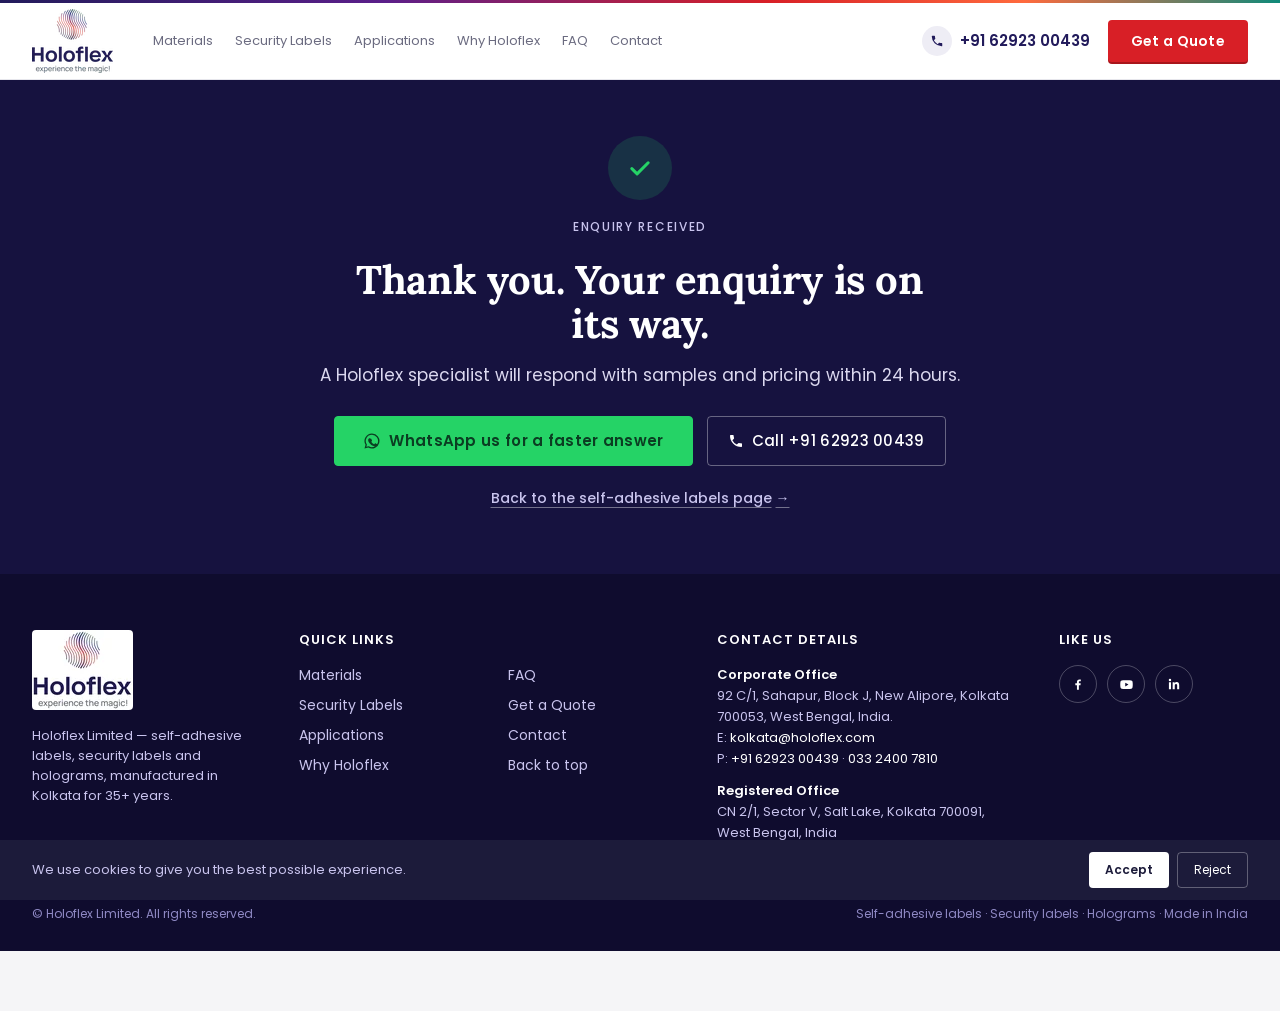
<file: thank-you-lp.html>
<!DOCTYPE html>
<html lang="en-IN">
<head>
<meta charset="utf-8">
<meta name="viewport" content="width=device-width, initial-scale=1.0">
<title>Enquiry Received | Holoflex Self-Adhesive Labels</title>
<meta name="description" content="Thank you for your self-adhesive label enquiry. A Holoflex specialist will respond with samples and pricing within 24 hours.">
<meta name="robots" content="noindex, nofollow">
<meta name="theme-color" content="#16123f">

<link rel="preload" href="fonts/lp-poppins-400.woff2" as="font" type="font/woff2" crossorigin>
<link rel="preload" href="fonts/lp-lora-700.woff2" as="font" type="font/woff2" crossorigin>
<link rel="stylesheet" href="css/self-adhesive-labels-lp.css">

<!-- Google Tag Manager -->
<script async src="https://www.googletagmanager.com/gtag/js?id=AW-937685145"></script>
<script>
  window.dataLayer = window.dataLayer || [];
  function gtag(){dataLayer.push(arguments);}
  gtag('js', new Date());

  gtag('config', 'AW-937685145');
</script>
<!-- End Google Tag Manager -->

</head>

<body data-page="thank-you">
<!-- Google Tag Manager (noscript) -->
<script async src="https://www.googletagmanager.com/gtag/js?id=AW-937685145"></script>
<script>
  window.dataLayer = window.dataLayer || [];
  function gtag(){dataLayer.push(arguments);}
  gtag('js', new Date());

  gtag('config', 'AW-937685145');
</script>
<!-- End Google Tag Manager (noscript) -->

<a class="lp-skip" href="#main">Skip to content</a>

<!-- ================================================================
     HEADER — identical to the landing page; "Get a Quote" returns to it
     ================================================================ -->
<header class="lp-header" id="top">
  <div class="lp-header__stripe" aria-hidden="true"></div>
  <div class="lp-header__bar lp-container">

    <a class="lp-header__logo" href="./">
      <picture>
        <source srcset="images/lp-holoflex-logo-64.webp 1x, images/lp-holoflex-logo-128.webp 2x" type="image/webp">
        <img src="images/lp-holoflex-logo-64.png" srcset="images/lp-holoflex-logo-64.png 1x, images/lp-holoflex-logo-128.png 2x" width="81" height="64" alt="Holoflex — experience the magic!">
      </picture>
    </a>

    <nav class="lp-nav" id="lp-nav" aria-label="Main navigation">
      <ul class="lp-nav__list">
        <li><a href="./#materials">Materials</a></li>
        <li><a href="./#security">Security Labels</a></li>
        <li><a href="./#applications">Applications</a></li>
        <li><a href="./#why-holoflex">Why Holoflex</a></li>
        <li><a href="./#faq">FAQ</a></li>
        <li><a href="./#enquiry-footer">Contact</a></li>
      </ul>
    </nav>

    <div class="lp-header__actions">
      <a class="lp-header__phone" href="tel:+916292300439" data-track-location="header">
        <span class="lp-icon-circle" aria-hidden="true">
          <svg class="lp-icon" viewBox="0 0 24 24" width="14" height="14"><path fill="currentColor" d="M6.6 10.8a15.1 15.1 0 0 0 6.6 6.6l2.2-2.2a1 1 0 0 1 1-.25 11.4 11.4 0 0 0 3.6.57 1 1 0 0 1 1 1V20a1 1 0 0 1-1 1A17 17 0 0 1 3 4a1 1 0 0 1 1-1h3.5a1 1 0 0 1 1 1c0 1.25.2 2.45.57 3.57a1 1 0 0 1-.25 1L6.6 10.8Z"/></svg>
        </span>
        <span>+91 62923 00439</span>
      </a>

      <a class="lp-header__iconbtn lp-header__iconbtn--call" href="tel:+916292300439" aria-label="Call Holoflex" data-track-location="header">
        <svg class="lp-icon" viewBox="0 0 24 24" width="18" height="18" aria-hidden="true"><path fill="currentColor" d="M6.6 10.8a15.1 15.1 0 0 0 6.6 6.6l2.2-2.2a1 1 0 0 1 1-.25 11.4 11.4 0 0 0 3.6.57 1 1 0 0 1 1 1V20a1 1 0 0 1-1 1A17 17 0 0 1 3 4a1 1 0 0 1 1-1h3.5a1 1 0 0 1 1 1c0 1.25.2 2.45.57 3.57a1 1 0 0 1-.25 1L6.6 10.8Z"/></svg>
      </a>
      <a class="lp-header__iconbtn lp-header__iconbtn--wa" href="https://wa.me/916292300439?text=Hello" target="_blank" rel="noopener" aria-label="WhatsApp Holoflex" data-track-location="header">
        <svg class="lp-icon" viewBox="0 0 24 24" width="20" height="20" aria-hidden="true"><path fill="currentColor" d="M12 2a10 10 0 0 0-8.6 15.1L2 22l5-1.3A10 10 0 1 0 12 2Zm0 1.8a8.2 8.2 0 1 1-4.2 15.3l-.3-.2-3 .8.8-2.9-.2-.3A8.2 8.2 0 0 1 12 3.8Zm-3.4 4.4c-.2 0-.5 0-.7.3-.3.3-1 1-1 2.4s1 2.8 1.2 3c.1.2 2 3.2 5 4.4 2.5 1 3 .8 3.5.7.6-.1 1.7-.7 2-1.4.2-.7.2-1.3.1-1.4l-.5-.3-1.7-.8c-.2-.1-.4-.1-.6.1l-.8 1c-.1.2-.3.2-.5.1a6.7 6.7 0 0 1-3.4-3c-.1-.2 0-.3.1-.5l.4-.5.3-.5v-.5l-.8-1.8c-.2-.5-.4-.4-.6-.4Z"/></svg>
      </a>

      <a class="lp-btn lp-btn--primary lp-header__quote" href="./#quote" data-quote-link data-track-header-quote>Get a Quote</a>

      <button class="lp-burger" type="button" aria-label="Open menu" aria-expanded="false" aria-controls="lp-nav">
        <span aria-hidden="true"></span><span aria-hidden="true"></span><span aria-hidden="true"></span>
      </button>
    </div>
  </div>
</header>

<!-- ================================================================
     CONFIRMATION
     ================================================================ -->
<main id="main" class="lp-thanks">
  <div class="lp-container lp-thanks__inner">
    <span class="lp-thanks__icon" aria-hidden="true">
      <svg viewBox="0 0 24 24" width="28" height="28"><path fill="none" stroke="currentColor" stroke-width="2.6" stroke-linecap="round" stroke-linejoin="round" d="m5 12.5 4.5 4.5L19 7.5"/></svg>
    </span>
    <p class="lp-eyebrow lp-eyebrow--light">Enquiry received</p>
    <h1 class="lp-thanks__title">Thank you. Your enquiry is on its way.</h1>
    <p class="lp-thanks__lede">A Holoflex specialist will respond with samples and pricing within 24 hours.</p>
    <div class="lp-thanks__actions">
      <a class="lp-btn lp-btn--wa-solid lp-btn--lg" href="https://wa.me/916292300439?text=Hello" target="_blank" rel="noopener" data-track-location="thank-you">
        <svg class="lp-icon" viewBox="0 0 24 24" width="18" height="18" aria-hidden="true"><path fill="currentColor" d="M12 2a10 10 0 0 0-8.6 15.1L2 22l5-1.3A10 10 0 1 0 12 2Zm0 1.8a8.2 8.2 0 1 1-4.2 15.3l-.3-.2-3 .8.8-2.9-.2-.3A8.2 8.2 0 0 1 12 3.8Zm-3.4 4.4c-.2 0-.5 0-.7.3-.3.3-1 1-1 2.4s1 2.8 1.2 3c.1.2 2 3.2 5 4.4 2.5 1 3 .8 3.5.7.6-.1 1.7-.7 2-1.4.2-.7.2-1.3.1-1.4l-.5-.3-1.7-.8c-.2-.1-.4-.1-.6.1l-.8 1c-.1.2-.3.2-.5.1a6.7 6.7 0 0 1-3.4-3c-.1-.2 0-.3.1-.5l.4-.5.3-.5v-.5l-.8-1.8c-.2-.5-.4-.4-.6-.4Z"/></svg>
        WhatsApp us for a faster answer
      </a>
      <a class="lp-btn lp-btn--ghost-light lp-btn--lg" href="tel:+916292300439" data-track-location="thank-you">
        <svg class="lp-icon" viewBox="0 0 24 24" width="16" height="16" aria-hidden="true"><path fill="currentColor" d="M6.6 10.8a15.1 15.1 0 0 0 6.6 6.6l2.2-2.2a1 1 0 0 1 1-.25 11.4 11.4 0 0 0 3.6.57 1 1 0 0 1 1 1V20a1 1 0 0 1-1 1A17 17 0 0 1 3 4a1 1 0 0 1 1-1h3.5a1 1 0 0 1 1 1c0 1.25.2 2.45.57 3.57a1 1 0 0 1-.25 1L6.6 10.8Z"/></svg>
        Call +91 62923 00439
      </a>
    </div>
    <a class="lp-thanks__back" href="./"><span>Back to the self-adhesive labels page</span> <span aria-hidden="true">→</span></a>
  </div>
</main>

<!-- ================================================================
     FOOTER — identical to the landing page
     ================================================================ -->
<footer class="lp-footer">
  <div class="lp-container">
    <div class="lp-footer__grid">
      <div class="lp-footer__brand">
        <picture>
          <source srcset="images/lp-holoflex-logo-footer-80.webp 1x, images/lp-holoflex-logo-footer-160.webp 2x" type="image/webp">
          <img class="lp-footer__logo" src="images/lp-holoflex-logo-footer-80.jpg" srcset="images/lp-holoflex-logo-footer-80.jpg 1x, images/lp-holoflex-logo-footer-160.jpg 2x" width="101" height="80" loading="lazy" decoding="async" alt="Holoflex">
        </picture>
        <p>Holoflex Limited — self-adhesive labels, security labels and holograms, manufactured in Kolkata for 35+ years.</p>
      </div>

      <nav class="lp-footer__links" aria-label="Quick links">
        <h2 class="lp-footer__heading">Quick Links</h2>
        <div class="lp-footer__linkcols">
          <ul>
            <li><a href="./#materials">Materials</a></li>
            <li><a href="./#security">Security Labels</a></li>
            <li><a href="./#applications">Applications</a></li>
            <li><a href="./#why-holoflex">Why Holoflex</a></li>
          </ul>
          <ul>
            <li><a href="./#faq">FAQ</a></li>
            <li><a href="./#quote" data-quote-link>Get a Quote</a></li>
            <li><a href="./#enquiry-footer">Contact</a></li>
            <li><a href="./#top">Back to top</a></li>
          </ul>
        </div>
      </nav>

      <div class="lp-footer__contact">
        <h2 class="lp-footer__heading">Contact Details</h2>
        <address>
          <strong>Corporate Office</strong>
          92 C/1, Sahapur, Block J, New Alipore, Kolkata 700053, West Bengal, India.<br>
          E: <a href="mailto:kolkata@holoflex.com">kolkata@holoflex.com</a><br>
          P: <a href="tel:+916292300439" data-track-location="footer">+91 62923 00439</a> · <a href="tel:+913324007810" data-track-location="footer">033 2400 7810</a>
          <strong class="lp-footer__reg">Registered Office</strong>
          CN 2/1, Sector V, Salt Lake, Kolkata 700091, West Bengal, India
        </address>
      </div>

      <div class="lp-footer__social">
        <h2 class="lp-footer__heading">Like Us</h2>
        <ul class="lp-social">
          <li><a href="https://www.facebook.com/holoflexltd" target="_blank" rel="noopener" aria-label="Holoflex on Facebook"><svg viewBox="0 0 24 24" width="14" height="14" aria-hidden="true"><path fill="currentColor" d="M13.5 22v-8h2.7l.4-3.2h-3.1V8.8c0-.9.3-1.6 1.6-1.6h1.7V4.4c-.3 0-1.3-.1-2.5-.1-2.5 0-4.1 1.5-4.1 4.2v2.3H7.4V14h2.8v8h3.3Z"/></svg></a></li>
          <li><a href="https://www.youtube.com/@holoflexltd" target="_blank" rel="noopener" aria-label="Holoflex on YouTube"><svg viewBox="0 0 24 24" width="15" height="15" aria-hidden="true"><path fill="currentColor" d="M21.6 7.2a2.5 2.5 0 0 0-1.8-1.8C18.2 5 12 5 12 5s-6.2 0-7.8.4A2.5 2.5 0 0 0 2.4 7.2 26 26 0 0 0 2 12a26 26 0 0 0 .4 4.8 2.5 2.5 0 0 0 1.8 1.8C5.8 19 12 19 12 19s6.2 0 7.8-.4a2.5 2.5 0 0 0 1.8-1.8A26 26 0 0 0 22 12a26 26 0 0 0-.4-4.8ZM10 15V9l5.2 3L10 15Z"/></svg></a></li>
          <li><a href="https://in.linkedin.com/company/holoflex-limited---india" target="_blank" rel="noopener" aria-label="Holoflex on LinkedIn"><svg viewBox="0 0 24 24" width="14" height="14" aria-hidden="true"><path fill="currentColor" d="M6.9 21H3.3V9h3.6v12ZM5.1 7.4a2.1 2.1 0 1 1 0-4.2 2.1 2.1 0 0 1 0 4.2ZM21 21h-3.6v-5.8c0-1.4 0-3.2-1.9-3.2s-2.2 1.5-2.2 3.1V21H9.7V9h3.4v1.6h.1a3.8 3.8 0 0 1 3.4-1.9c3.6 0 4.3 2.4 4.3 5.5V21Z"/></svg></a></li>
        </ul>
      </div>
    </div>

    <div class="lp-footer__bottom">
      <span>© Holoflex Limited. All rights reserved.</span>
      <span>Self-adhesive labels · Security labels · Holograms · Made in India</span>
    </div>
  </div>
</footer>

<!-- ================================================================
     FIXED BOTTOM STACK — same as the landing page; quote goes back to it
     ================================================================ -->
<div class="lp-fixed-bottom" id="lp-fixed-bottom">
  <div class="lp-actionbar" aria-label="Quick actions">
    <a class="lp-btn lp-btn--ghost" href="tel:+916292300439" data-track-location="sticky-bar">
      <svg class="lp-icon" viewBox="0 0 24 24" width="15" height="15" aria-hidden="true"><path fill="currentColor" d="M6.6 10.8a15.1 15.1 0 0 0 6.6 6.6l2.2-2.2a1 1 0 0 1 1-.25 11.4 11.4 0 0 0 3.6.57 1 1 0 0 1 1 1V20a1 1 0 0 1-1 1A17 17 0 0 1 3 4a1 1 0 0 1 1-1h3.5a1 1 0 0 1 1 1c0 1.25.2 2.45.57 3.57a1 1 0 0 1-.25 1L6.6 10.8Z"/></svg>Call
    </a>
    <a class="lp-btn lp-btn--wa" href="https://wa.me/916292300439?text=Hello" target="_blank" rel="noopener" data-track-location="sticky-bar">WhatsApp</a>
    <a class="lp-btn lp-btn--primary" href="./#quote" data-quote-link>Get a Quote</a>
  </div>

  <div class="lp-cookie" id="lp-cookie" role="region" aria-label="Cookie consent" hidden>
    <p>We use cookies to give you the best possible experience.</p>
    <div class="lp-cookie__actions">
      <button class="lp-cookie__btn lp-cookie__btn--accept" type="button" data-cookie="accept">Accept</button>
      <button class="lp-cookie__btn lp-cookie__btn--reject" type="button" data-cookie="reject">Reject</button>
    </div>
  </div>
</div>

<script src="js/self-adhesive-labels-lp.js" defer></script>
</body>
</html>
</file>
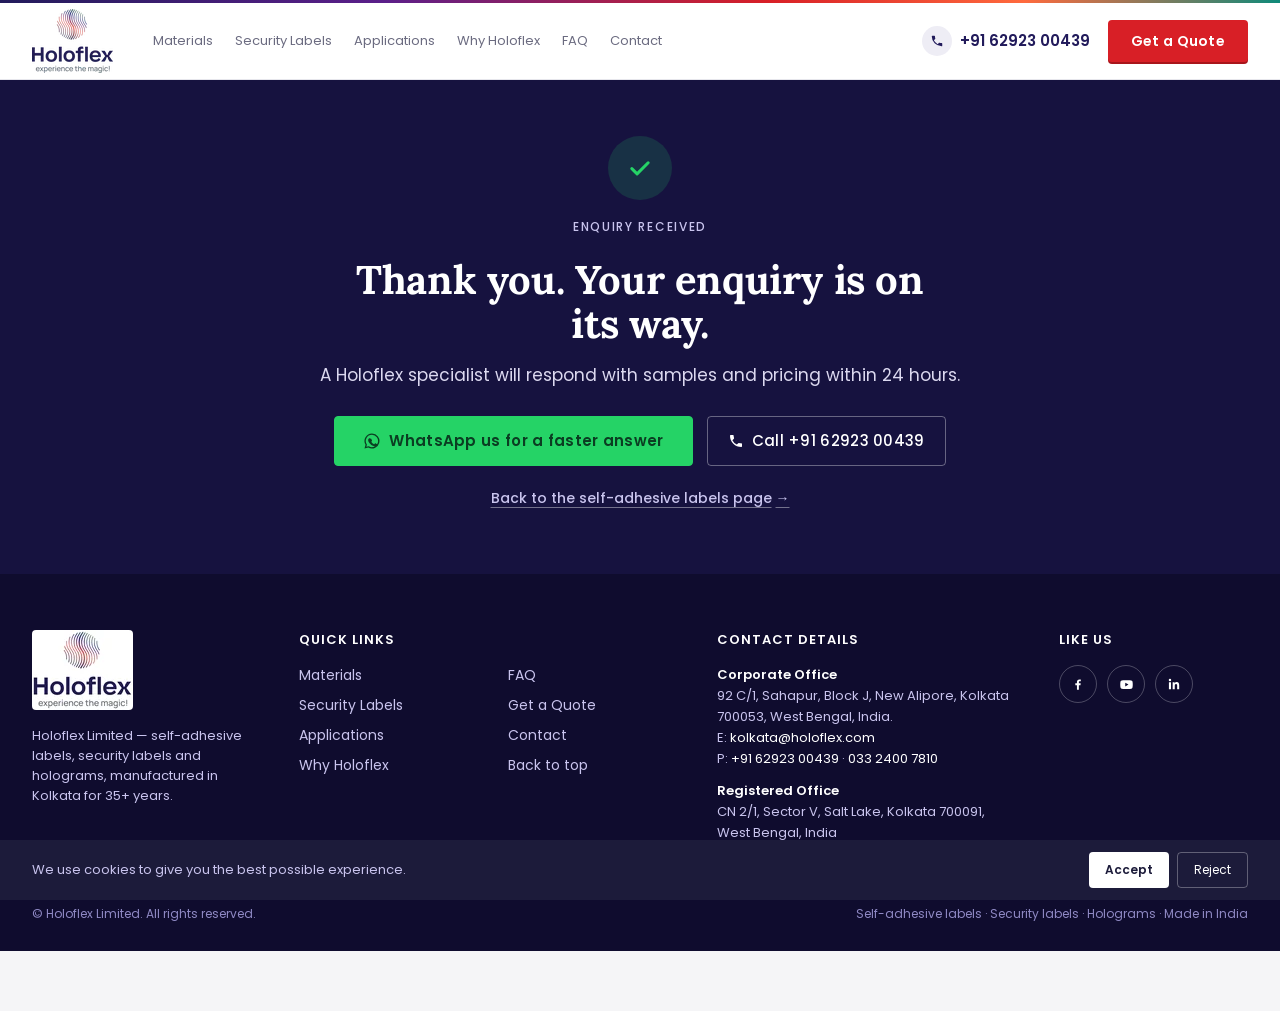
<file: _source/vercel-preview/thank-you-lp.html>
<!DOCTYPE html>
<html lang="en-IN">
<head>
<meta charset="utf-8">
<meta name="viewport" content="width=device-width, initial-scale=1.0">
<title>[PREVIEW] Enquiry Received | Holoflex Self-Adhesive Labels</title>
<meta name="description" content="Thank you for your self-adhesive label enquiry. A Holoflex specialist will respond with samples and pricing within 24 hours.">
<meta name="robots" content="noindex, nofollow">
<meta name="theme-color" content="#16123f">

<link rel="preload" href="/fonts/lp-poppins-400.woff2" as="font" type="font/woff2" crossorigin>
<link rel="preload" href="/fonts/lp-lora-700.woff2" as="font" type="font/woff2" crossorigin>
<link rel="stylesheet" href="/css/self-adhesive-labels-lp.css">

<!-- PREVIEW COPY: Google Tag Manager removed so review traffic does not reach analytics -->
</head>

<body data-page="thank-you">
<a class="lp-skip" href="#main">Skip to content</a>

<!-- ================================================================
     HEADER — identical to the landing page; "Get a Quote" returns to it
     ================================================================ -->
<header class="lp-header" id="top">
  <div class="lp-header__stripe" aria-hidden="true"></div>
  <div class="lp-header__bar lp-container">

    <a class="lp-header__logo" href="/">
      <picture>
        <source srcset="/images/lp-holoflex-logo-64.webp 1x, /images/lp-holoflex-logo-128.webp 2x" type="image/webp">
        <img src="/images/lp-holoflex-logo-64.png" srcset="/images/lp-holoflex-logo-64.png 1x, /images/lp-holoflex-logo-128.png 2x" width="81" height="64" alt="Holoflex — experience the magic!">
      </picture>
    </a>

    <nav class="lp-nav" id="lp-nav" aria-label="Main navigation">
      <ul class="lp-nav__list">
        <li><a href="/#materials">Materials</a></li>
        <li><a href="/#security">Security Labels</a></li>
        <li><a href="/#applications">Applications</a></li>
        <li><a href="/#why-holoflex">Why Holoflex</a></li>
        <li><a href="/#faq">FAQ</a></li>
        <li><a href="/#enquiry-footer">Contact</a></li>
      </ul>
    </nav>

    <div class="lp-header__actions">
      <a class="lp-header__phone" href="tel:+916292300439" data-track-location="header">
        <span class="lp-icon-circle" aria-hidden="true">
          <svg class="lp-icon" viewBox="0 0 24 24" width="14" height="14"><path fill="currentColor" d="M6.6 10.8a15.1 15.1 0 0 0 6.6 6.6l2.2-2.2a1 1 0 0 1 1-.25 11.4 11.4 0 0 0 3.6.57 1 1 0 0 1 1 1V20a1 1 0 0 1-1 1A17 17 0 0 1 3 4a1 1 0 0 1 1-1h3.5a1 1 0 0 1 1 1c0 1.25.2 2.45.57 3.57a1 1 0 0 1-.25 1L6.6 10.8Z"/></svg>
        </span>
        <span>+91 62923 00439</span>
      </a>

      <a class="lp-header__iconbtn lp-header__iconbtn--call" href="tel:+916292300439" aria-label="Call Holoflex" data-track-location="header">
        <svg class="lp-icon" viewBox="0 0 24 24" width="18" height="18" aria-hidden="true"><path fill="currentColor" d="M6.6 10.8a15.1 15.1 0 0 0 6.6 6.6l2.2-2.2a1 1 0 0 1 1-.25 11.4 11.4 0 0 0 3.6.57 1 1 0 0 1 1 1V20a1 1 0 0 1-1 1A17 17 0 0 1 3 4a1 1 0 0 1 1-1h3.5a1 1 0 0 1 1 1c0 1.25.2 2.45.57 3.57a1 1 0 0 1-.25 1L6.6 10.8Z"/></svg>
      </a>
      <a class="lp-header__iconbtn lp-header__iconbtn--wa" href="https://wa.me/916292300439?text=Hello" target="_blank" rel="noopener" aria-label="WhatsApp Holoflex" data-track-location="header">
        <svg class="lp-icon" viewBox="0 0 24 24" width="20" height="20" aria-hidden="true"><path fill="currentColor" d="M12 2a10 10 0 0 0-8.6 15.1L2 22l5-1.3A10 10 0 1 0 12 2Zm0 1.8a8.2 8.2 0 1 1-4.2 15.3l-.3-.2-3 .8.8-2.9-.2-.3A8.2 8.2 0 0 1 12 3.8Zm-3.4 4.4c-.2 0-.5 0-.7.3-.3.3-1 1-1 2.4s1 2.8 1.2 3c.1.2 2 3.2 5 4.4 2.5 1 3 .8 3.5.7.6-.1 1.7-.7 2-1.4.2-.7.2-1.3.1-1.4l-.5-.3-1.7-.8c-.2-.1-.4-.1-.6.1l-.8 1c-.1.2-.3.2-.5.1a6.7 6.7 0 0 1-3.4-3c-.1-.2 0-.3.1-.5l.4-.5.3-.5v-.5l-.8-1.8c-.2-.5-.4-.4-.6-.4Z"/></svg>
      </a>

      <a class="lp-btn lp-btn--primary lp-header__quote" href="/#quote" data-quote-link data-track-header-quote>Get a Quote</a>

      <button class="lp-burger" type="button" aria-label="Open menu" aria-expanded="false" aria-controls="lp-nav">
        <span aria-hidden="true"></span><span aria-hidden="true"></span><span aria-hidden="true"></span>
      </button>
    </div>
  </div>
</header>

<!-- ================================================================
     CONFIRMATION
     ================================================================ -->
<main id="main" class="lp-thanks">
  <div class="lp-container lp-thanks__inner">
    <span class="lp-thanks__icon" aria-hidden="true">
      <svg viewBox="0 0 24 24" width="28" height="28"><path fill="none" stroke="currentColor" stroke-width="2.6" stroke-linecap="round" stroke-linejoin="round" d="m5 12.5 4.5 4.5L19 7.5"/></svg>
    </span>
    <p class="lp-eyebrow lp-eyebrow--light">Enquiry received</p>
    <h1 class="lp-thanks__title">Thank you. Your enquiry is on its way.</h1>
    <p class="lp-thanks__lede">A Holoflex specialist will respond with samples and pricing within 24 hours.</p>
    <div class="lp-thanks__actions">
      <a class="lp-btn lp-btn--wa-solid lp-btn--lg" href="https://wa.me/916292300439?text=Hello" target="_blank" rel="noopener" data-track-location="thank-you">
        <svg class="lp-icon" viewBox="0 0 24 24" width="18" height="18" aria-hidden="true"><path fill="currentColor" d="M12 2a10 10 0 0 0-8.6 15.1L2 22l5-1.3A10 10 0 1 0 12 2Zm0 1.8a8.2 8.2 0 1 1-4.2 15.3l-.3-.2-3 .8.8-2.9-.2-.3A8.2 8.2 0 0 1 12 3.8Zm-3.4 4.4c-.2 0-.5 0-.7.3-.3.3-1 1-1 2.4s1 2.8 1.2 3c.1.2 2 3.2 5 4.4 2.5 1 3 .8 3.5.7.6-.1 1.7-.7 2-1.4.2-.7.2-1.3.1-1.4l-.5-.3-1.7-.8c-.2-.1-.4-.1-.6.1l-.8 1c-.1.2-.3.2-.5.1a6.7 6.7 0 0 1-3.4-3c-.1-.2 0-.3.1-.5l.4-.5.3-.5v-.5l-.8-1.8c-.2-.5-.4-.4-.6-.4Z"/></svg>
        WhatsApp us for a faster answer
      </a>
      <a class="lp-btn lp-btn--ghost-light lp-btn--lg" href="tel:+916292300439" data-track-location="thank-you">
        <svg class="lp-icon" viewBox="0 0 24 24" width="16" height="16" aria-hidden="true"><path fill="currentColor" d="M6.6 10.8a15.1 15.1 0 0 0 6.6 6.6l2.2-2.2a1 1 0 0 1 1-.25 11.4 11.4 0 0 0 3.6.57 1 1 0 0 1 1 1V20a1 1 0 0 1-1 1A17 17 0 0 1 3 4a1 1 0 0 1 1-1h3.5a1 1 0 0 1 1 1c0 1.25.2 2.45.57 3.57a1 1 0 0 1-.25 1L6.6 10.8Z"/></svg>
        Call +91 62923 00439
      </a>
    </div>
    <a class="lp-thanks__back" href="/"><span>Back to the self-adhesive labels page</span> <span aria-hidden="true">→</span></a>
  </div>
</main>

<!-- ================================================================
     FOOTER — identical to the landing page
     ================================================================ -->
<footer class="lp-footer">
  <div class="lp-container">
    <div class="lp-footer__grid">
      <div class="lp-footer__brand">
        <picture>
          <source srcset="/images/lp-holoflex-logo-footer-80.webp 1x, /images/lp-holoflex-logo-footer-160.webp 2x" type="image/webp">
          <img class="lp-footer__logo" src="/images/lp-holoflex-logo-footer-80.jpg" srcset="/images/lp-holoflex-logo-footer-80.jpg 1x, /images/lp-holoflex-logo-footer-160.jpg 2x" width="101" height="80" loading="lazy" decoding="async" alt="Holoflex">
        </picture>
        <p>Holoflex Limited — self-adhesive labels, security labels and holograms, manufactured in Kolkata for 35+ years.</p>
      </div>

      <nav class="lp-footer__links" aria-label="Quick links">
        <h2 class="lp-footer__heading">Quick Links</h2>
        <div class="lp-footer__linkcols">
          <ul>
            <li><a href="/#materials">Materials</a></li>
            <li><a href="/#security">Security Labels</a></li>
            <li><a href="/#applications">Applications</a></li>
            <li><a href="/#why-holoflex">Why Holoflex</a></li>
          </ul>
          <ul>
            <li><a href="/#faq">FAQ</a></li>
            <li><a href="/#quote" data-quote-link>Get a Quote</a></li>
            <li><a href="/#enquiry-footer">Contact</a></li>
            <li><a href="/#top">Back to top</a></li>
          </ul>
        </div>
      </nav>

      <div class="lp-footer__contact">
        <h2 class="lp-footer__heading">Contact Details</h2>
        <address>
          <strong>Corporate Office</strong>
          92 C/1, Sahapur, Block J, New Alipore, Kolkata 700053, West Bengal, India.<br>
          E: <a href="mailto:kolkata@holoflex.com">kolkata@holoflex.com</a><br>
          P: <a href="tel:+916292300439" data-track-location="footer">+91 62923 00439</a> · <a href="tel:+913324007810" data-track-location="footer">033 2400 7810</a>
          <strong class="lp-footer__reg">Registered Office</strong>
          CN 2/1, Sector V, Salt Lake, Kolkata 700091, West Bengal, India
        </address>
      </div>

      <div class="lp-footer__social">
        <h2 class="lp-footer__heading">Like Us</h2>
        <ul class="lp-social">
          <li><a href="https://www.facebook.com/holoflexltd" target="_blank" rel="noopener" aria-label="Holoflex on Facebook"><svg viewBox="0 0 24 24" width="14" height="14" aria-hidden="true"><path fill="currentColor" d="M13.5 22v-8h2.7l.4-3.2h-3.1V8.8c0-.9.3-1.6 1.6-1.6h1.7V4.4c-.3 0-1.3-.1-2.5-.1-2.5 0-4.1 1.5-4.1 4.2v2.3H7.4V14h2.8v8h3.3Z"/></svg></a></li>
          <li><a href="https://www.youtube.com/@holoflexltd" target="_blank" rel="noopener" aria-label="Holoflex on YouTube"><svg viewBox="0 0 24 24" width="15" height="15" aria-hidden="true"><path fill="currentColor" d="M21.6 7.2a2.5 2.5 0 0 0-1.8-1.8C18.2 5 12 5 12 5s-6.2 0-7.8.4A2.5 2.5 0 0 0 2.4 7.2 26 26 0 0 0 2 12a26 26 0 0 0 .4 4.8 2.5 2.5 0 0 0 1.8 1.8C5.8 19 12 19 12 19s6.2 0 7.8-.4a2.5 2.5 0 0 0 1.8-1.8A26 26 0 0 0 22 12a26 26 0 0 0-.4-4.8ZM10 15V9l5.2 3L10 15Z"/></svg></a></li>
          <li><a href="https://in.linkedin.com/company/holoflex-limited---india" target="_blank" rel="noopener" aria-label="Holoflex on LinkedIn"><svg viewBox="0 0 24 24" width="14" height="14" aria-hidden="true"><path fill="currentColor" d="M6.9 21H3.3V9h3.6v12ZM5.1 7.4a2.1 2.1 0 1 1 0-4.2 2.1 2.1 0 0 1 0 4.2ZM21 21h-3.6v-5.8c0-1.4 0-3.2-1.9-3.2s-2.2 1.5-2.2 3.1V21H9.7V9h3.4v1.6h.1a3.8 3.8 0 0 1 3.4-1.9c3.6 0 4.3 2.4 4.3 5.5V21Z"/></svg></a></li>
        </ul>
      </div>
    </div>

    <div class="lp-footer__bottom">
      <span>© Holoflex Limited. All rights reserved.</span>
      <span>Self-adhesive labels · Security labels · Holograms · Made in India</span>
    </div>
  </div>
</footer>

<!-- ================================================================
     FIXED BOTTOM STACK — same as the landing page; quote goes back to it
     ================================================================ -->
<div class="lp-fixed-bottom" id="lp-fixed-bottom">
  <div class="lp-actionbar" aria-label="Quick actions">
    <a class="lp-btn lp-btn--ghost" href="tel:+916292300439" data-track-location="sticky-bar">
      <svg class="lp-icon" viewBox="0 0 24 24" width="15" height="15" aria-hidden="true"><path fill="currentColor" d="M6.6 10.8a15.1 15.1 0 0 0 6.6 6.6l2.2-2.2a1 1 0 0 1 1-.25 11.4 11.4 0 0 0 3.6.57 1 1 0 0 1 1 1V20a1 1 0 0 1-1 1A17 17 0 0 1 3 4a1 1 0 0 1 1-1h3.5a1 1 0 0 1 1 1c0 1.25.2 2.45.57 3.57a1 1 0 0 1-.25 1L6.6 10.8Z"/></svg>Call
    </a>
    <a class="lp-btn lp-btn--wa" href="https://wa.me/916292300439?text=Hello" target="_blank" rel="noopener" data-track-location="sticky-bar">WhatsApp</a>
    <a class="lp-btn lp-btn--primary" href="/#quote" data-quote-link>Get a Quote</a>
  </div>

  <div class="lp-cookie" id="lp-cookie" role="region" aria-label="Cookie consent" hidden>
    <p>We use cookies to give you the best possible experience.</p>
    <div class="lp-cookie__actions">
      <button class="lp-cookie__btn lp-cookie__btn--accept" type="button" data-cookie="accept">Accept</button>
      <button class="lp-cookie__btn lp-cookie__btn--reject" type="button" data-cookie="reject">Reject</button>
    </div>
  </div>
</div>

<script src="/js/self-adhesive-labels-lp.js" defer></script>
</body>
</html>
</file>
<file: css/self-adhesive-labels-lp.css>
/* ==========================================================================
   Holoflex — Self-Adhesive Labels paid-campaign landing page
   /css/self-adhesive-labels-lp.css

   Standalone stylesheet. Shares nothing with the main holoflex.com site.
   Organised top-to-bottom in the same order as the page:

     0. Fonts (self-hosted) and design tokens
     1. Reset and base
     2. Shared components (container, buttons, eyebrow, headings, cards, forms)
     3. Header (sticky) + mobile navigation
     4. Hero + enquiry card
     5. Trust strip + client logo row
     6. Problem
     7. Core block ("Materials and print capability")
     8. CTA bands (dark A / light B)
     9. Security / brand protection
    10. Applications gallery
    11. Why Holoflex
    12. FAQ accordion
    13. Closing band + second form
    14. Footer
    15. Fixed bottom stack (mobile action bar + cookie banner)
    16. Placeholder tiles and utilities
    17. Thank-you page (/thank-you-lp.html) — shares everything above

   Approach: mobile-first. Base rules are the 375px design; @media (min-width:
   768px) is tablet; @media (min-width: 1024px) is the 1280px desktop design.
   ========================================================================== */


/* --------------------------------------------------------------------------
   0. FONTS + TOKENS
   -------------------------------------------------------------------------- */
@font-face { font-family: "Poppins"; font-style: normal; font-weight: 400; font-display: swap; src: url("../fonts/lp-poppins-400.woff2") format("woff2"); }
@font-face { font-family: "Poppins"; font-style: normal; font-weight: 500; font-display: swap; src: url("../fonts/lp-poppins-500.woff2") format("woff2"); }
@font-face { font-family: "Poppins"; font-style: normal; font-weight: 600; font-display: swap; src: url("../fonts/lp-poppins-600.woff2") format("woff2"); }
@font-face { font-family: "Poppins"; font-style: normal; font-weight: 700; font-display: swap; src: url("../fonts/lp-poppins-700.woff2") format("woff2"); }
@font-face { font-family: "Lora";    font-style: normal; font-weight: 700; font-display: swap; src: url("../fonts/lp-lora-700.woff2")    format("woff2"); }

:root {
  /* Brand */
  --lp-navy:        #221b5b;   /* primary brand navy: headings, links, badges */
  --lp-navy-deep:   #16123f;   /* hero + closing band background */
  --lp-navy-footer: #0f0c2e;   /* footer background */
  --lp-red:         #d81f26;   /* primary CTA + eyebrows */
  --lp-red-hover:   #c11a20;
  --lp-red-shadow:  #a8151b;   /* 2px hard shadow under red buttons */
  --lp-orange:      #ff6a3d;   /* chip dots, contact icons on dark */

  /* Text */
  --lp-ink:    #1c1b3a;        /* body text */
  --lp-ink-2:  #3d3c58;        /* trust strip text, mobile nav links */
  --lp-ink-3:  #4a4964;        /* section ledes, FAQ answers */
  --lp-muted:  #6b6b80;        /* secondary text, nav links */
  --lp-muted-2:#8a8a9c;        /* tertiary text, small labels */

  /* Light-on-dark text */
  --lp-lavender:   #c9c4ee;
  --lp-lavender-2: #dcd9f0;
  --lp-lavender-3: #8f89c4;

  /* Surfaces + lines */
  --lp-bg:        #f5f5f7;
  --lp-white:     #ffffff;
  --lp-line:      #e6e6ec;
  --lp-field-line:#d4d4de;
  --lp-field-bg:  #fbfbfd;
  --lp-tint:      #eeedf5;     /* icon circles, FAQ toggles */

  /* WhatsApp */
  --lp-wa:      #25d366;
  --lp-wa-dark: #128c4a;
  --lp-wa-bg:   #e6f8ec;
  --lp-wa-line: #bfe8cc;

  /* Type */
  --lp-sans:  "Poppins", "Helvetica Neue", Helvetica, Arial, sans-serif;
  --lp-serif: "Lora", Georgia, "Times New Roman", serif;

  /* Layout */
  --lp-gutter: 16px;
  --lp-header-h: 59px;                 /* 3px stripe + 56px bar (mobile) */
  --lp-bottom-offset: 0px;             /* set by JS to the fixed bottom stack height */
  --lp-radius: 4px;
  --lp-radius-lg: 8px;
  --lp-btn-shadow: 0 2px 0 var(--lp-red-shadow);
}

@media (min-width: 768px) {
  :root { --lp-gutter: 32px; --lp-header-h: 79px; }
}


/* --------------------------------------------------------------------------
   1. RESET + BASE
   -------------------------------------------------------------------------- */
*, *::before, *::after { box-sizing: border-box; }

html {
  -webkit-text-size-adjust: 100%;
  scroll-behavior: smooth;
  scroll-padding-top: calc(var(--lp-header-h) + 12px);
}
@media (prefers-reduced-motion: reduce) {
  html { scroll-behavior: auto; }
  *, *::before, *::after { transition: none !important; }
}

body {
  margin: 0;
  padding-bottom: var(--lp-bottom-offset);  /* keeps content clear of the fixed bottom stack */
  background: var(--lp-bg);
  color: var(--lp-ink);
  font-family: var(--lp-sans);
  font-size: 15px;
  line-height: 1.5;
  -webkit-font-smoothing: antialiased;
  -moz-osx-font-smoothing: grayscale;
  overflow-x: hidden;
}

h1, h2, h3, h4, p, ul, ol, figure, address { margin: 0; }
ul, ol { padding: 0; list-style: none; }
address { font-style: normal; }
img, svg { display: block; max-width: 100%; }
img { height: auto; }
a { color: var(--lp-navy); text-decoration: none; }
a:hover { color: var(--lp-red); }
button { font: inherit; color: inherit; cursor: pointer; }
input, select, textarea { font: inherit; color: inherit; }
strong { font-weight: 600; }
[hidden] { display: none !important; }

/* Visible focus for keyboard users (mouse clicks do not show the ring) */
:focus-visible { outline: 2px solid var(--lp-navy); outline-offset: 2px; }
.lp-hero :focus-visible,
.lp-closing :focus-visible,
.lp-band--dark :focus-visible,
.lp-footer :focus-visible { outline-color: var(--lp-white); }
.lp-card :focus-visible { outline-color: var(--lp-navy); }

/* Skip link */
.lp-skip {
  position: absolute; left: 8px; top: -100px; z-index: 100;
  padding: 10px 14px; background: var(--lp-navy); color: var(--lp-white);
  border-radius: var(--lp-radius); font-weight: 600;
}
.lp-skip:focus { top: 8px; color: var(--lp-white); }


/* --------------------------------------------------------------------------
   2. SHARED COMPONENTS
   -------------------------------------------------------------------------- */
.lp-container {
  width: 100%;
  max-width: 1280px;
  margin: 0 auto;
  padding-left: var(--lp-gutter);
  padding-right: var(--lp-gutter);
}

/* Buttons ---------------------------------------------------------------- */
.lp-btn {
  display: inline-flex; align-items: center; justify-content: center; gap: 8px;
  padding: 13px 22px;
  border: 1px solid transparent; border-radius: var(--lp-radius);
  font-size: 14px; font-weight: 600; line-height: 1.2; letter-spacing: 0.02em;
  text-align: center; white-space: nowrap;
  transition: background-color .15s ease, color .15s ease, border-color .15s ease;
}
.lp-btn--primary {
  background: var(--lp-red); color: var(--lp-white);
  box-shadow: var(--lp-btn-shadow);
}
.lp-btn--primary:hover { background: var(--lp-red-hover); color: var(--lp-white); }
.lp-btn--primary:active { transform: translateY(1px); box-shadow: 0 1px 0 var(--lp-red-shadow); }
.lp-btn--lg { padding: 15px 28px; font-size: 15px; }
.lp-btn--block { width: 100%; min-height: 50px; font-size: 15px; }
.lp-btn--ghost { border-color: var(--lp-field-line); color: var(--lp-navy); background: transparent; padding: 13px 20px; }
.lp-btn--ghost:hover { border-color: var(--lp-navy); color: var(--lp-navy); background: var(--lp-white); }
.lp-btn--ghost-light { border-color: rgba(255,255,255,.35); color: var(--lp-white); font-weight: 500; padding: 13px 20px; }
.lp-btn--ghost-light:hover { background: rgba(255,255,255,.08); color: var(--lp-white); }
.lp-btn--wa { border-color: var(--lp-wa-line); background: var(--lp-wa-bg); color: var(--lp-wa-dark); }
.lp-btn--wa:hover { background: #d9f3e2; color: var(--lp-wa-dark); }

/* Icons ------------------------------------------------------------------ */
.lp-icon { flex: 0 0 auto; }
.lp-icon--orange { color: var(--lp-orange); }
.lp-icon-circle {
  width: 30px; height: 30px; border-radius: 50%; background: var(--lp-tint);
  display: inline-flex; align-items: center; justify-content: center; flex: 0 0 auto;
}
.lp-dot { display: inline-block; width: 8px; height: 8px; border-radius: 50%; flex: 0 0 auto; }
.lp-dot--wa { background: var(--lp-wa); }

/* Eyebrow labels --------------------------------------------------------- */
.lp-eyebrow {
  display: flex; align-items: center; gap: 10px;
  font-size: 10px; font-weight: 500; letter-spacing: 0.14em; text-transform: uppercase;
  color: var(--lp-red); margin-bottom: 8px;
}
.lp-eyebrow--light { color: var(--lp-lavender); margin-bottom: 10px; }
.lp-eyebrow__rule { display: inline-block; width: 28px; height: 2px; background: var(--lp-red); flex: 0 0 auto; }
@media (min-width: 768px) {
  .lp-eyebrow { font-size: 12px; margin-bottom: 14px; }
  .lp-eyebrow--light { margin-bottom: 22px; }
}

/* Section headings ------------------------------------------------------- */
.lp-h2 {
  font-family: var(--lp-serif); font-weight: 700; font-size: 24px; line-height: 1.15;
  color: var(--lp-navy); text-wrap: pretty;
}
@media (min-width: 768px) { .lp-h2 { font-size: 30px; } }
@media (min-width: 1024px) { .lp-h2 { font-size: 34px; } .lp-h2--xl { font-size: 46px; line-height: 1.1; letter-spacing: -0.01em; } }

/* Text link with red underline ------------------------------------------ */
.lp-textlink {
  display: inline-block; margin-top: 16px; padding-bottom: 2px;
  border-bottom: 2px solid var(--lp-red);
  color: var(--lp-navy); font-size: 14px; font-weight: 600;
}
.lp-textlink:hover { color: var(--lp-red); }
@media (min-width: 1024px) { .lp-textlink { margin-top: 28px; } }

/* Card ------------------------------------------------------------------- */
.lp-card { background: var(--lp-white); border-radius: var(--lp-radius-lg); color: var(--lp-ink); }

/* Forms ------------------------------------------------------------------ */
.lp-form { display: flex; flex-direction: column; gap: 9px; }
.lp-field { display: flex; flex-direction: column; }
.lp-label {            /* visually hidden: the placeholder carries the visual label per design */
  position: absolute; width: 1px; height: 1px; margin: -1px; padding: 0; overflow: hidden;
  clip: rect(0 0 0 0); white-space: nowrap; border: 0;
}
.lp-input {
  width: 100%; height: 46px; padding: 0 12px;
  border: 1px solid var(--lp-field-line); border-radius: var(--lp-radius);
  background: var(--lp-field-bg); color: var(--lp-ink); font-size: 15px;
  -webkit-appearance: none; appearance: none;
}
.lp-input::placeholder { color: var(--lp-muted-2); opacity: 1; }
.lp-input:focus { outline: 2px solid var(--lp-navy); outline-offset: 0; border-color: var(--lp-navy); }
.lp-select {
  padding-right: 36px;
  background-image: url("data:image/svg+xml,%3Csvg xmlns='http://www.w3.org/2000/svg' width='14' height='14' viewBox='0 0 24 24'%3E%3Cpath fill='none' stroke='%231c1b3a' stroke-width='2.4' stroke-linecap='round' stroke-linejoin='round' d='m6 9 6 6 6-6'/%3E%3C/svg%3E");
  background-repeat: no-repeat; background-position: right 12px center;
}
.lp-select:invalid, .lp-select.is-placeholder { color: var(--lp-muted-2); }
.lp-select option { color: var(--lp-ink); }
.lp-textarea { height: auto; padding: 10px 12px; line-height: 1.4; resize: none; }
.lp-input[aria-invalid="true"] { border-color: var(--lp-red); }
.lp-field__error { display: none; margin-top: 5px; font-size: 12px; line-height: 1.35; color: var(--lp-red); }
.lp-field__error:not(:empty) { display: block; }
.lp-form__error {
  margin: 2px 0 0; padding: 10px 12px; border-radius: var(--lp-radius);
  background: #fdecec; border: 1px solid #f5c2c4; color: #8a1116; font-size: 13px; line-height: 1.45;
}
.lp-form__submit { position: relative; margin-top: 4px; }
.lp-form__submit-busy { display: none; }
.lp-form__submit[disabled] { opacity: .75; cursor: default; }
.lp-form.is-busy .lp-form__submit-label { display: none; }
.lp-form.is-busy .lp-form__submit-busy { display: inline; }
.lp-form.is-busy .lp-form__submit-busy::after {
  content: ""; display: inline-block; width: 14px; height: 14px; margin-left: 10px; vertical-align: -2px;
  border: 2px solid rgba(255,255,255,.45); border-top-color: var(--lp-white); border-radius: 50%;
  animation: lp-spin .8s linear infinite;
}
@keyframes lp-spin { to { transform: rotate(360deg); } }

/* Honeypot: off-screen, never display:none (some bots skip hidden inputs) */
.lp-hp { position: absolute; left: -10000px; top: auto; width: 1px; height: 1px; overflow: hidden; }

/* (On success the JS redirects to /thank-you-lp.html; there is no inline success state.) */

@media (min-width: 768px) {
  .lp-form { gap: 11px; }
  .lp-input { padding: 0 14px; font-size: 14px; }
  .lp-select { padding-right: 36px; }
  .lp-textarea { padding: 12px 14px; }
}


/* --------------------------------------------------------------------------
   3. HEADER (sticky) + NAVIGATION
   -------------------------------------------------------------------------- */
.lp-header {
  position: sticky; top: 0; z-index: 50;
  background: var(--lp-white); border-bottom: 1px solid var(--lp-line);
}
.lp-header__stripe {
  height: 3px;
  background: linear-gradient(90deg, #221b5b 0%, #5b1f8a 30%, #d81f26 60%, #ff6a3d 80%, #0f8a7a 100%);
}
.lp-header__bar {
  height: 56px; display: flex; align-items: center; justify-content: space-between; gap: 12px;
  padding-left: 14px; padding-right: 12px;
}
.lp-header__logo { display: flex; align-items: center; flex: 0 0 auto; }
.lp-header__logo img { height: 48px; width: auto; }

.lp-header__actions { display: flex; align-items: center; gap: 6px; flex: 0 0 auto; }
.lp-header__phone { display: none; }
.lp-header__quote { display: none; }
.lp-header__iconbtn {
  width: 44px; height: 44px; border-radius: 50%;
  display: inline-flex; align-items: center; justify-content: center;
}
.lp-header__iconbtn--call { background: var(--lp-tint); color: var(--lp-navy); }
.lp-header__iconbtn--wa { background: var(--lp-wa-bg); color: var(--lp-wa-dark); }
.lp-header__iconbtn:hover { color: var(--lp-red); }
.lp-header__iconbtn--wa:hover { color: var(--lp-wa-dark); background: #d9f3e2; }

/* Hamburger */
.lp-burger {
  width: 44px; height: 44px; padding: 0; border: 0; background: transparent;
  display: flex; flex-direction: column; align-items: center; justify-content: center; gap: 5px;
}
.lp-burger span { display: block; width: 20px; height: 2px; background: var(--lp-navy); transition: transform .2s ease, opacity .2s ease; }
.lp-burger[aria-expanded="true"] span:nth-child(1) { transform: translateY(7px) rotate(45deg); }
.lp-burger[aria-expanded="true"] span:nth-child(2) { opacity: 0; }
.lp-burger[aria-expanded="true"] span:nth-child(3) { transform: translateY(-7px) rotate(-45deg); }

/* Mobile / tablet navigation panel (hidden until opened) */
.lp-nav {
  display: none;
  position: absolute; left: 0; right: 0; top: 100%;
  background: var(--lp-white); border-top: 1px solid var(--lp-line); border-bottom: 1px solid var(--lp-line);
  box-shadow: 0 12px 30px rgba(28,27,58,.12);
  max-height: calc(100vh - var(--lp-header-h)); overflow-y: auto;
}
.lp-nav.is-open { display: block; }
.lp-nav__list { display: flex; flex-direction: column; padding: 8px 0; }
.lp-nav__list a { display: block; padding: 12px 20px; font-size: 15px; color: var(--lp-ink-2); }
.lp-nav__list a:hover { color: var(--lp-red); background: var(--lp-bg); }

/* Tablet: show phone number + quote button; keep hamburger */
@media (min-width: 768px) {
  .lp-header__bar { height: 76px; gap: 24px; padding-left: var(--lp-gutter); padding-right: var(--lp-gutter); }
  .lp-header__logo img { height: 64px; }
  .lp-header__actions { gap: 18px; }
  .lp-header__iconbtn { display: none; }
  .lp-header__phone { display: inline-flex; align-items: center; gap: 8px; font-size: 15px; font-weight: 600; color: var(--lp-navy); white-space: nowrap; }
  .lp-header__phone:hover { color: var(--lp-red); }
  .lp-header__quote { display: inline-flex; padding: 12px 22px; }
  .lp-burger { margin-left: -6px; }
}

/* Desktop: inline navigation, no hamburger */
@media (min-width: 1100px) {
  .lp-header__bar { justify-content: flex-start; gap: 32px; }
  .lp-nav { display: block; position: static; flex: 1 1 auto; margin-left: 8px; border: 0; box-shadow: none; background: transparent; max-height: none; overflow: visible; }
  .lp-nav__list { flex-direction: row; align-items: center; gap: 22px; padding: 0; }
  .lp-nav__list a { padding: 4px 0; font-size: 13px; color: var(--lp-muted); white-space: nowrap; background: transparent; }
  .lp-nav__list a:hover { color: var(--lp-red); background: transparent; }
  .lp-header__actions { margin-left: auto; }
  .lp-burger { display: none; }
}


/* --------------------------------------------------------------------------
   4. HERO + ENQUIRY CARD
   -------------------------------------------------------------------------- */
.lp-hero { position: relative; background: var(--lp-navy-deep); overflow: hidden; color: var(--lp-white); }

/* Optional background photograph hook. When a compressed photo is supplied,
   add e.g.  background-image: url("../images/lp-hero.jpg");  here. The overlay
   below darkens it to the design's gradient so the text stays legible. */
.lp-hero__bg { position: absolute; inset: 0; background-size: cover; background-position: center; }
.lp-hero__overlay {
  position: absolute; inset: 0; pointer-events: none;
  background: linear-gradient(180deg, rgba(22,18,63,.94) 0%, rgba(22,18,63,.86) 100%);
}
.lp-hero__inner { position: relative; padding-top: 22px; padding-bottom: 24px; }

.lp-hero__title {
  font-family: var(--lp-serif); font-weight: 700; font-size: 27px; line-height: 1.15;
  letter-spacing: -0.01em; text-wrap: pretty; color: var(--lp-white);
}
.lp-hero__subtitle { font-size: 15px; font-weight: 500; line-height: 1.3; margin-top: 6px; color: var(--lp-white); }
.lp-hero__lede { font-size: 12px; line-height: 1.45; margin-top: 8px; color: var(--lp-lavender-2); text-wrap: pretty; }

.lp-chips { display: flex; flex-wrap: wrap; gap: 6px; margin: 12px 0 16px; }
.lp-chip {
  display: inline-flex; align-items: center; gap: 8px;
  padding: 5px 10px; border: 1px solid rgba(255,255,255,.25); border-radius: 999px;
  background: rgba(255,255,255,.06); font-size: 11px; font-weight: 500; line-height: 1.3;
}
.lp-chip::before { content: ""; width: 6px; height: 6px; border-radius: 50%; background: var(--lp-orange); flex: 0 0 auto; }

/* Primary CTA + WhatsApp link: desktop only (the form card sits directly below on mobile) */
.lp-hero__cta { display: none; align-items: center; gap: 22px; }
.lp-hero__wa { display: inline-flex; align-items: center; gap: 6px; color: var(--lp-white); font-size: 15px; font-weight: 500; }
.lp-hero__wa span { text-decoration: underline; text-underline-offset: 4px; text-decoration-color: rgba(255,255,255,.4); }
.lp-hero__wa:hover { color: #ffb3a6; }

/* Enquiry card (shared by hero and closing band) */
.lp-enquiry { padding: 18px 16px 16px; box-shadow: 0 16px 40px rgba(0,0,0,.35); }
.lp-enquiry__head { display: flex; align-items: baseline; justify-content: space-between; gap: 12px; margin-bottom: 12px; }
.lp-enquiry__title { font-size: 17px; font-weight: 600; letter-spacing: -0.01em; color: var(--lp-ink); }
.lp-enquiry__free { font-size: 10px; font-weight: 500; letter-spacing: 0.08em; text-transform: uppercase; color: var(--lp-red); }
.lp-enquiry__intro { display: none; font-size: 13px; line-height: 1.45; color: var(--lp-muted); margin-bottom: 18px; }
.lp-enquiry__note { margin-top: 10px; font-size: 12px; font-weight: 500; color: var(--lp-navy); text-align: center; }
.lp-enquiry__fine { margin-top: 6px; font-size: 11px; color: var(--lp-muted-2); text-align: center; }
.lp-enquiry--closing { box-shadow: none; }
.lp-enquiry--closing .lp-enquiry__title { margin-bottom: 12px; }

@media (min-width: 768px) {
  .lp-hero__overlay { background: linear-gradient(90deg, rgba(22,18,63,.96) 0%, rgba(22,18,63,.88) 45%, rgba(22,18,63,.55) 100%); }
  .lp-hero__inner { padding-top: 48px; padding-bottom: 52px; display: grid; grid-template-columns: 1fr 1fr; gap: 40px; align-items: center; }
  .lp-hero__title { font-size: 38px; line-height: 1.1; margin-bottom: 20px; max-width: 640px; }
  .lp-hero__subtitle { font-size: 20px; margin: -6px 0 18px; }
  .lp-hero__lede { font-size: 15px; line-height: 1.55; margin: 0 0 28px; max-width: 580px; }
  .lp-chips { gap: 10px; margin: 0 0 34px; }
  .lp-chip { padding: 9px 14px; font-size: 13px; border-color: rgba(255,255,255,.22); }
  .lp-hero__cta { display: flex; flex-wrap: wrap; }
  .lp-enquiry { padding: 28px 28px 24px; box-shadow: 0 24px 60px rgba(0,0,0,.35); }
  .lp-enquiry__head { margin-bottom: 6px; }
  .lp-enquiry__title { font-size: 20px; }
  .lp-enquiry__free { font-size: 11px; }
  .lp-enquiry__intro { display: block; }
  .lp-enquiry__note { margin-top: 12px; font-size: 13px; }
  .lp-enquiry--closing { padding: 28px; }
  .lp-enquiry--closing .lp-enquiry__title { margin-bottom: 16px; }
}
@media (min-width: 1024px) {
  .lp-hero__inner { padding-top: 56px; padding-bottom: 60px; grid-template-columns: 3fr 2fr; gap: 56px; }
  .lp-hero__title { font-size: 50px; }
  .lp-hero__subtitle { font-size: 22px; }
  .lp-hero__lede { font-size: 16px; }
}


/* --------------------------------------------------------------------------
   5. TRUST STRIP + CLIENT LOGO ROW
   -------------------------------------------------------------------------- */
.lp-trust { background: var(--lp-white); border-bottom: 1px solid var(--lp-line); }
.lp-trust > .lp-container { padding-top: 16px; padding-bottom: 18px; }
.lp-trust__grid { display: grid; grid-template-columns: 1fr 1fr; gap: 10px; }
.lp-trust__item {
  display: flex; align-items: center; gap: 10px;
  padding: 10px 12px; background: var(--lp-bg); border-radius: 6px;
}
/* An odd last item stretches full width on the 2-column mobile grid */
.lp-trust__item:last-child:nth-child(odd) { grid-column: 1 / -1; }
.lp-trust__stat { font-family: var(--lp-serif); font-size: 24px; font-weight: 700; line-height: 1; color: var(--lp-navy); }
.lp-trust__badge {
  width: 30px; height: 30px; border-radius: 50%; border: 2px solid var(--lp-navy); color: var(--lp-navy);
  display: inline-flex; align-items: center; justify-content: center; flex: 0 0 auto; font-size: 12px;
}
.lp-trust__badge--text { font-size: 9px; font-weight: 700; letter-spacing: 0.02em; }
.lp-trust__badge .lp-icon { width: 14px; height: 14px; }
.lp-trust__text { font-size: 11px; line-height: 1.3; color: var(--lp-ink-2); }
.lp-trust__sub { display: none; color: var(--lp-muted-2); }

.lp-logos { display: grid; grid-template-columns: 1fr; gap: 10px; margin-top: 12px; }
.lp-logos__label { font-size: 11px; font-weight: 500; letter-spacing: 0.12em; text-transform: uppercase; color: var(--lp-muted-2); white-space: nowrap; }
.lp-logos__grid { display: grid; grid-template-columns: repeat(4, 1fr); gap: 8px; }
.lp-logos__tile {
  height: 40px; border: 1px solid var(--lp-line); border-radius: var(--lp-radius); background: var(--lp-bg);
  display: flex; align-items: center; justify-content: center; padding: 6px 10px;
}
.lp-logos__tile img { max-height: 100%; width: auto; }

@media (min-width: 768px) {
  .lp-trust > .lp-container { padding-top: 0; padding-bottom: 0; }
  .lp-trust__grid { grid-template-columns: repeat(3, 1fr); gap: 0; border-left: 1px solid var(--lp-line); }
  .lp-trust__item { padding: 26px 28px; gap: 16px; background: transparent; border-radius: 0; border-right: 1px solid var(--lp-line); }
  .lp-trust__item:last-child:nth-child(odd) { grid-column: auto; }
  .lp-trust__stat { font-size: 34px; }
  .lp-trust__badge { width: 40px; height: 40px; font-size: 14px; }
  .lp-trust__badge--text { font-size: 11px; }
  .lp-trust__badge .lp-icon { width: 16px; height: 16px; }
  .lp-trust__text { font-size: 13px; line-height: 1.35; }
  .lp-trust__sub { display: block; }
  .lp-logos { grid-template-columns: auto 1fr; align-items: center; gap: 28px; margin-top: 0; padding: 22px 0 26px; }
  .lp-logos__grid { gap: 14px; }
  .lp-logos__tile { height: 52px; }
}
/* Four trust items (when the membership hook is enabled) fit on desktop */
@media (min-width: 1024px) {
  .lp-trust__grid { grid-template-columns: repeat(auto-fit, minmax(240px, 1fr)); }
}


/* --------------------------------------------------------------------------
   6. PROBLEM
   -------------------------------------------------------------------------- */
.lp-problem { background: var(--lp-bg); }
.lp-problem__inner { padding-top: 36px; padding-bottom: 28px; }
.lp-problem__lede { display: none; font-size: 15px; line-height: 1.6; color: var(--lp-ink-3); margin-top: 16px; text-wrap: pretty; }
.lp-problem__grid { display: grid; grid-template-columns: 1fr 1fr; gap: 10px; margin-top: 18px; }
.lp-problem__card { background: var(--lp-white); border: 1px solid var(--lp-line); border-radius: 6px; padding: 14px; }
.lp-problem__num { display: block; font-family: var(--lp-serif); font-size: 16px; color: var(--lp-red); margin-bottom: 6px; }
.lp-problem__card h3 { font-size: 13px; font-weight: 600; line-height: 1.3; }
.lp-problem__card p { display: none; font-size: 14px; line-height: 1.5; color: var(--lp-muted); margin-top: 6px; }

@media (min-width: 768px) {
  .lp-problem__inner { padding-top: 56px; padding-bottom: 48px; }
  .lp-problem__lede { display: block; }
  .lp-problem__grid { gap: 16px; margin-top: 28px; }
  .lp-problem__card { padding: 24px; }
  .lp-problem__num { font-size: 22px; margin-bottom: 10px; }
  .lp-problem__card h3 { font-size: 16px; }
  .lp-problem__card p { display: block; }
}
@media (min-width: 1024px) {
  .lp-problem__inner { padding-top: 72px; padding-bottom: 64px; display: grid; grid-template-columns: 1fr 2fr; gap: 56px; align-items: start; }
  .lp-problem__grid { margin-top: 0; }
}


/* --------------------------------------------------------------------------
   7. CORE BLOCK — "Materials and print capability"
   -------------------------------------------------------------------------- */
.lp-core { background: var(--lp-white); border-top: 1px solid var(--lp-line); }
.lp-core > .lp-container { padding-top: 40px; padding-bottom: 40px; }
.lp-core__head .lp-h2 { font-size: 32px; line-height: 1.1; }
.lp-core__lede { font-size: 14px; line-height: 1.55; color: var(--lp-ink-3); margin-top: 12px; text-wrap: pretty; }
.lp-core__body { margin-top: 20px; }
.lp-core__figure {
  background: var(--lp-bg); border-radius: var(--lp-radius-lg); padding: 16px;
  display: flex; align-items: center; justify-content: center;
}
.lp-core__figure img { width: 100%; max-width: 460px; border-radius: 6px; }

.lp-steps { display: flex; flex-direction: column; gap: 10px; margin-top: 20px; }
.lp-step {
  display: grid; grid-template-columns: 30px 1fr; column-gap: 14px;
  padding: 14px; border: 1px solid var(--lp-line); border-radius: 6px;
}
.lp-step__num {
  grid-row: 1 / span 2; width: 30px; height: 30px; border-radius: var(--lp-radius);
  background: var(--lp-navy); color: var(--lp-white); font-weight: 700; font-size: 13px;
  display: inline-flex; align-items: center; justify-content: center;
}
.lp-step__num--red { background: var(--lp-red); }
.lp-step h3 { font-size: 15px; font-weight: 600; line-height: 1.3; margin-bottom: 3px; }
.lp-step p { font-size: 13px; line-height: 1.5; color: var(--lp-muted); }

.lp-benefits { display: grid; grid-template-columns: 1fr; gap: 10px; margin-top: 20px; }
.lp-benefit { display: flex; gap: 14px; align-items: flex-start; padding: 16px 18px; background: var(--lp-bg); border-radius: 6px; }
.lp-benefit__icon { width: 12px; height: 12px; margin-top: 4px; background: var(--lp-red); transform: rotate(45deg); flex: 0 0 auto; }
.lp-benefit strong { display: block; font-size: 14px; margin-bottom: 2px; }
.lp-benefit span { font-size: 13px; line-height: 1.45; color: var(--lp-muted); }
.lp-core__note { font-size: 14px; line-height: 1.55; color: var(--lp-ink-3); margin-top: 20px; text-wrap: pretty; }

@media (min-width: 768px) {
  .lp-core > .lp-container { padding-top: 64px; padding-bottom: 56px; }
  .lp-core__head { text-align: center; max-width: 760px; margin: 0 auto 40px; }
  .lp-core__head .lp-eyebrow { justify-content: center; }
  .lp-core__head .lp-h2 { font-size: 40px; }
  .lp-core__lede { font-size: 16px; margin-top: 18px; }
  .lp-core__body { margin-top: 0; }
  .lp-core__figure { padding: 28px; }
  .lp-steps { margin-top: 28px; flex-direction: row; gap: 0; border: 1px solid var(--lp-line); border-radius: var(--lp-radius-lg); overflow: hidden; }
  .lp-step { flex: 1 1 0; display: block; padding: 28px 24px; border: 0; border-right: 1px solid var(--lp-line); border-radius: 0; }
  .lp-step:last-child { border-right: 0; }
  .lp-step__num { width: 36px; height: 36px; font-size: 15px; margin-bottom: 18px; }
  .lp-step h3 { font-size: 17px; margin-bottom: 10px; }
  .lp-step p { font-size: 14px; line-height: 1.55; }
  .lp-benefits { grid-template-columns: repeat(3, 1fr); gap: 16px; margin-top: 40px; }
  .lp-benefit { padding: 18px 20px; }
  .lp-core__note { font-size: 16px; margin: 28px auto 0; max-width: 760px; text-align: center; }
}
@media (min-width: 1024px) {
  .lp-core > .lp-container { padding-top: 80px; padding-bottom: 72px; }
  .lp-core__head { margin-bottom: 48px; }
  .lp-core__head .lp-h2 { font-size: 46px; }
  .lp-core__lede { font-size: 17px; }
  .lp-core__body { display: grid; grid-template-columns: 5fr 7fr; gap: 48px; align-items: center; }
  .lp-steps { margin-top: 0; }
}


/* --------------------------------------------------------------------------
   8. CTA BANDS
   -------------------------------------------------------------------------- */
.lp-band__inner { padding-top: 22px; padding-bottom: 22px; }
.lp-band__title { font-family: var(--lp-serif); font-size: 19px; font-weight: 700; line-height: 1.2; }
.lp-band__sub { font-size: 13px; margin-top: 4px; }
.lp-band__actions { display: flex; gap: 8px; margin-top: 14px; }
.lp-band__actions .lp-btn { flex: 1 1 0; }
.lp-band__phone-full { display: none; }

.lp-band--dark { background: var(--lp-navy); color: var(--lp-white); }
.lp-band--dark .lp-band__sub { color: var(--lp-lavender); }
.lp-band--dark .lp-btn--ghost-light { display: none; }   /* mobile: WhatsApp lives in the sticky bar */

.lp-band--light { background: var(--lp-white); border-top: 1px solid var(--lp-line); border-bottom: 1px solid var(--lp-line); }
.lp-band--light .lp-band__title { color: var(--lp-navy); }
.lp-band--light .lp-band__sub { color: var(--lp-muted); }

@media (min-width: 768px) {
  .lp-band__inner { padding-top: 28px; padding-bottom: 28px; display: flex; align-items: center; justify-content: space-between; gap: 32px; }
  .lp-band__title { font-size: 24px; }
  .lp-band__sub { font-size: 14px; }
  .lp-band__actions { margin-top: 0; gap: 14px; flex: 0 0 auto; }
  .lp-band__actions .lp-btn { flex: 0 0 auto; }
  .lp-band__phone-full { display: inline; }
  .lp-band__phone-short { display: none; }
  .lp-band--dark .lp-btn--ghost-light { display: inline-flex; }
}


/* --------------------------------------------------------------------------
   9. SECURITY / BRAND PROTECTION
   -------------------------------------------------------------------------- */
.lp-security { background: var(--lp-bg); }
.lp-security__inner { padding-top: 40px; padding-bottom: 40px; }
.lp-security__media { height: 200px; border-radius: var(--lp-radius-lg); overflow: hidden; margin-bottom: 18px; }
.lp-security__media img, .lp-security__media picture { width: 100%; height: 100%; object-fit: cover; }
.lp-security__lede { font-size: 14px; line-height: 1.6; color: var(--lp-ink-3); margin-top: 12px; text-wrap: pretty; }
.lp-security__list { display: grid; grid-template-columns: 1fr; gap: 10px; margin-top: 18px; }
.lp-security__list li { display: flex; gap: 10px; font-size: 14px; color: var(--lp-ink); }
.lp-security__list li::before { content: "—"; color: var(--lp-navy); flex: 0 0 auto; }

@media (min-width: 768px) {
  .lp-security__inner { padding-top: 60px; padding-bottom: 60px; }
  .lp-security__media { height: 320px; margin-bottom: 24px; }
  .lp-security__lede { font-size: 15px; line-height: 1.65; margin-top: 18px; }
  .lp-security__list { grid-template-columns: 1fr 1fr; gap: 12px 24px; margin-top: 24px; }
}
@media (min-width: 1024px) {
  .lp-security__inner { padding-top: 80px; padding-bottom: 80px; display: grid; grid-template-columns: 1fr 1fr; gap: 64px; align-items: center; }
  .lp-security__media { height: 420px; margin-bottom: 0; }
  .lp-security .lp-h2 { font-size: 36px; }
}


/* --------------------------------------------------------------------------
   10. APPLICATIONS GALLERY
   -------------------------------------------------------------------------- */
.lp-apps { background: var(--lp-white); border-top: 1px solid var(--lp-line); }
.lp-apps > .lp-container { padding-top: 36px; padding-bottom: 36px; }
.lp-apps__head { margin-bottom: 16px; }
.lp-apps__sub { display: none; font-size: 14px; line-height: 1.5; color: var(--lp-muted); max-width: 360px; }
.lp-apps__grid { display: grid; grid-template-columns: 1fr 1fr; gap: 10px; }
.lp-app { border: 1px solid var(--lp-line); border-radius: 6px; overflow: hidden; background: var(--lp-white); }
.lp-app__media { height: 100px; }
.lp-app__media img, .lp-app__media picture { width: 100%; height: 100%; object-fit: cover; }
.lp-app__caption { padding: 10px 12px; display: flex; align-items: center; justify-content: space-between; gap: 10px; }
.lp-app__caption h3 { font-size: 13px; font-weight: 600; line-height: 1.3; }
.lp-app__caption span { display: none; font-size: 12px; color: var(--lp-muted-2); white-space: nowrap; }

@media (min-width: 768px) {
  .lp-apps > .lp-container { padding-top: 56px; padding-bottom: 56px; }
  .lp-apps__head { display: flex; align-items: flex-end; justify-content: space-between; gap: 32px; margin-bottom: 32px; }
  .lp-apps__head .lp-eyebrow { margin-bottom: 12px; }
  .lp-apps__sub { display: block; }
  .lp-apps__grid { grid-template-columns: repeat(3, 1fr); gap: 20px; }
  .lp-app { border-radius: var(--lp-radius-lg); }
  .lp-app__media { height: 200px; }
  .lp-app__caption { padding: 16px 18px; }
  .lp-app__caption h3 { font-size: 15px; }
  .lp-app__caption span { display: inline; }
}
@media (min-width: 1024px) {
  .lp-apps > .lp-container { padding-top: 72px; padding-bottom: 72px; }
}


/* --------------------------------------------------------------------------
   11. WHY HOLOFLEX
   -------------------------------------------------------------------------- */
.lp-why { background: var(--lp-bg); }
.lp-why > .lp-container { padding-top: 36px; padding-bottom: 36px; }
.lp-why__head { margin-bottom: 16px; }
.lp-why__grid { display: grid; grid-template-columns: 1fr 1fr; gap: 10px; }
.lp-why__card { background: var(--lp-white); border: 1px solid var(--lp-line); border-radius: 6px; padding: 14px; }
.lp-why__card::before { content: ""; display: block; width: 22px; height: 2px; background: var(--lp-red); margin-bottom: 10px; }
.lp-why__card h3 { font-size: 13px; font-weight: 600; line-height: 1.3; }
.lp-why__card p { display: none; font-size: 13px; line-height: 1.5; color: var(--lp-muted); margin-top: 6px; }

@media (min-width: 768px) {
  .lp-why > .lp-container { padding-top: 56px; padding-bottom: 56px; }
  .lp-why__head { text-align: center; margin-bottom: 36px; }
  .lp-why__head .lp-eyebrow { justify-content: center; margin-bottom: 12px; }
  .lp-why__grid { gap: 16px; }
  .lp-why__card { padding: 22px 22px 20px; }
  .lp-why__card::before { width: 28px; margin-bottom: 16px; }
  .lp-why__card h3 { font-size: 16px; }
  .lp-why__card p { display: block; }
}
@media (min-width: 1024px) {
  .lp-why > .lp-container { padding-top: 72px; padding-bottom: 72px; }
  .lp-why__grid { grid-template-columns: repeat(4, 1fr); }
}


/* --------------------------------------------------------------------------
   12. FAQ ACCORDION
   -------------------------------------------------------------------------- */
.lp-faq { background: var(--lp-bg); }
.lp-faq__inner { padding-top: 36px; padding-bottom: 36px; }
.lp-faq__copy { margin-bottom: 14px; }
.lp-faq__help { display: none; font-size: 14px; line-height: 1.5; color: var(--lp-muted); margin-top: 14px; }
.lp-faq__help a { font-weight: 600; }
.lp-accordion { display: flex; flex-direction: column; gap: 8px; }
.lp-acc { background: var(--lp-white); border: 1px solid var(--lp-line); border-radius: 6px; overflow: hidden; }
.lp-acc__heading { font-size: inherit; font-weight: inherit; }
.lp-acc__trigger {
  width: 100%; display: flex; align-items: center; justify-content: space-between; gap: 12px;
  padding: 14px 16px; border: 0; background: transparent; text-align: left;
  font-size: 14px; font-weight: 600; line-height: 1.35; color: var(--lp-ink);
}
.lp-acc__trigger:hover { color: var(--lp-navy); }
.lp-acc__trigger:focus-visible { outline-offset: -2px; }
.lp-acc__icon {
  position: relative; width: 24px; height: 24px; border-radius: 50%; background: var(--lp-tint); flex: 0 0 auto;
}
.lp-acc__icon::before, .lp-acc__icon::after {
  content: ""; position: absolute; left: 50%; top: 50%; background: var(--lp-navy);
  width: 10px; height: 2px; transform: translate(-50%, -50%);
}
.lp-acc__icon::after { width: 2px; height: 10px; transition: transform .15s ease; }
.lp-acc__trigger[aria-expanded="true"] .lp-acc__icon::after { transform: translate(-50%, -50%) scaleY(0); }
.lp-acc__panel p { padding: 0 16px 16px; font-size: 13px; line-height: 1.6; color: var(--lp-ink-3); }

@media (min-width: 768px) {
  .lp-faq__inner { padding-top: 56px; padding-bottom: 56px; }
  .lp-faq__copy { margin-bottom: 24px; }
  .lp-faq__copy .lp-eyebrow { margin-bottom: 12px; }
  .lp-faq__help { display: block; }
  .lp-accordion { gap: 10px; }
  .lp-acc__trigger { padding: 18px 22px; gap: 20px; font-size: 16px; }
  .lp-acc__icon { width: 26px; height: 26px; }
  .lp-acc__panel p { padding: 0 22px 20px; font-size: 14px; }
}
@media (min-width: 1024px) {
  .lp-faq__inner { padding-top: 72px; padding-bottom: 72px; display: grid; grid-template-columns: 1fr 2fr; gap: 56px; align-items: start; }
  .lp-faq__copy { margin-bottom: 0; }
}


/* --------------------------------------------------------------------------
   13. CLOSING BAND + SECOND FORM
   -------------------------------------------------------------------------- */
.lp-closing { background: var(--lp-navy-deep); color: var(--lp-white); }
.lp-closing__inner { padding-top: 40px; padding-bottom: 40px; }
.lp-closing__title { font-family: var(--lp-serif); font-size: 26px; font-weight: 700; line-height: 1.15; text-wrap: pretty; }
.lp-closing__lede { font-size: 14px; line-height: 1.55; color: var(--lp-lavender); margin: 12px 0 18px; max-width: 520px; }
.lp-closing__contacts { display: none; flex-direction: column; gap: 12px; margin-top: 28px; font-size: 15px; }
.lp-closing__contacts li { display: flex; align-items: center; gap: 12px; flex-wrap: wrap; }
.lp-closing__contacts a { color: var(--lp-white); }
.lp-closing__contacts a:hover { color: #ffb3a6; }
.lp-closing__alt { color: var(--lp-lavender-3); }
.lp-closing__alt a { color: var(--lp-lavender-3); }

@media (min-width: 768px) {
  .lp-closing__inner { padding-top: 56px; padding-bottom: 56px; display: grid; grid-template-columns: 1fr 1fr; gap: 40px; align-items: center; }
  .lp-closing__title { font-size: 34px; line-height: 1.12; }
  .lp-closing__lede { font-size: 16px; margin: 18px 0 0; }
  .lp-closing__contacts { display: flex; }
}
@media (min-width: 1024px) {
  .lp-closing__inner { padding-top: 72px; padding-bottom: 72px; grid-template-columns: 3fr 2fr; gap: 56px; }
  .lp-closing__title { font-size: 40px; }
}


/* --------------------------------------------------------------------------
   14. FOOTER
   -------------------------------------------------------------------------- */
.lp-footer { background: var(--lp-navy-footer); color: var(--lp-lavender); font-size: 13px; }
.lp-footer > .lp-container { padding-top: 32px; padding-bottom: 24px; }
.lp-footer__grid { display: grid; grid-template-columns: 1fr; gap: 24px; }
.lp-footer__logo { height: 64px; width: auto; border-radius: var(--lp-radius); }
.lp-footer__brand p { margin-top: 16px; line-height: 1.55; }
.lp-footer__heading { font-size: 12px; font-weight: 600; color: var(--lp-white); letter-spacing: 0.08em; text-transform: uppercase; margin-bottom: 10px; }
.lp-footer__linkcols { display: grid; grid-template-columns: 1fr 1fr; gap: 0 12px; }
.lp-footer__linkcols ul { display: flex; flex-direction: column; gap: 8px; }
.lp-footer a { color: var(--lp-lavender); }
.lp-footer a:hover { color: var(--lp-white); }
.lp-footer__contact address { line-height: 1.6; }
.lp-footer__contact strong { display: block; color: var(--lp-white); }
.lp-footer__contact a { color: var(--lp-white); }
.lp-footer__reg { margin-top: 12px; }
.lp-social { display: flex; gap: 10px; }
.lp-social a {
  width: 44px; height: 44px; border-radius: 50%; border: 1px solid rgba(255,255,255,.25);
  display: inline-flex; align-items: center; justify-content: center; color: var(--lp-white);
}
.lp-social a:hover { border-color: var(--lp-white); }
.lp-footer__bottom {
  border-top: 1px solid rgba(255,255,255,.12); margin-top: 24px; padding-top: 20px;
  display: flex; justify-content: space-between; gap: 16px; flex-wrap: wrap;
  font-size: 11px; color: var(--lp-lavender-3);
}
.lp-footer__bottom span:last-child { display: none; }

@media (min-width: 768px) {
  .lp-footer > .lp-container { padding-top: 48px; padding-bottom: 28px; }
  .lp-footer__grid { grid-template-columns: 1.2fr 2fr; gap: 40px; }
  .lp-footer__logo { height: 80px; }
  .lp-footer__heading { font-size: 13px; margin-bottom: 16px; }
  .lp-footer__linkcols { gap: 0 40px; }
  .lp-footer__linkcols ul { gap: 9px; font-size: 14px; }
  .lp-social a { width: 38px; height: 38px; }
  .lp-footer__bottom { margin-top: 40px; font-size: 12px; }
  .lp-footer__bottom span:last-child { display: inline; }
}
@media (min-width: 1024px) {
  .lp-footer > .lp-container { padding-top: 56px; }
  .lp-footer__grid { grid-template-columns: 1.2fr 2fr 1.6fr 1fr; }
}


/* --------------------------------------------------------------------------
   15. FIXED BOTTOM STACK — action bar sits ABOVE the cookie banner
   -------------------------------------------------------------------------- */
.lp-fixed-bottom {
  position: fixed; left: 0; right: 0; bottom: 0; z-index: 60;
  display: flex; flex-direction: column;
}

/* Mobile action bar */
.lp-actionbar {
  display: grid; grid-template-columns: 1fr 1fr 1.4fr; gap: 8px;
  padding: 10px 12px; background: var(--lp-white); border-top: 1px solid var(--lp-line);
  box-shadow: 0 -6px 20px rgba(28,27,58,.10);
  padding-bottom: calc(10px + env(safe-area-inset-bottom, 0px));
}
.lp-actionbar .lp-btn { height: 46px; padding-left: 8px; padding-right: 8px; }
/* Hidden while a form field has focus so it never covers the submit button
   behind the mobile keyboard. Also hidden on tablet/desktop. */
body.lp-keyboard-open .lp-actionbar { display: none; }
@media (min-width: 768px) { .lp-actionbar { display: none; } }

/* Cookie banner */
.lp-cookie {
  display: flex; align-items: center; gap: 10px;
  padding: 10px 12px; background: var(--lp-ink); color: var(--lp-lavender);
  font-size: 11px; line-height: 1.4;
  padding-bottom: calc(10px + env(safe-area-inset-bottom, 0px));
}
.lp-cookie p { flex: 1 1 auto; }
.lp-cookie a { color: var(--lp-white); text-decoration: underline; }
.lp-cookie__actions { display: flex; gap: 6px; flex: 0 0 auto; }
.lp-cookie__btn { height: 32px; padding: 0 12px; border-radius: var(--lp-radius); font-size: 11px; font-weight: 600; }
.lp-cookie__btn--accept { border: 0; background: var(--lp-white); color: var(--lp-ink); }
.lp-cookie__btn--accept:hover { background: var(--lp-lavender-2); }
.lp-cookie__btn--reject { border: 1px solid rgba(255,255,255,.3); background: transparent; color: var(--lp-white); font-weight: 400; padding: 0 10px; }
.lp-cookie__btn--reject:hover { border-color: var(--lp-white); }
/* On mobile the action bar is above; when the banner is under it, drop the bar's safe-area padding */
.lp-actionbar:not(:last-child) { padding-bottom: 10px; }

@media (min-width: 768px) {
  .lp-cookie { padding: 12px var(--lp-gutter); font-size: 13px; gap: 20px; }
  .lp-cookie__actions { gap: 8px; }
  .lp-cookie__btn { height: 36px; padding: 0 16px; font-size: 12px; }
}


/* --------------------------------------------------------------------------
   16. PLACEHOLDER TILES + UTILITIES
   Neutral photo placeholders for slots awaiting client photography.
   -------------------------------------------------------------------------- */
.lp-ph {
  width: 100%; height: 100%; min-height: 100px;
  background-color: var(--lp-tint);
  background-image:
    url("data:image/svg+xml,%3Csvg xmlns='http://www.w3.org/2000/svg' width='48' height='48' viewBox='0 0 48 48'%3E%3Cpath fill='none' stroke='%23221b5b' stroke-opacity='.28' stroke-width='1.6' stroke-linejoin='round' d='M17 6h14l9 9v27H8V15l9-9Zm7 3a3 3 0 1 0 0 6 3 3 0 0 0 0-6Zm-9 22h18M15 36h12'/%3E%3C/svg%3E"),
    linear-gradient(135deg, #f1f0f7 0%, #e7e6f1 100%);
  background-repeat: no-repeat, no-repeat;
  background-position: center, center;
  background-size: 48px 48px, cover;
}
.lp-ph--security { background-size: 72px 72px, cover; }
.lp-ph--figure { aspect-ratio: 460 / 287; max-width: 460px; border-radius: 6px; }   /* core-block product slot */

/* GTM noscript iframe (kept out of the markup as an inline style) */
.lp-gtm-ns { display: none; visibility: hidden; }


/* --------------------------------------------------------------------------
   17. THANK-YOU PAGE
   Same header, footer, buttons, fixed bottom stack and tokens as the landing
   page. Only the confirmation panel is specific to /thank-you-lp.html.
   -------------------------------------------------------------------------- */
.lp-thanks { background: var(--lp-navy-deep); color: var(--lp-white); }
.lp-thanks__inner {
  padding-top: 40px; padding-bottom: 48px;
  max-width: 760px; text-align: center;
}
.lp-thanks__icon {
  display: inline-flex; align-items: center; justify-content: center;
  width: 60px; height: 60px; border-radius: 50%;
  background: rgba(37,211,102,.16); color: var(--lp-wa); margin-bottom: 18px;
}
.lp-thanks .lp-eyebrow { justify-content: center; }
.lp-thanks__title {
  font-family: var(--lp-serif); font-weight: 700; font-size: 28px; line-height: 1.15;
  letter-spacing: -0.01em; text-wrap: pretty; color: var(--lp-white);
}
.lp-thanks__lede { font-size: 15px; line-height: 1.55; color: var(--lp-lavender-2); margin-top: 14px; text-wrap: pretty; }
.lp-thanks__actions { display: flex; flex-direction: column; gap: 10px; margin-top: 24px; }
.lp-btn--wa-solid { background: var(--lp-wa); border-color: var(--lp-wa); color: #0b3d22; }
.lp-btn--wa-solid:hover { background: #1fbf5b; border-color: #1fbf5b; color: #0b3d22; }
.lp-thanks__back { display: inline-block; margin-top: 22px; color: var(--lp-lavender); font-size: 14px; font-weight: 500; }
.lp-thanks__back span { text-decoration: underline; text-underline-offset: 4px; text-decoration-color: rgba(255,255,255,.4); }
.lp-thanks__back:hover { color: var(--lp-white); }

@media (min-width: 768px) {
  .lp-thanks__inner { padding-top: 56px; padding-bottom: 64px; }
  .lp-thanks__icon { width: 64px; height: 64px; }
  .lp-thanks__title { font-size: 40px; line-height: 1.1; }
  .lp-thanks__lede { font-size: 17px; margin-top: 16px; }
  .lp-thanks__actions { flex-direction: row; justify-content: center; gap: 14px; margin-top: 28px; }
}
</file>
